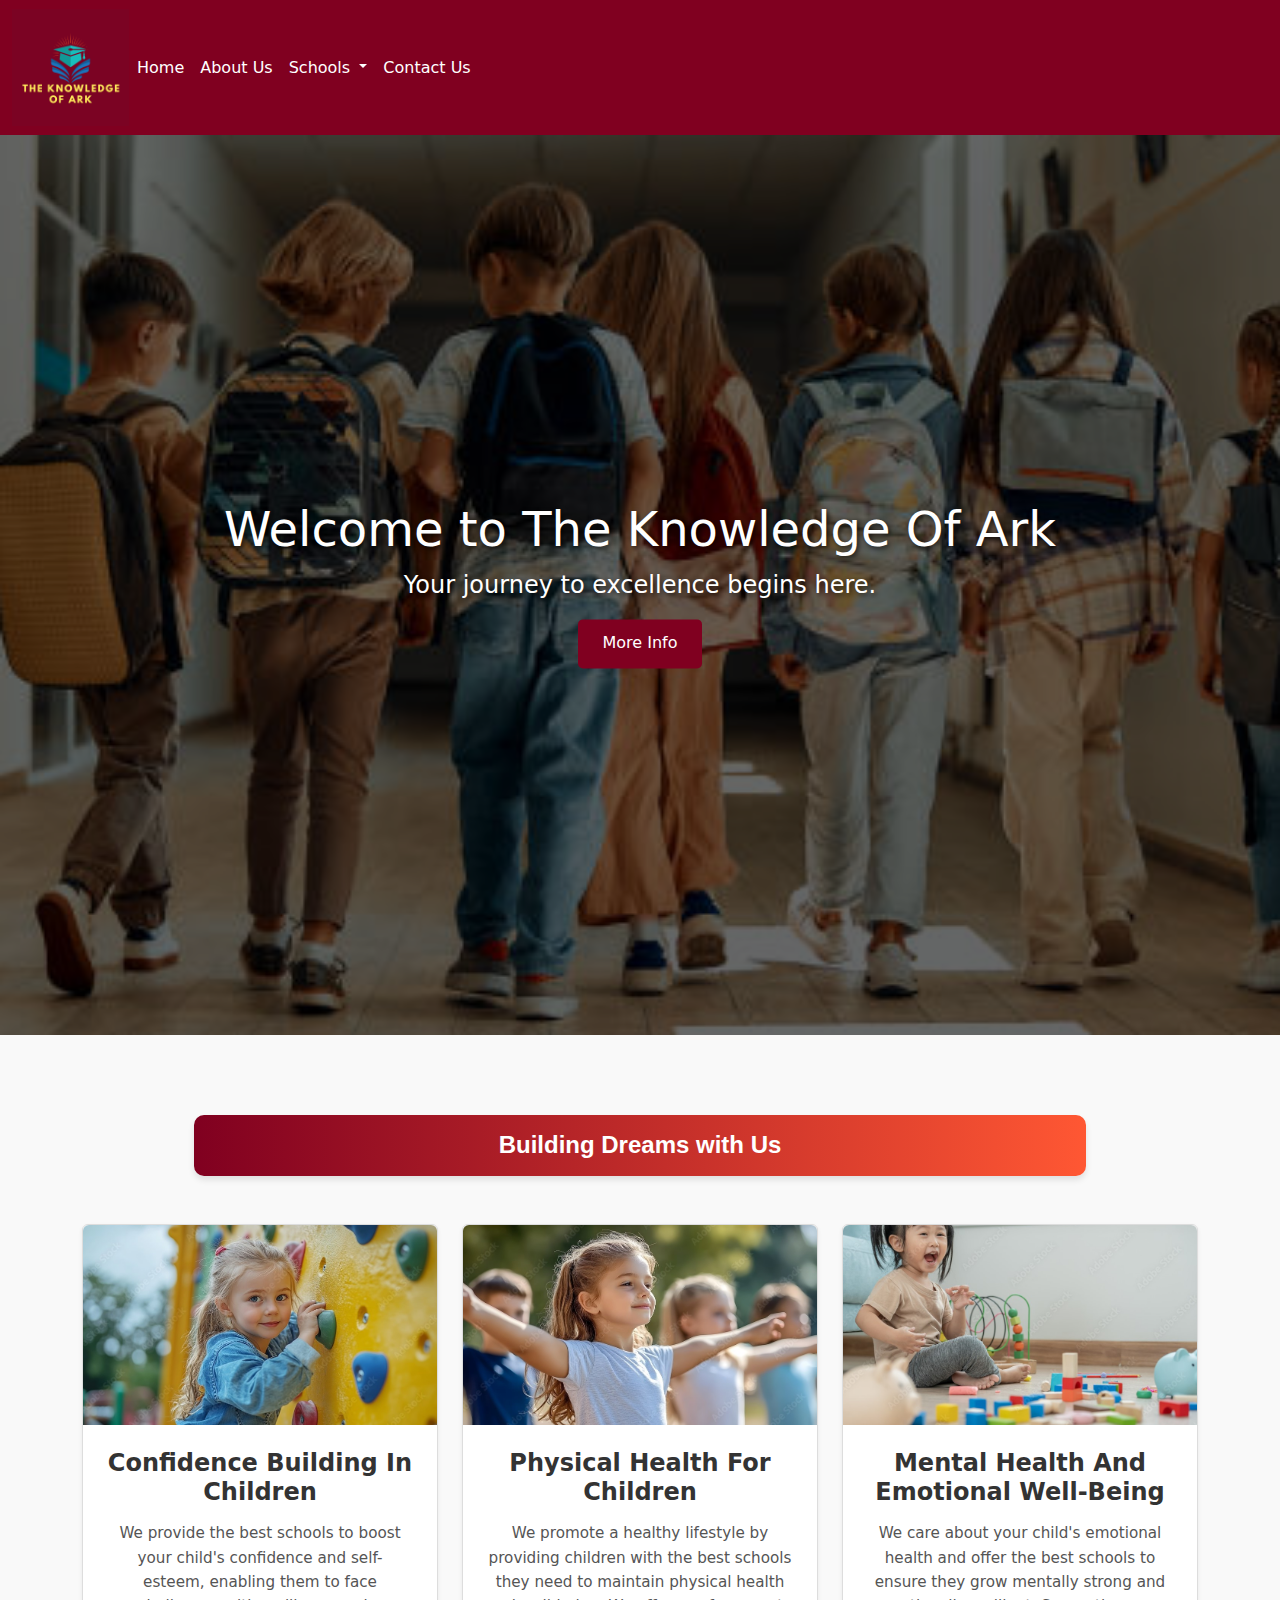
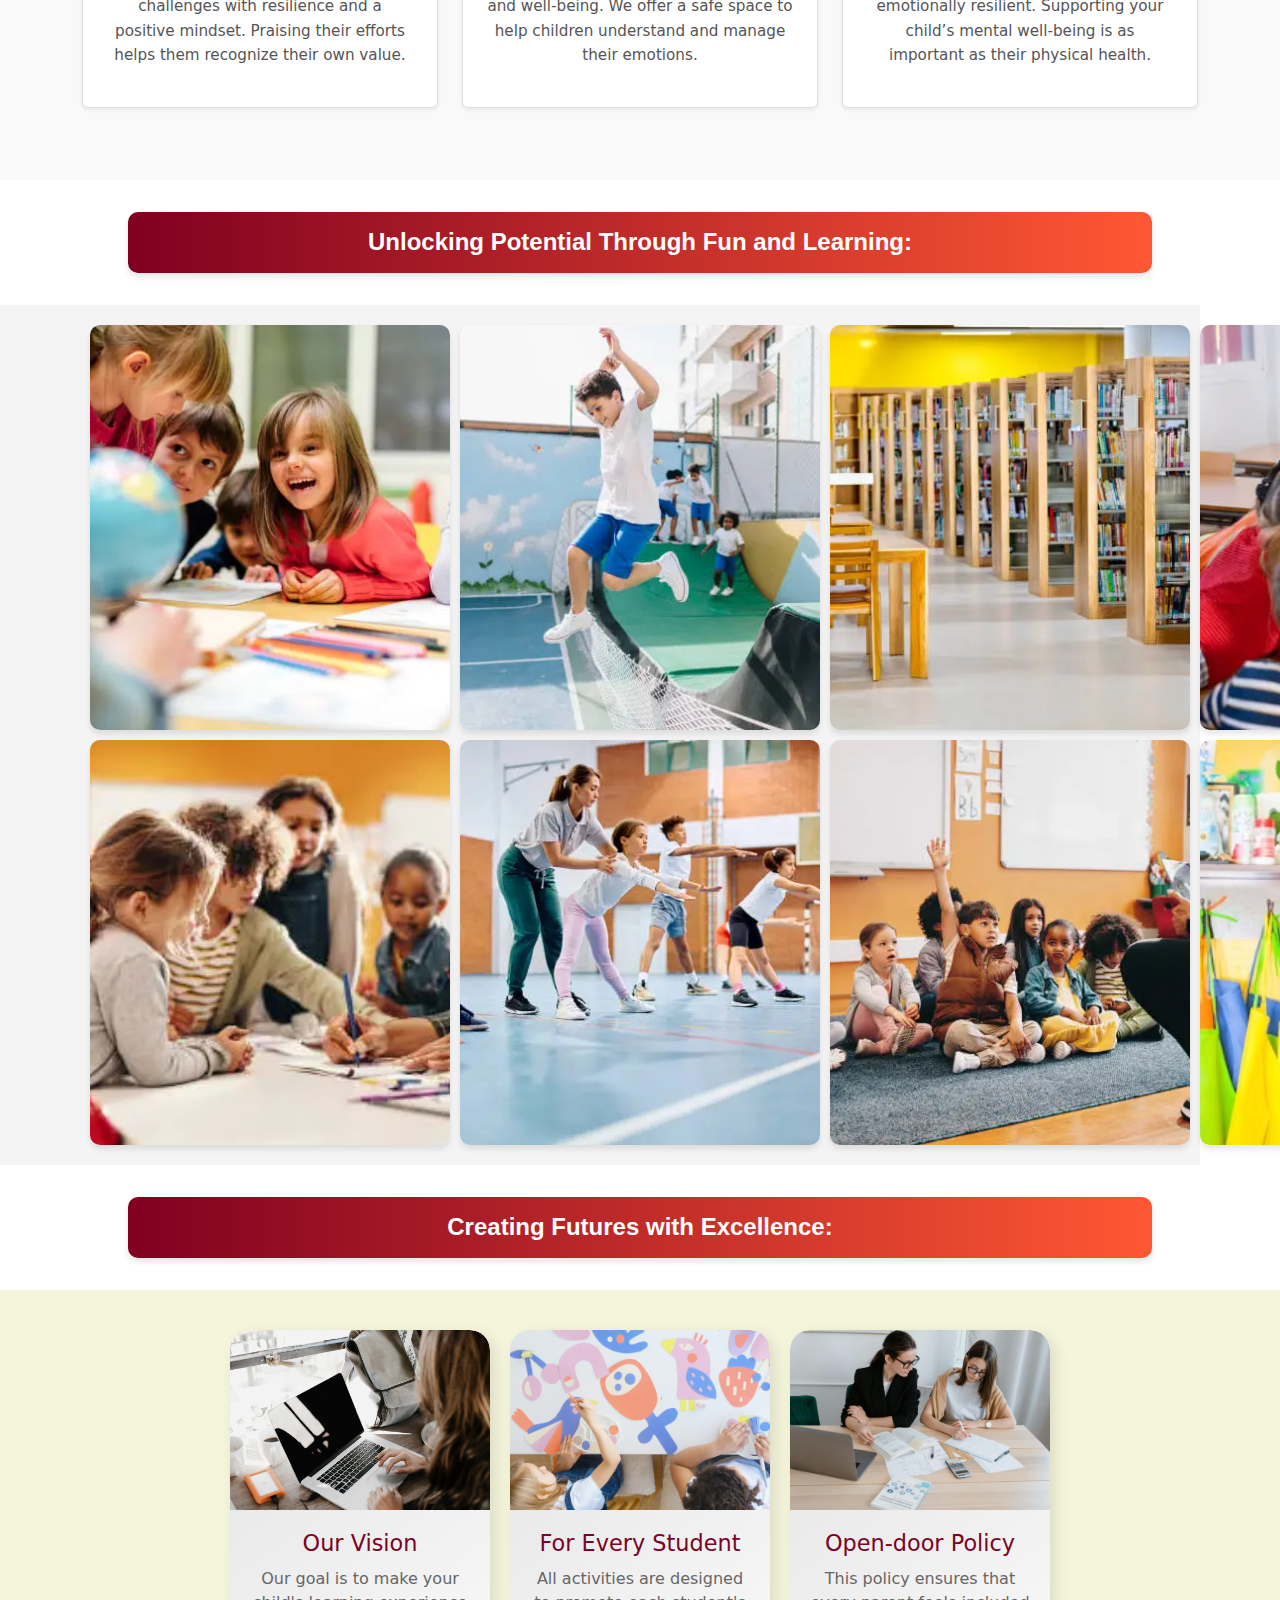
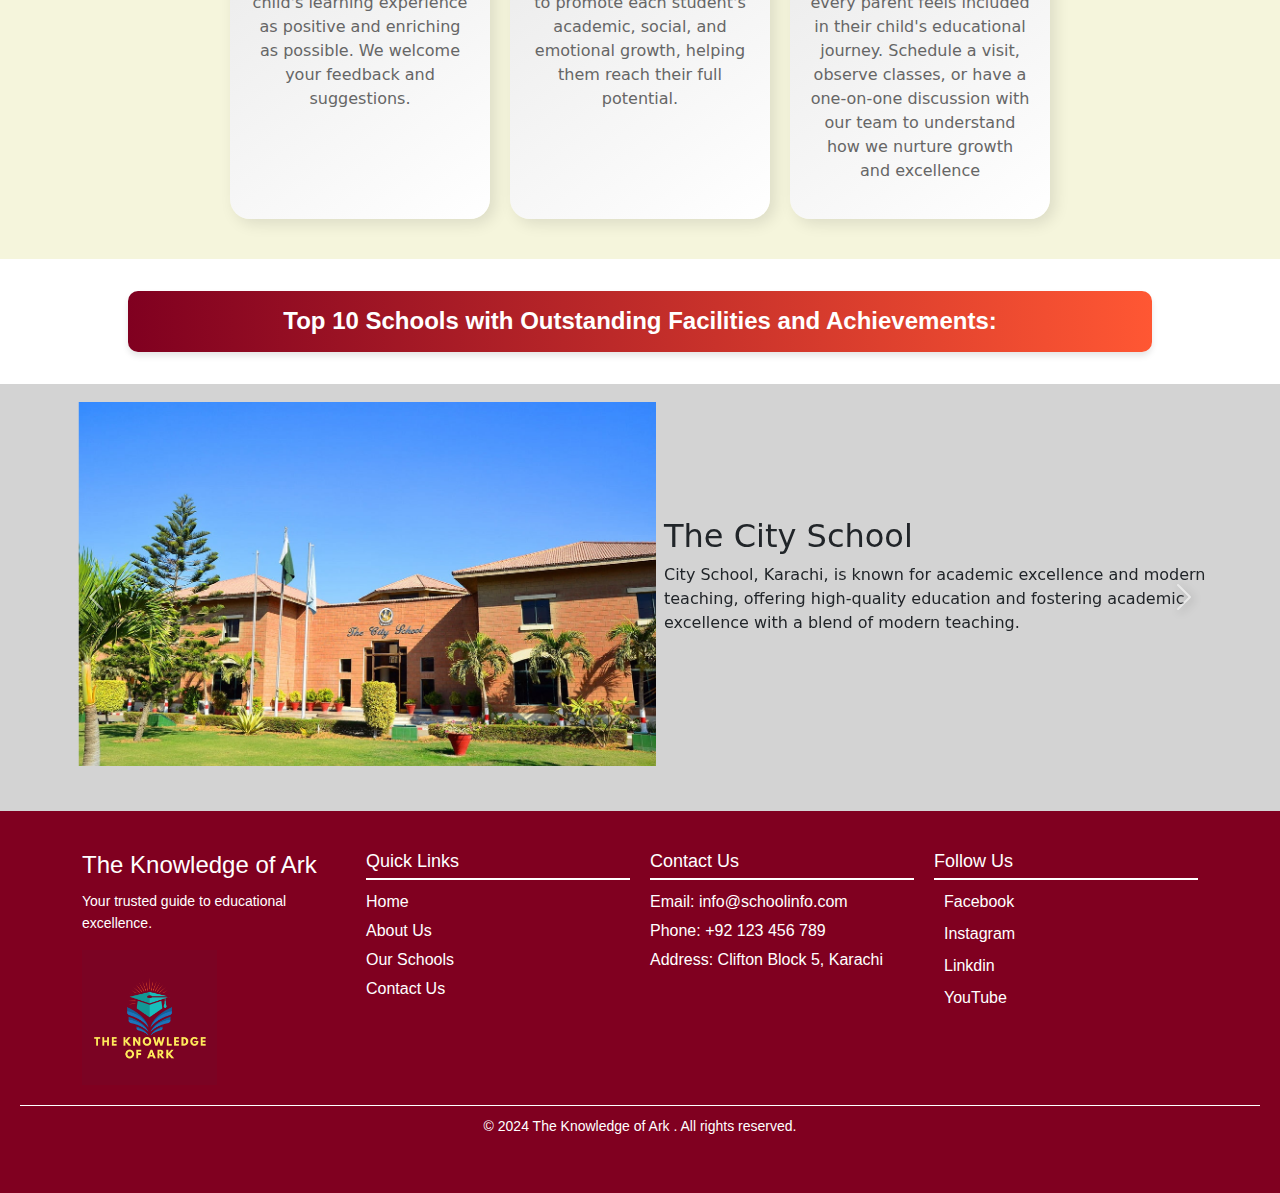
<file: index.html>
<!DOCTYPE html>
<html lang="en">

<head>
  <meta charset="UTF-8">
  <meta name="viewport" content="width=device-width, initial-scale=1.0">
  <title>School</title>
  <link href="https://cdn.jsdelivr.net/npm/bootstrap@5.3.3/dist/css/bootstrap.min.css" rel="stylesheet"
    integrity="sha384-QWTKZyjpPEjISv5WaRU9OFeRpok6YctnYmDr5pNlyT2bRjXh0JMhjY6hW+ALEwIH" crossorigin="anonymous">
  <link rel="stylesheet" href="./STYLING/navbar.css">
  <link rel="stylesheet" href=".//STYLING/HomePage.css">
  <link rel="stylesheet" href="./STYLING/footer.css">
</head>

<body>
  <nav class="navbar navbar-expand-lg bg-body-tertiary">
    <div class="container-fluid">
      <a href="../index.html"><img class="logo-of-knowledge" src="./IMAGES/logo.png" alt=""></a>
      <button class="navbar-toggler" type="button" data-bs-toggle="collapse" data-bs-target="#navbarSupportedContent"
        aria-controls="navbarSupportedContent" aria-expanded="false" aria-label="Toggle navigation">
        <span class="navbar-toggler-icon"></span>
      </button>
      <div class="collapse navbar-collapse" id="navbarSupportedContent">
        <ul class="navbar-nav me-auto mb-2 mb-lg-0">
          <li class="nav-item">
            <a class="nav-link active" aria-current="page" href="">Home</a>
          </li>
          <li class="nav-item">
            <a class="nav-link" href="../HTML/AboutUs.html">About Us</a>
          </li>
          </li>

          <li class="nav-item dropdown">
            <a class="nav-link dropdown-toggle" href="#" role="button" data-bs-toggle="dropdown" aria-expanded="false">
              Schools

            </a>
            <ul class="dropdown-menu">
              <li><a class="dropdown-item" href="../HTML/the_city_school.html">The City School</a></li>
              <li><a class="dropdown-item" href="../HTML/Beaconhouse.html">Beaconhouse School</a></li>
              <li><a class="dropdown-item" href="../HTML/smart.html">The Smart School</a></li>
              <li><a class="dropdown-item" href="../HTML/FalconHouse.html">Falcon House</a></li>
              <li><a class="dropdown-item" href="../HTML/The-Educators.html">The Educators</a></li>
              <li><a class="dropdown-item" href="../HTML/lyceumschool.html">The Lyceum</a></li>
              <li><a class="dropdown-item" href="../HTML/army.html">Army Public School</a></li>
              <li>
                <hr class="dropdown-divider">
              </li>
              <li><a class="dropdown-item" href="#"></a></li>
            </ul>
          </li>
          <li class="nav-item">
            <a class="nav-link" href="../HTML/contact.html">Contact Us</a>
          </li>
        </ul>
      </div>
    </div>
  </nav>
<!-- Homepage Section -->
<section id="homePage" class="home-page">
  <div class="overlay">
    <div class="content">
      <h1>Welcome to The Knowledge Of Ark</h1>
      <p>Your journey to excellence begins here.</p>
    <a href="../HTML/dicover top schools.html">  <button class="btn btn-primary">More Info</button></a>
    </div>
  </div>
</section>
<section class="schools-section py-5">
  <div class="container text-center">
    <h1 class="section-title mb-5">Building Dreams with Us</h1>
    <div class="row">
      <!-- School Card 1 -->
      <div class="col-lg-4 col-md-6 mb-4">
        <div class="school-card shadow-sm rounded">
          <img src="./IMAGES/confident-child.jpeg" alt="Confidence Building in Children" class="school-img rounded-top">
          <div class="school-card-body p-4">
            <h3 class="school-card-title">Confidence Building in Children</h3>
            <p class="school-card-text">
              We provide the best schools to boost your child's confidence and self-esteem, enabling them to face challenges with resilience and a positive mindset. Praising their efforts helps them recognize their own value.
            </p>
          </div>
        </div>
      </div>
      <!-- School Card 2 -->
      <div class="col-lg-4 col-md-6 mb-4">
        <div class="school-card shadow-sm rounded">
          <img src="./IMAGES/physical children.jpeg" alt="Physical Health for Children" class="school-img rounded-top">
          <div class="school-card-body p-4">
            <h3 class="school-card-title">Physical Health for Children</h3>
            <p class="school-card-text">
              We promote a healthy lifestyle by providing children with the best schools they need to maintain physical health and well-being. We offer a safe space to help children understand and manage their emotions.
            </p>
          </div>
        </div>
      </div>
      <!-- School Card 3 -->
      <div class="col-lg-4 col-md-6 mb-4">
        <div class="school-card shadow-sm rounded">
          <img src="./IMAGES/mental health of child.jpeg" alt="Mental Health and Emotional Well-being" class="school-img rounded-top">
          <div class="school-card-body p-4">
            <h3 class="school-card-title">Mental Health and Emotional Well-being</h3>
            <p class="school-card-text">
              We care about your child's emotional health and offer the best schools to ensure they grow mentally strong and emotionally resilient. Supporting your child’s mental well-being is as important as their physical health.
            </p>
          </div>
        </div>
      </div>
    </div>
  </div>
</section>
    <div>
      <section>
        <div>
          <h1 class="section-title">Unlocking Potential Through Fun and Learning:</h1>
        </div>
        <div class="gallery">
          <div class="gallery-item"><img src="./IMAGES/grid-gallery-img1.webp" alt="Image 2"></div>
          <div class="gallery-item"><img src="./IMAGES/grid-gallery-img2.webp" alt="Image 3"></div>
          <div class="gallery-item"><img src="./IMAGES/grid-gallery-img3.webp" alt="Image 4"></div>
          <div class="gallery-item"><img src="./IMAGES/grid-gallery-img4.webp" alt="Image 5"></div>
          <div class="gallery-item"><img src="./IMAGES/grid-gallery-img5.webp" alt="Image 6"></div>
          <div class="gallery-item"><img src="./IMAGES/grid-gallery-img6.webp" alt="Image 7"></div>
          <div class="gallery-item"><img src="./IMAGES/grid-gallery-img7.webp" alt="Image 8"></div>
          <div class="gallery-item"><img src="./IMAGES/grid-gallery-img8.webp" alt="Image 9"></div>
        </div>
      </section>
    </div>

    <section>
      <div>
        <h1 class="section-title">Creating Futures with Excellence:</h1>
      </div>

      <div style="background-color: beige;" class="unique-cards-content">
        <!-- Card 1 -->
        <div class="unique-card">
          <div class="image-container">
            <img src="./IMAGES/pexels-andrew-3178818.jpg" alt="Our Vision Image">
          </div>
          <div class="text-content">
            <h2>Our Vision</h2>
            <p>Our goal is to make your child's learning experience as positive and enriching as possible. We welcome
              your
              feedback and suggestions.</p>
          </div>
        </div>

        <!-- Card 2 -->
        <div class="unique-card">
          <div class="image-container">
            <img src="./IMAGES/pexels-artempodrez-6941450.jpg" alt="For Every Student Image">
          </div>
          <div class="text-content">
            <h2>For Every Student</h2>
            <p>All activities are designed to promote each student's academic, social, and emotional growth, helping
              them
              reach their full potential.</p>
          </div>
        </div>

        <!-- Card 3 -->
        <div class="unique-card">
          <div class="image-container">
            <img src="./IMAGES/pexels-mart-production-8472880.jpg" alt="Open-door Policy Image">
          </div>
          <div class="text-content">
            <h2>Open-door Policy</h2>
            <p>This policy ensures that every parent feels included in their child's educational journey. Schedule a
              visit, observe classes, or have a one-on-one discussion with our team to understand how we nurture growth
              and excellence</p>
          </div>
        </div>
      </div>

      <div>
        <h1 class="section-title">Top 10 Schools with Outstanding Facilities and Achievements:</h1>
      </div>

      <div id="imageInfoSlider" class="carousel slide" data-bs-ride="carousel">
        <div class="carousel-inner">
          <!-- Slide 1 -->
          <div class="carousel-item active">
            <div class="d-flex flex-column flex-md-row align-items-center transition-container">
              <div class="col-md-6">
                <img src="./IMAGES/The city school picture.jpg" class="img-fluid rounded transition-img"
                  alt="The City School building exterior">
              </div>
              <div class="col-md-6 p-4 transition-content">
                <h2>The City School</h2>
                <p>City School, Karachi, is known for academic excellence and modern teaching, offering high-quality
                  education and fostering academic excellence with a blend of modern teaching.</p>
              </div>
            </div>
          </div>
          <!-- Slide 2 -->
          <div class="carousel-item">
            <div class="d-flex flex-column flex-md-row align-items-center transition-container">
              <div class="col-md-6">
                <img src="./IMAGES/The karachi grammar school picture.jpg" class="img-fluid rounded transition-img"
                  alt="Karachi Grammar School building exterior">
              </div>
              <div class="col-md-6 p-4 transition-content">
                <h2>Karachi Grammar School</h2>
                <p>Karachi Grammar School is known for its academic excellence and nurturing environment, renowned for
                  its academic achievements.</p>
              </div>
            </div>
          </div>
          <div class="carousel-item">
            <div class="d-flex flex-column flex-md-row align-items-center transition-container">
              <div class="col-md-6">
                <img src="./IMAGES/Beacon house  school.jpg" class="img-fluid rounded transition-img"
                  alt="Beaconhouse exterior">
              </div>
              <div class="col-md-6 p-4 transition-content">
                <h2>Beaconhouse</h2>
                <p>Beaconhouse is one of the leading educational institutions, known for its commitment to academic
                  excellence, innovative teaching methods, and a strong focus on holistic development.</p>
              </div>
            </div>
          </div>
          <!-- slide 4 -->
          <div class="carousel-item">
            <div class="d-flex flex-column flex-md-row align-items-center transition-container">
              <div class="col-md-6">
                <img src="./IMAGES/Falconhouse Grammar School picture.jpg" class="img-fluid rounded transition-img"
                  alt="Falconhouse exterior">
              </div>
              <div class="col-md-6 p-4 transition-content">
                <h2>Falconhouse Grammar School</h2>
                <p>Falconhouse is a distinguished educational institution, known for its strong academic foundation,
                  dedicated teaching staff, and a focus on developing well-rounded individuals.</p>
              </div>
            </div>
          </div>
          <!-- slide 5 -->
          <div class="carousel-item">
            <div class="d-flex flex-column flex-md-row align-items-center transition-container">
              <div class="col-md-6">
                <img src="./IMAGES/Army-Public-School picture.jpg" class="img-fluid rounded transition-img"
                  alt="APS exterior">
              </div>
              <div class="col-md-6 p-4 transition-content">
                <h2>Army Public School</h2>
                <p>Army Public School is renowned for its disciplined environment, high academic standards, and
                  commitment to shaping future leaders with a strong sense of responsibility and values.</p>
              </div>
            </div>
          </div>
          <!-- slide 6 -->
          <div class="carousel-item">
            <div class="d-flex flex-column flex-md-row align-items-center transition-container">
              <div class="col-md-6">
                <img src="./IMAGES/happy palace picture2.jpeg" class="img-fluid rounded transition-img"
                  alt="happy palace school exterior">
              </div>
              <div class="col-md-6 p-4 transition-content">
                <h2>Happy Palace School</h2>
                <p>Happy Palace School is known for its nurturing environment, where students receive a well-rounded
                  education focused on personal growth, creativity, and academic excellence.</p>
              </div>
            </div>
          </div>
          <!-- slide 7 -->
          <div class="carousel-item">
            <div class="d-flex flex-column flex-md-row align-items-center transition-container">
              <div class="col-md-6">
                <img src="./IMAGES/the educator school picture2.jpg" class="img-fluid rounded transition-img"
                  alt="The educator exterior">
              </div>
              <div class="col-md-6 p-4 transition-content">
                <h2>The Educators</h2>
                <p>The Educators is a well-respected educational network known for its focus on quality education,
                  skilled teaching staff, and a commitment to fostering students' intellectual and personal development.
                </p>
              </div>
            </div>
          </div>
          <!-- slide 8 -->
          <div class="carousel-item">
            <div class="d-flex flex-column flex-md-row align-items-center transition-container">
              <div class="col-md-6">
                <img src="./IMAGES/Beacon house  school.jpg" class="img-fluid rounded transition-img"
                  alt="The smart exterior">
              </div>
              <div class="col-md-6 p-4 transition-content">
                <h2>The Smart School</h2>
                <p>The Smart School is known for its modern approach to education, integrating technology with
                  innovative teaching methods to prepare students for the challenges of the future.</p>
              </div>
            </div>
          </div>
          <!-- slide 9 -->
          <div class="carousel-item">
            <div class="d-flex flex-column flex-md-row align-items-center transition-container">
              <div class="col-md-6">
                <img src="./IMAGES/Beacon house  school.jpg" class="img-fluid rounded transition-img"
                  alt="Hamdard Public exterior">
              </div>
              <div class="col-md-6 p-4 transition-content">
                <h2>Hamdard Public School</h2>
                <p>Hamdard Public School is renowned for its strong academic foundation, disciplined environment, and
                  commitment to nurturing students into responsible and capable individuals.</p>
              </div>
            </div>
          </div>
          <!-- slide 10 -->
          <div class="carousel-item">
            <div class="d-flex flex-column flex-md-row align-items-center transition-container">
              <div class="col-md-6">
                <img src="./IMAGES/Beacon house  school.jpg" class="img-fluid rounded transition-img"
                  alt="Habib public exterior">
              </div>
              <div class="col-md-6 p-4 transition-content">
                <h2>Habib Public School</h2>
                <p>Habib Public School is known for its excellence in education, promoting intellectual growth,
                  discipline, and character development in a supportive learning environment.</p>
              </div>
            </div>
          </div>



        </div>
        <!-- Carousel controls -->
        <button class="carousel-control-prev" type="button" data-bs-target="#imageInfoSlider" data-bs-slide="prev">
          <span class="carousel-control-prev-icon" aria-hidden="true"></span>
          <span class="visually-hidden">Previous</span>
        </button>
        <button class="carousel-control-next" type="button" data-bs-target="#imageInfoSlider" data-bs-slide="next">
          <span class="carousel-control-next-icon" aria-hidden="true"></span>
          <span class="visually-hidden">Next</span>
        </button>
      </div>

     

          <footer class="school-footer">
            <div class="container">
              <!-- Logo Section -->
              <div class="footer-logo">
                <h3>The Knowledge of Ark</h3>
                <p>Your trusted guide to educational excellence.</p>
                <img style="width: 15vh; height: 15vh;" src="./IMAGES/logo.png" alt="">
              </div>
    
              <!-- Quick Links -->
              <div class="footer-links">
                <h4>Quick Links</h4>
                <ul>
                  <li><a href="./HTML/HomePage.html">Home</a></li>
                  <li><a href="./HTML/AboutUs.html">About Us</a></li>
                  <li><a href="./HTML/dicover top schools.html">Our Schools</a></li>
                  <li><a href="./HTML/contact.html">Contact Us</a></li>
                </ul>
              </div>
    
              <!-- Contact Section -->
              <div class="footer-contact">
                <h4>Contact Us</h4>
                <p>Email: info@schoolinfo.com</p>
                <p>Phone: +92 123 456 789</p>
                <p>Address: Clifton Block 5, Karachi</p>
              </div>
    
              <!-- Social Media Links -->
              <div class="footer-social">
                <h4>Follow Us</h4>
                <div class="social-icons">
                  <a href="https://www.facebook.com/" target="_blank"><i class="fab fa-facebook-f"></i> Facebook</a>
                  <a href="https://www.instagram.com/" target="_blank"><i class="fab fa-instagram"></i> Instagram</a>
                  <a href="https://pk.linkedin.com/" target="_blank"><i class="fab fa-twitter"></i> Linkdin</a>
                  <a href="https://www.youtube.com/" target="_blank"><i class="fab fa-youtube"></i> YouTube</a>
                </div>
              </div>
            </div>
    
            <!-- Bottom Footer -->
            <div class="footer-bottom">
              <p>© 2024 The Knowledge of Ark . All rights reserved.</p>
            </div>
          </footer>

      <script src="https://cdn.jsdelivr.net/npm/bootstrap@5.3.3/dist/js/bootstrap.bundle.min.js"
        integrity="sha384-YvpcrYf0tY3lHB60NNkmXc5s9fDVZLESaAA55NDzOxhy9GkcIdslK1eN7N6jIeHz"
        crossorigin="anonymous"></script>
</body>

</html>
</file>
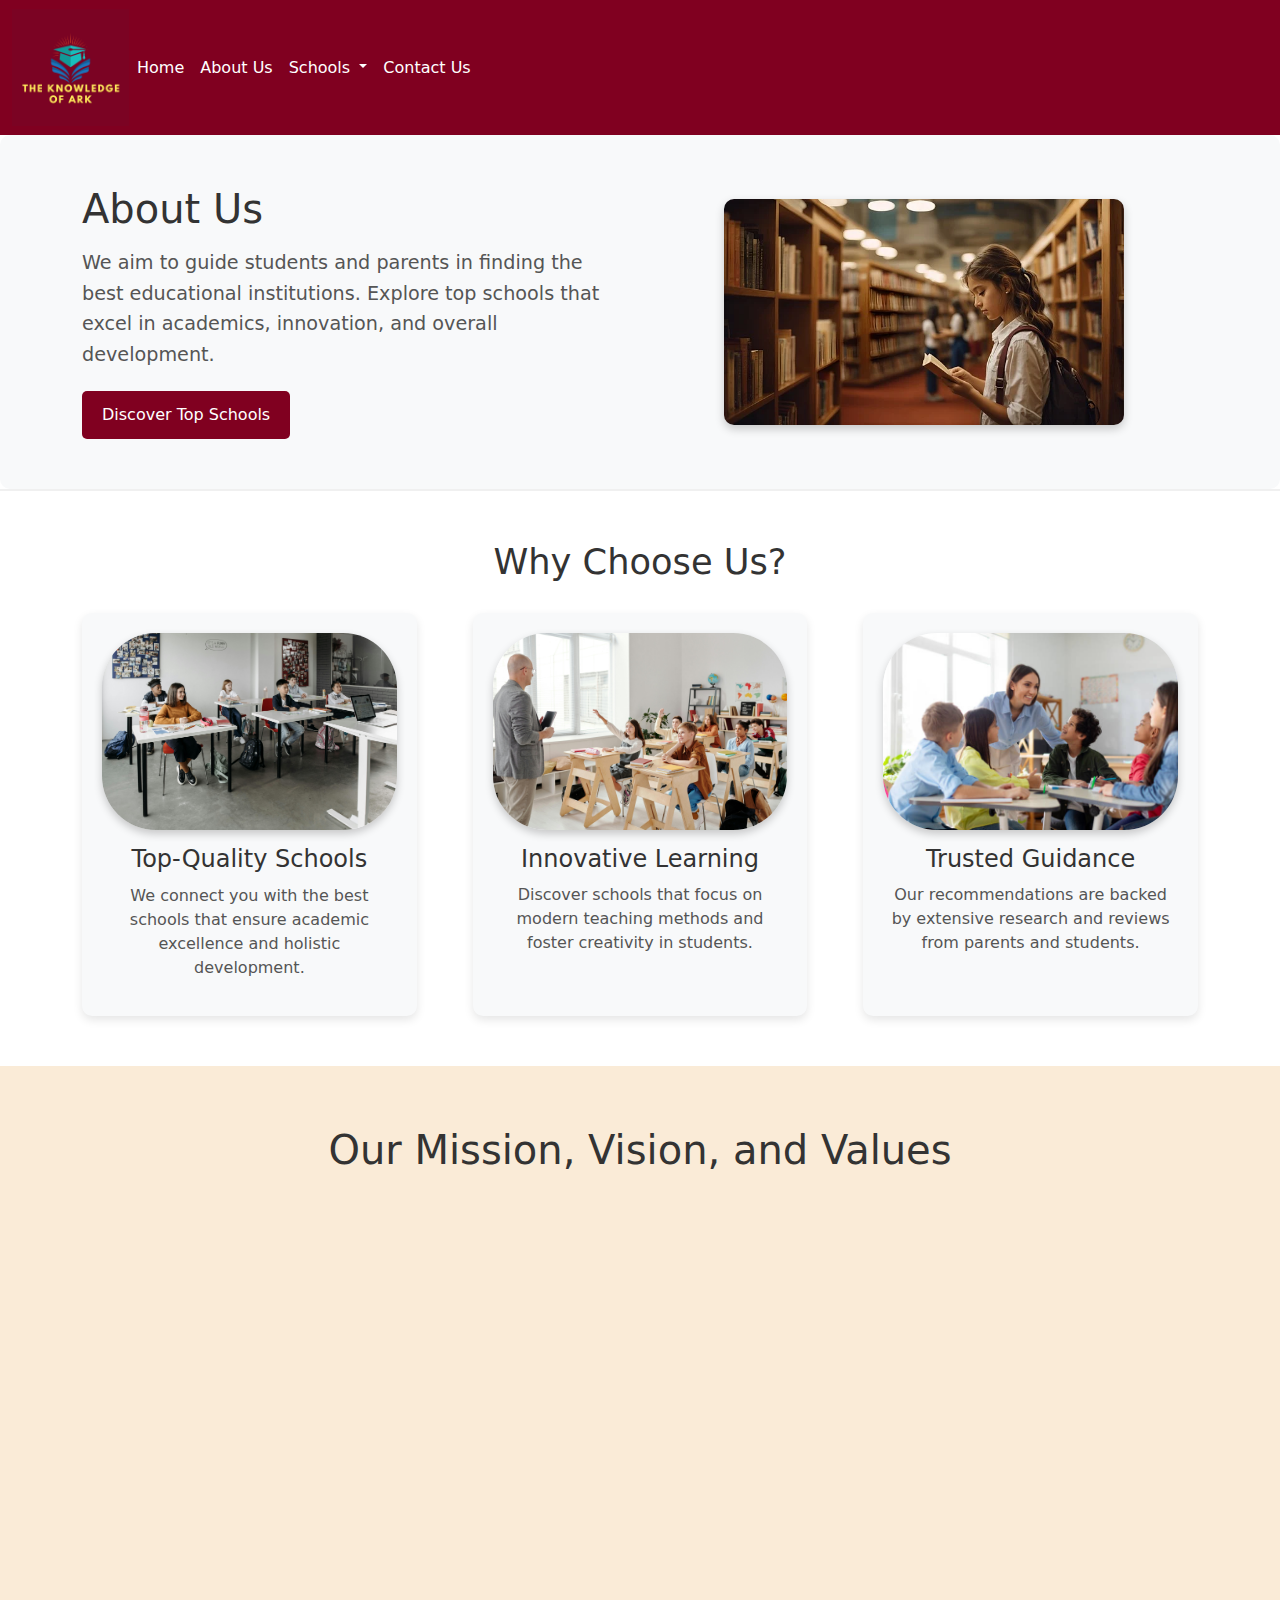
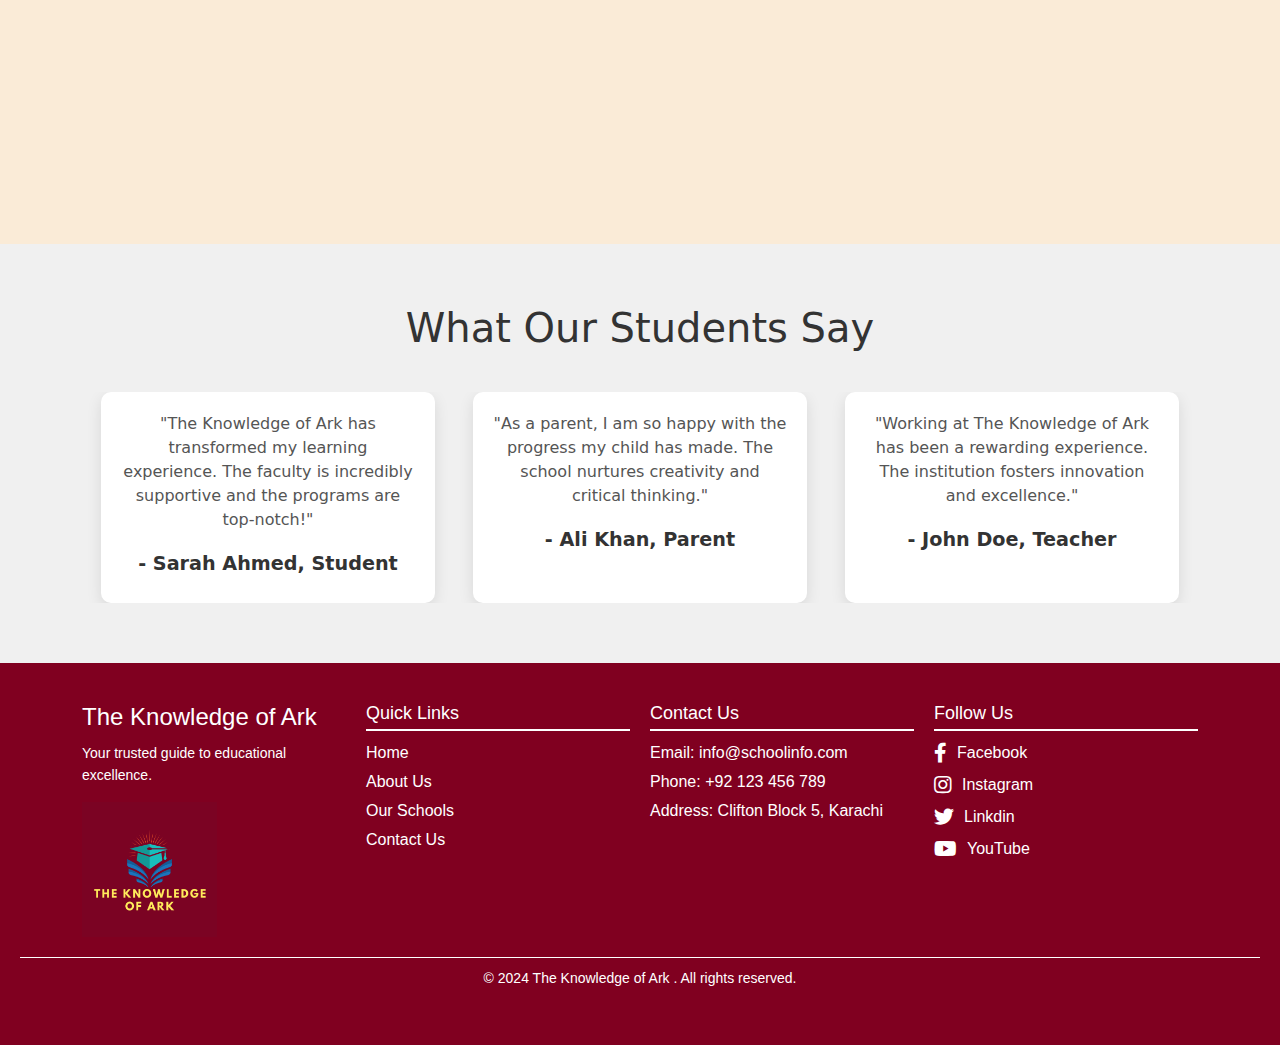
<file: HTML/AboutUs.html>
<!DOCTYPE html>
<html lang="en">
<head>
  <meta charset="UTF-8">
  <meta name="viewport" content="width=device-width, initial-scale=1.0">
  <title>About Us</title>
  <link href="https://cdn.jsdelivr.net/npm/bootstrap@5.3.3/dist/css/bootstrap.min.css" rel="stylesheet"
  integrity="sha384-QWTKZyjpPEjISv5WaRU9OFeRpok6YctnYmDr5pNlyT2bRjXh0JMhjY6hW+ALEwIH" crossorigin="anonymous">
  <link href="https://cdnjs.cloudflare.com/ajax/libs/font-awesome/5.15.4/css/all.min.css" rel="stylesheet">
<link rel="stylesheet" href="../STYLING/footer.css">
  <link rel="stylesheet" href="../STYLING/navbar.css">
  <link rel="stylesheet" href="../STYLING/AboutUs.css">
</head>
<body>
  <nav class="navbar navbar-expand-lg bg-body-tertiary">
    <div class="container-fluid">
      <a href="../index.html"><img class="logo-of-knowledge" src="../IMAGES/logo.png" alt=""></a>
      <button class="navbar-toggler" type="button" data-bs-toggle="collapse" data-bs-target="#navbarSupportedContent"
        aria-controls="navbarSupportedContent" aria-expanded="false" aria-label="Toggle navigation">
        <span class="navbar-toggler-icon"></span>
      </button>
      <div class="collapse navbar-collapse" id="navbarSupportedContent">
        <ul class="navbar-nav me-auto mb-2 mb-lg-0">
          <li class="nav-item">
            <a class="nav-link active" aria-current="page" href="../index.html">Home</a>
          </li>
          <li class="nav-item">
            <a class="nav-link" href="../HTML/AboutUs.html">About Us</a>
          </li>
          </li>

          <li class="nav-item dropdown">
            <a class="nav-link dropdown-toggle" href="#" role="button" data-bs-toggle="dropdown" aria-expanded="false">
              Schools

            </a>
            <ul class="dropdown-menu">
              <li><a class="dropdown-item" href="../HTML/the_city_school.html">The City School</a></li>
              <li><a class="dropdown-item" href="../HTML/Beaconhouse.html">Beaconhouse School</a></li>
              <li><a class="dropdown-item" href="../HTML/smart.html">The Smart School</a></li>
              <li><a class="dropdown-item" href="../HTML/FalconHouse.html">Falcon House</a></li>
              <li><a class="dropdown-item" href="../HTML/The-Educators.html">The Educators</a></li>
              <li><a class="dropdown-item" href="../HTML/lyceumschool.html">The Lyceum</a></li>
              <li><a class="dropdown-item" href="../HTML/army.html">Army Public School</a></li>
              <li>
                <hr class="dropdown-divider">
              </li>
              <li><a class="dropdown-item" href="#"></a></li>
            </ul>
          </li>
          <li class="nav-item">
            <a class="nav-link" href="../HTML/contact.html">Contact Us</a>
          </li>
        </ul>
      </div>
    </div>
  </nav>
  <section class="about-us">
    <div class="container">
      <div class="about-content">
        <!-- Left Section: Text -->
        <div class="about-text">
          <h1>About Us</h1>
          <p>
            We aim to guide students and parents in finding the best educational institutions.  
            Explore top schools that excel in academics, innovation, and overall development.
          </p>
          <a href="../HTML/dicover top schools.html" class="About-button">Discover Top Schools</a>
        </div>
  
        <!-- Right Section: Image -->
        <div class="about-image">
          <img src="../IMAGES/Aboutpic.jpg" alt="Top Schools Image">
        </div>
      </div>
    </div>
  </section>

  <section class="why-choose-us">
    <div class="container">
      <h2>Why Choose Us?</h2>
      <div class="choose-us-content">
        <!-- Reason 1 -->
        <div class="choose-us-item">
          <img src="../IMAGES/Aboutpic1.jpg" alt="Top Quality Schools">
          <h3>Top-Quality Schools</h3>
          <p>We connect you with the best schools that ensure academic excellence and holistic development.</p>
        </div>
  
        <!-- Reason 2 -->
        <div class="choose-us-item">
          <img src="../IMAGES/Aboutpic2.jpg" alt="Innovative Learning">
          <h3>Innovative Learning</h3>
          <p>Discover schools that focus on modern teaching methods and foster creativity in students.</p>
        </div>
  
        <!-- Reason 3 -->
        <div class="choose-us-item">
          <img src="../IMAGES/aboutpic3.jpg" alt="Trusted Guidance">
          <h3>Trusted Guidance</h3>
          <p>Our recommendations are backed by extensive research and reviews from parents and students.</p>
        </div>
      </div>
    </div>
  </section>
   

  <section class="mission-vision-values">
    <div class="container">
      <h2 class="section-title">Our Mission, Vision, and Values</h2>
  
      <!-- Mission Section -->
      <div class="mv-section">
        <div class="mv-text">
          <h3>Our Mission</h3>
          <p>We strive to provide a comprehensive and quality education that promotes creativity, critical thinking, and lifelong learning.</p>
        </div>
        <div class="mv-image">
          <img src="../IMAGES/about.our mssion.jpg" alt="Mission Image">
        </div>
      </div>
  
      <!-- Vision Section -->
      <div class="mv-section">
        <div class="mv-text">
          <h3>Our Vision</h3>
          <p>We envision to be a leader in the global education space, empowering students to excel and contribute to society.</p>
        </div>
        <div class="mv-image">
          <img src="../IMAGES/about.our vision.jpg" alt="Vision Image">
        </div>
      </div>
  
      <!-- Values Section -->
      <div class="mv-section">
        <div class="mv-text">
          <h3>Our Values</h3>
          <p>Our values include integrity, innovation, inclusivity, and excellence—ensuring we inspire the next generation of leaders.</p>
        </div>
        <div class="mv-image">
          <img src="../IMAGES/grid-gallery-img5.webp" alt="Values Image">
        </div>
      </div>
    </div>
  </section>
  <section class="testimonials">
    <div class="container">
      <h2 class="section-title">What Our Students Say</h2>
      <div class="testimonials-carousel">
        <div class="testimonial">
          <p>"The Knowledge of Ark has transformed my learning experience. The faculty is incredibly supportive and the programs are top-notch!"</p>
          <h4>- Sarah Ahmed, Student</h4>
        </div>
        <div class="testimonial">
          <p>"As a parent, I am so happy with the progress my child has made. The school nurtures creativity and critical thinking." </p>
          <h4>- Ali Khan, Parent</h4>
        </div>
        <div class="testimonial">
          <p>"Working at The Knowledge of Ark has been a rewarding experience. The institution fosters innovation and excellence."</p>
          <h4>- John Doe, Teacher</h4>
        </div>
      </div>
    </div>
  </section>
  
  <footer class="school-footer">
    <div class="container">
      <!-- Logo Section -->
      <div class="footer-logo">
        <h3>The Knowledge of Ark</h3>
        <p>Your trusted guide to educational excellence.</p>
        <img style="width: 15vh; height: 15vh;" src="../IMAGES/logo.png" alt="">
      </div>

      <!-- Quick Links -->
      <div class="footer-links">
        <h4>Quick Links</h4>
        <ul>
          <li><a href="#">Home</a></li>
          <li><a href="#">About Us</a></li>
          <li><a href="#">Our Schools</a></li>
          <li><a href="#">Contact Us</a></li>
        </ul>
      </div>

      <!-- Contact Section -->
      <div class="footer-contact">
        <h4>Contact Us</h4>
        <p>Email: info@schoolinfo.com</p>
        <p>Phone: +92 123 456 789</p>
        <p>Address: Clifton Block 5, Karachi</p>
      </div>

      <!-- Social Media Links -->
      <div class="footer-social">
        <h4>Follow Us</h4>
        <div class="social-icons">
          <a href="https://www.facebook.com/" target="_blank"><i class="fab fa-facebook-f"></i> Facebook</a>
          <a href="https://www.instagram.com/" target="_blank"><i class="fab fa-instagram"></i> Instagram</a>
          <a href="https://pk.linkedin.com/" target="_blank"><i class="fab fa-twitter"></i> Linkdin</a>
          <a href="https://www.youtube.com/" target="_blank"><i class="fab fa-youtube"></i> YouTube</a>
        </div>
      </div>
    </div>

    <!-- Bottom Footer -->
    <div class="footer-bottom">
      <p>© 2024 The Knowledge of Ark . All rights reserved.</p>
    </div>
  </footer> 

  <script src="https://cdn.jsdelivr.net/npm/bootstrap@5.3.3/dist/js/bootstrap.bundle.min.js"
  integrity="sha384-YvpcrYf0tY3lHB60NNkmXc5s9fDVZLESaAA55NDzOxhy9GkcIdslK1eN7N6jIeHz"
  crossorigin="anonymous"></script>
</body>
</html>
</file>
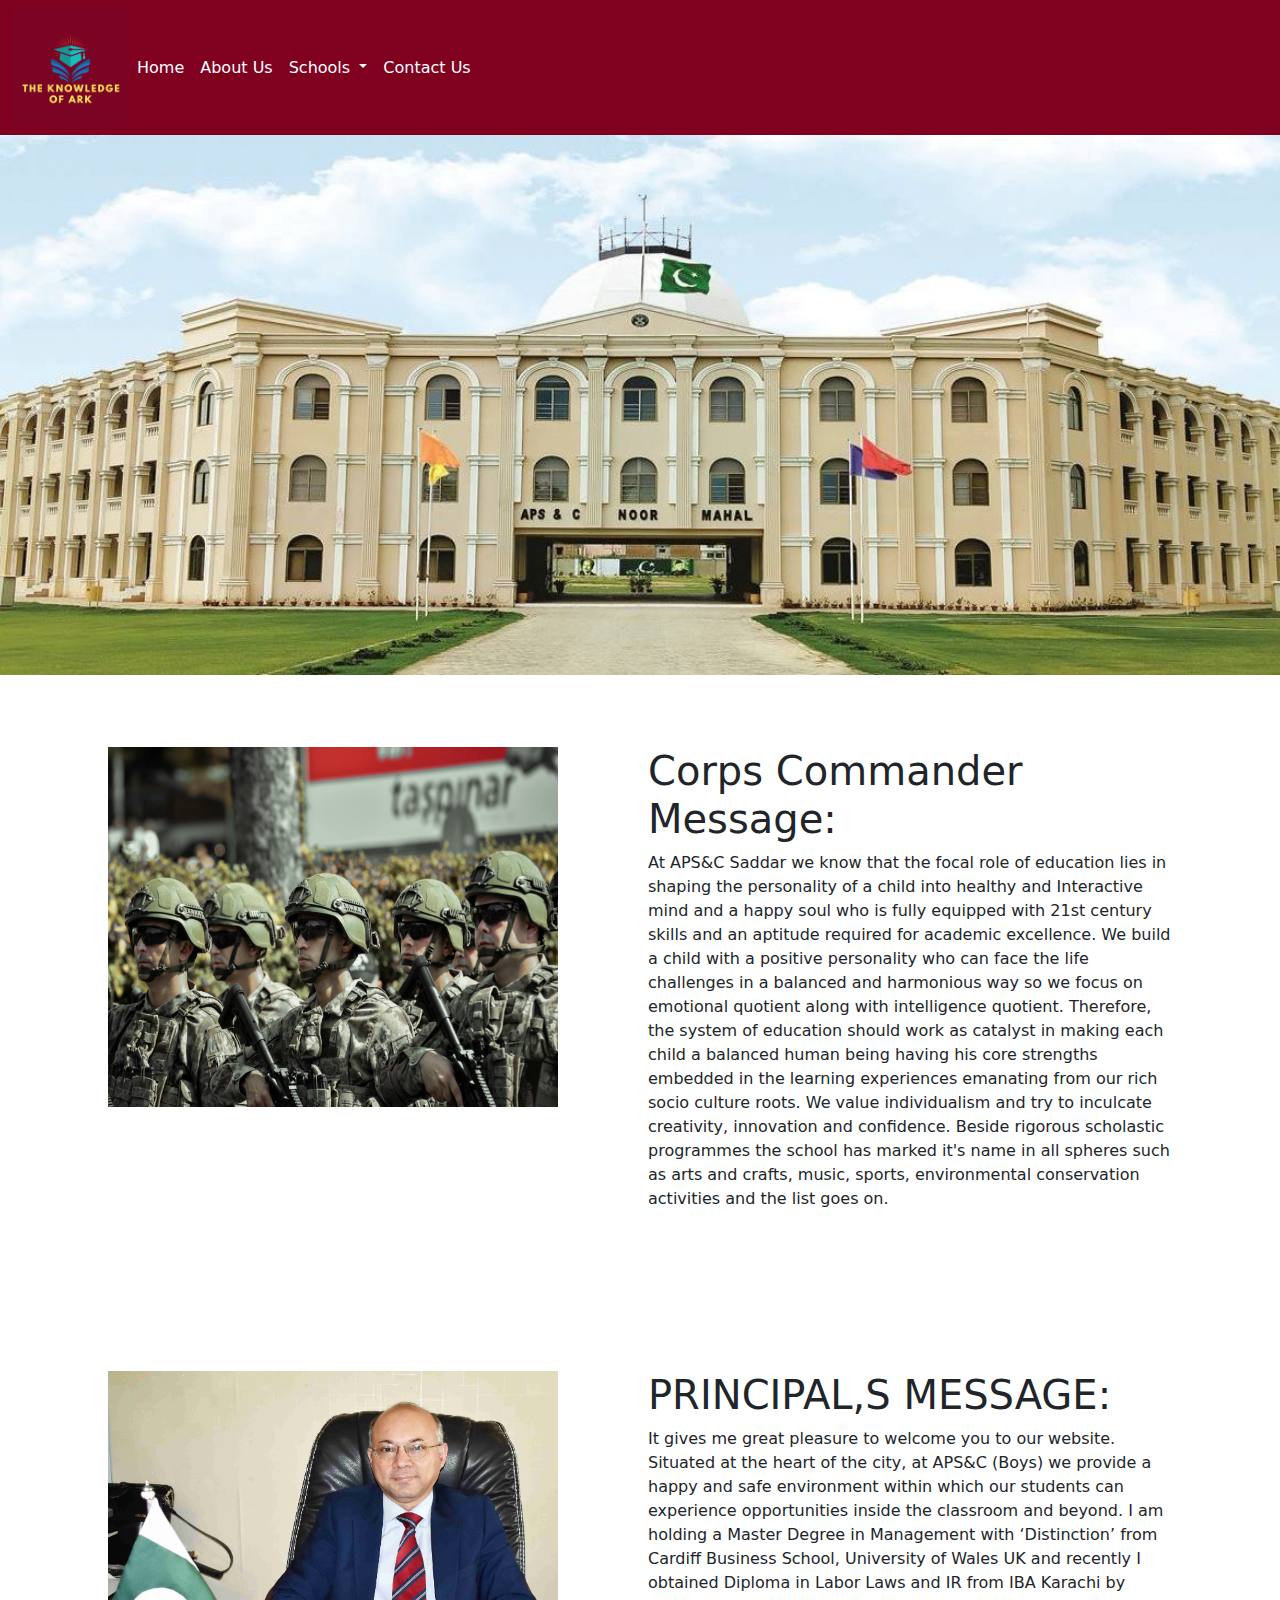
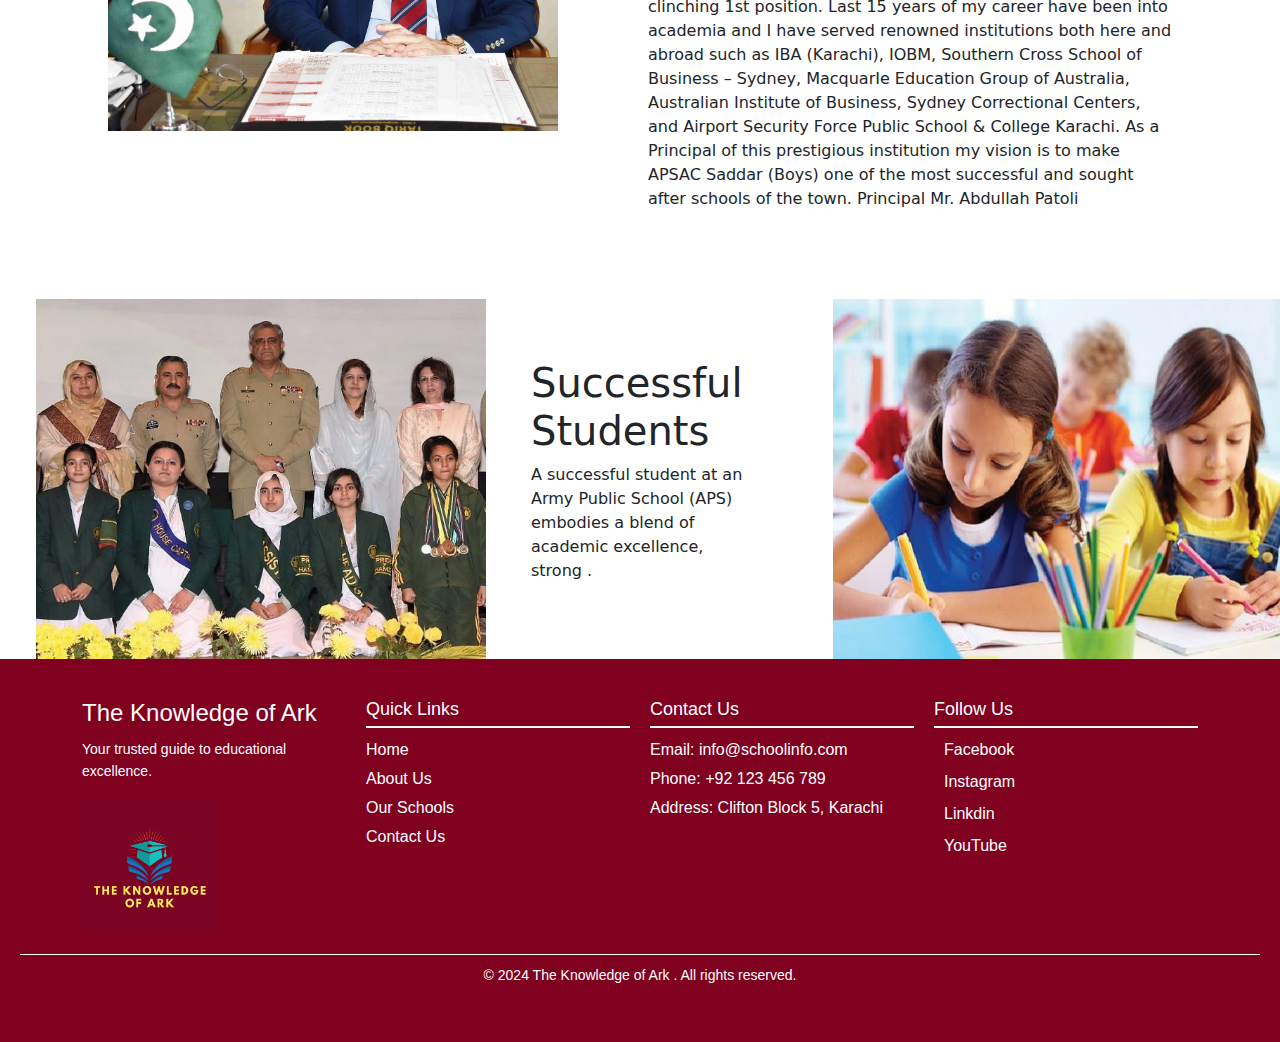
<file: HTML/army.html>
<!DOCTYPE html>
<html lang="en">

<head>
  <meta charset="UTF-8">
  <meta name="viewport" content="width=device-width, initial-scale=1.0">
  <title>Document</title>
  <link href="https://cdn.jsdelivr.net/npm/bootstrap@5.3.3/dist/css/bootstrap.min.css" rel="stylesheet"
    integrity="sha384-QWTKZyjpPEjISv5WaRU9OFeRpok6YctnYmDr5pNlyT2bRjXh0JMhjY6hW+ALEwIH" crossorigin="anonymous">
  <link rel="stylesheet" href="../STYLING/navbar.css">
  <link rel="stylesheet" href="../STYLING/aps.css">
  <link rel="stylesheet" href="../STYLING/footer.css">
  <link rel="stylesheet" href="../STYLING/responsive.css">
</head>

<body>
  <nav class="navbar navbar-expand-lg bg-body-tertiary">
    <div class="container-fluid">
      <a href="../index.html"><img class="logo-of-knowledge" src="../IMAGES/logo.png" alt=""></a>
      <button class="navbar-toggler" type="button" data-bs-toggle="collapse" data-bs-target="#navbarSupportedContent"
        aria-controls="navbarSupportedContent" aria-expanded="false" aria-label="Toggle navigation">
        <span class="navbar-toggler-icon"></span>
      </button>
      <div class="collapse navbar-collapse" id="navbarSupportedContent">
        <ul class="navbar-nav me-auto mb-2 mb-lg-0">
          <li class="nav-item">
            <a class="nav-link active" aria-current="page" href="../index.html">Home</a>
          </li>
          <li class="nav-item">
            <a class="nav-link" href="../HTML/AboutUs.html">About Us</a>
          </li>
          </li>

          <li class="nav-item dropdown">
            <a class="nav-link dropdown-toggle" href="#" role="button" data-bs-toggle="dropdown" aria-expanded="false">
              Schools

            </a>
            <ul class="dropdown-menu">
              <li><a class="dropdown-item" href="../HTML/the_city_school.html">The City School</a></li>
              <li><a class="dropdown-item" href="../HTML/Beaconhouse.html">Beaconhouse School</a></li>
              <li><a class="dropdown-item" href="../HTML/smart.html">The Smart School</a></li>
              <li><a class="dropdown-item" href="../HTML/FalconHouse.html">Falcon House</a></li>
              <li><a class="dropdown-item" href="../HTML/The-Educators.html">The Educators</a></li>
              <li><a class="dropdown-item" href="../HTML/lyceumschool.html">The Lyceum</a></li>
              <li><a class="dropdown-item" href="../HTML/army.html">Army Public School</a></li>
              <li>
                <hr class="dropdown-divider">
              </li>
              <li><a class="dropdown-item" href="#"></a></li>
            </ul>
          </li>
          <li class="nav-item">
            <a class="nav-link" href="../HTML/contact.html">Contact Us</a>
          </li>
        </ul>
      </div>
    </div>
  </nav>
  <section class="aps-home-banner"></section>

  <section class="aps-info">
    <div class="aps-info-pic">
      <img src="../IMAGES/pexels-orhan-boran-sahin-483147938-28288668.jpg" alt="">
    </div>
    <div>
      <h1>Corps Commander Message:</h1>
      <p>At APS&C Saddar we know that the focal role of education lies in shaping the personality of a child into
        healthy and Interactive mind and a happy soul who is fully equipped with 21st century skills and an aptitude
        required for academic excellence. We build a child with a positive personality who can face the life challenges
        in a balanced and harmonious way so we focus on emotional quotient along with intelligence quotient. Therefore,
        the system of education should work as catalyst in making each child a balanced human being having his core
        strengths embedded in the learning experiences emanating from our rich socio culture roots.
        We value individualism and try to inculcate creativity, innovation and confidence. Beside rigorous scholastic
        programmes the school has marked it's name in all spheres such as arts and crafts, music, sports, environmental
        conservation activities and the list goes on.
      </p>
   
    </div>
  </section>
  <section class="aps-info">
    <div class="aps-info-pic">
      <img src="../IMAGES/Principal aps.jpg" alt="">
    </div>
    <div>
      <h1>PRINCIPAL,S MESSAGE:</h1>
      <p>It gives me great pleasure to welcome you to our website. Situated at the heart of the city, at APS&C (Boys) we
        provide a happy and safe environment within which our students can experience opportunities inside the classroom
        and beyond.

        I am holding a Master Degree in Management with ‘Distinction’ from Cardiff Business School, University of Wales
        UK and recently I obtained Diploma in Labor Laws and IR from IBA Karachi by clinching 1st position. Last 15
        years of my career have been into academia and I have served renowned institutions both here and abroad such as
        IBA (Karachi), IOBM, Southern Cross School of Business – Sydney, MacquarIe Education Group of Australia,
        Australian Institute of Business, Sydney Correctional Centers, and Airport Security Force Public School &
        College Karachi.

        As a Principal of this prestigious institution my vision is to make APSAC Saddar (Boys) one of the most
        successful and sought after schools of the town.

        Principal
        Mr. Abdullah Patoli</p>
     
    </div>
  </section>
  <section class="aps-sub">
    <div class="aps-sub-info">
      <div class="aps-info-pic">
        <img src="../IMAGES/student.jpg" alt="">
      </div>
      <div class="sub-info-content">
        <h1>Successful Students</h1>
        <p>A successful student at an Army Public School (APS) embodies a blend of academic excellence, strong .</p>
      
      </div>
    </div>
    
    <div class="aps-sub-info">
      <div class="aps-info-pic">
        <img src="../IMAGES/child.jpg" alt="">
      </div>
      <div class="sub-info-content">
        <h1>High School</h1>
        <p>Karachi, the bustling metropolis of Pakistan, is home to some of the country's top educational institutions.</p>
       
      </div>
    </div>
  </section>


  <footer class="school-footer">
    <div class="container">
      <!-- Logo Section -->
      <div class="footer-logo">
        <h3>The Knowledge of Ark</h3>
        <p>Your trusted guide to educational excellence.</p>
        <img style="width: 15vh; height: 15vh;" src="../IMAGES/logo.png" alt="">
      </div>

      <!-- Quick Links -->
      <div class="footer-links">
        <h4>Quick Links</h4>
        <ul>
          <li><a href="#">Home</a></li>
          <li><a href="#">About Us</a></li>
          <li><a href="#">Our Schools</a></li>
          <li><a href="#">Contact Us</a></li>
        </ul>
      </div>

      <!-- Contact Section -->
      <div class="footer-contact">
        <h4>Contact Us</h4>
        <p>Email: info@schoolinfo.com</p>
        <p>Phone: +92 123 456 789</p>
        <p>Address: Clifton Block 5, Karachi</p>
      </div>

      <!-- Social Media Links -->
      <div class="footer-social">
        <h4>Follow Us</h4>
        <div class="social-icons">
          <a href="https://www.facebook.com/" target="_blank"><i class="fab fa-facebook-f"></i> Facebook</a>
          <a href="https://www.instagram.com/" target="_blank"><i class="fab fa-instagram"></i> Instagram</a>
          <a href="https://pk.linkedin.com/" target="_blank"><i class="fab fa-twitter"></i> Linkdin</a>
          <a href="https://www.youtube.com/" target="_blank"><i class="fab fa-youtube"></i> YouTube</a>
        </div>
      </div>
    </div>

    <!-- Bottom Footer -->
    <div class="footer-bottom">
      <p>© 2024 The Knowledge of Ark . All rights reserved.</p>
    </div>
  </footer>
  <script src="https://cdn.jsdelivr.net/npm/bootstrap@5.3.3/dist/js/bootstrap.bundle.min.js"
    integrity="sha384-YvpcrYf0tY3lHB60NNkmXc5s9fDVZLESaAA55NDzOxhy9GkcIdslK1eN7N6jIeHz"
    crossorigin="anonymous"></script>
</body>

</html>
</file>
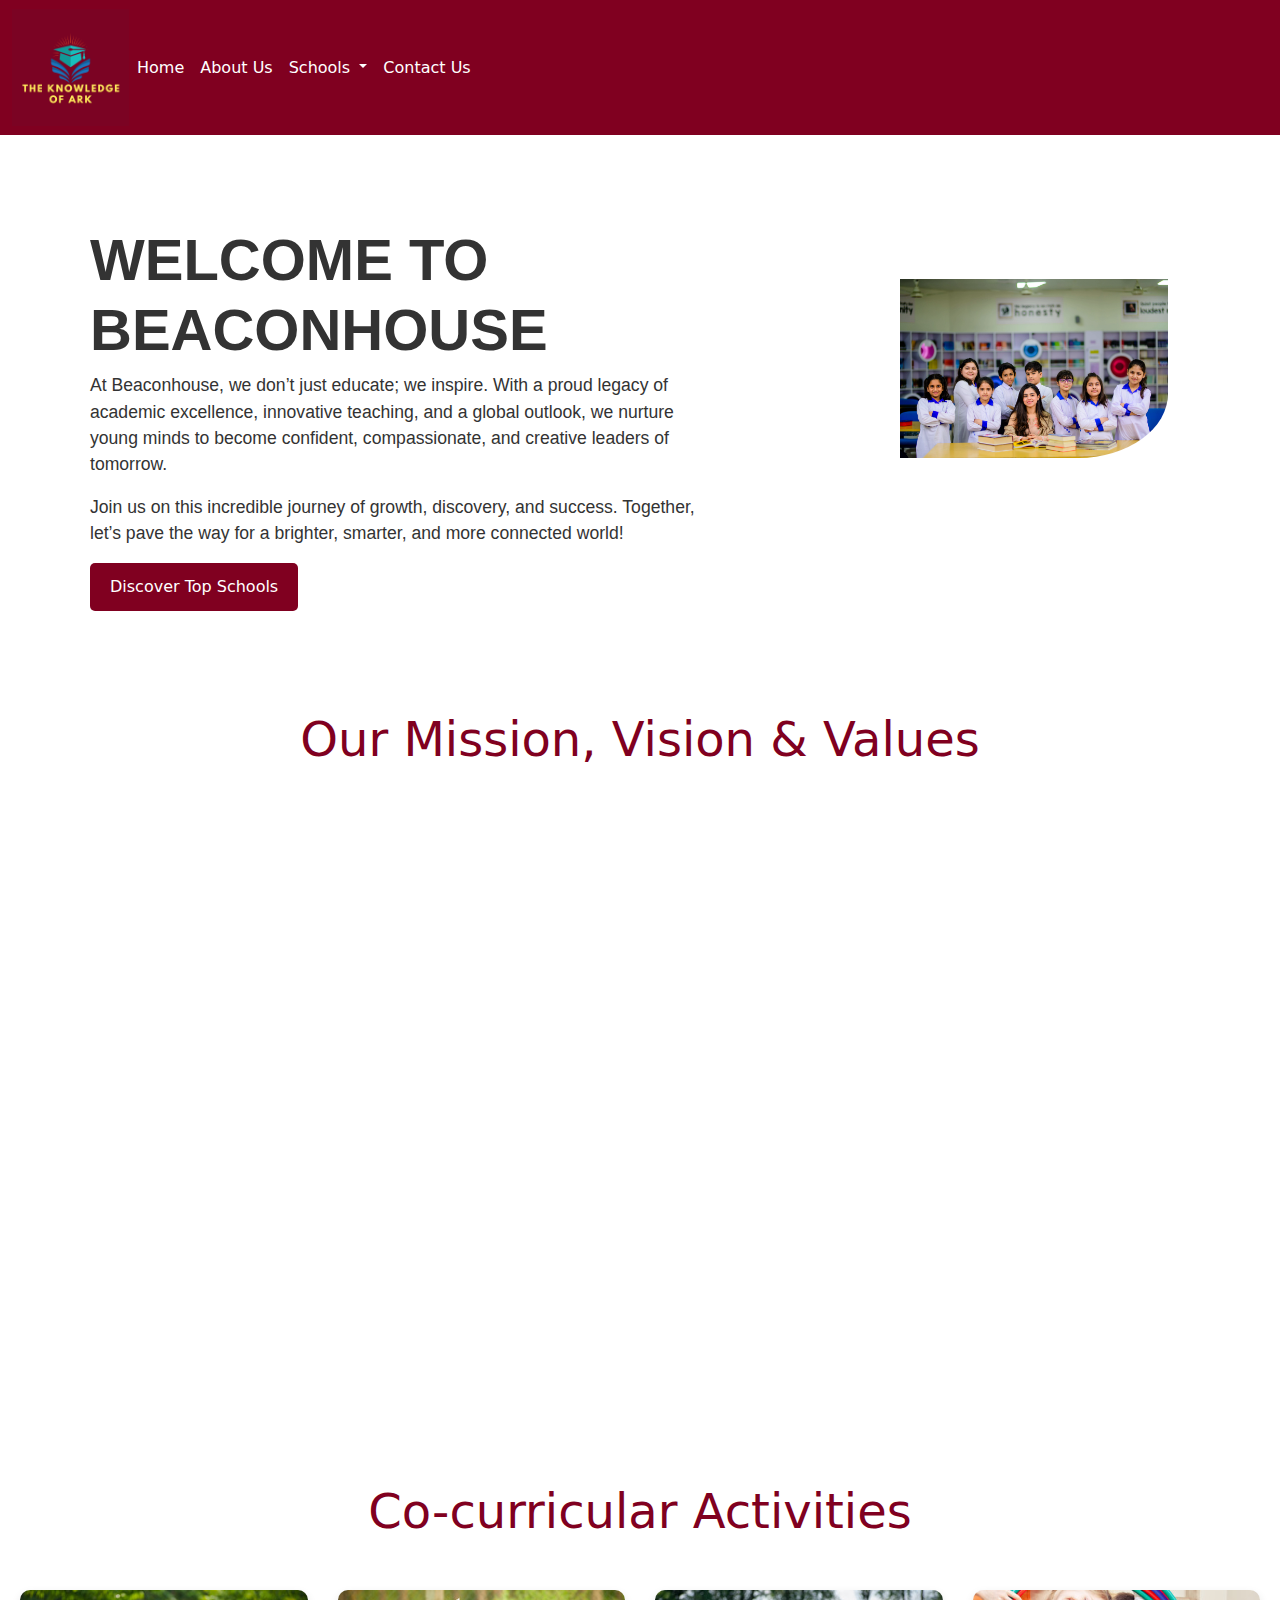
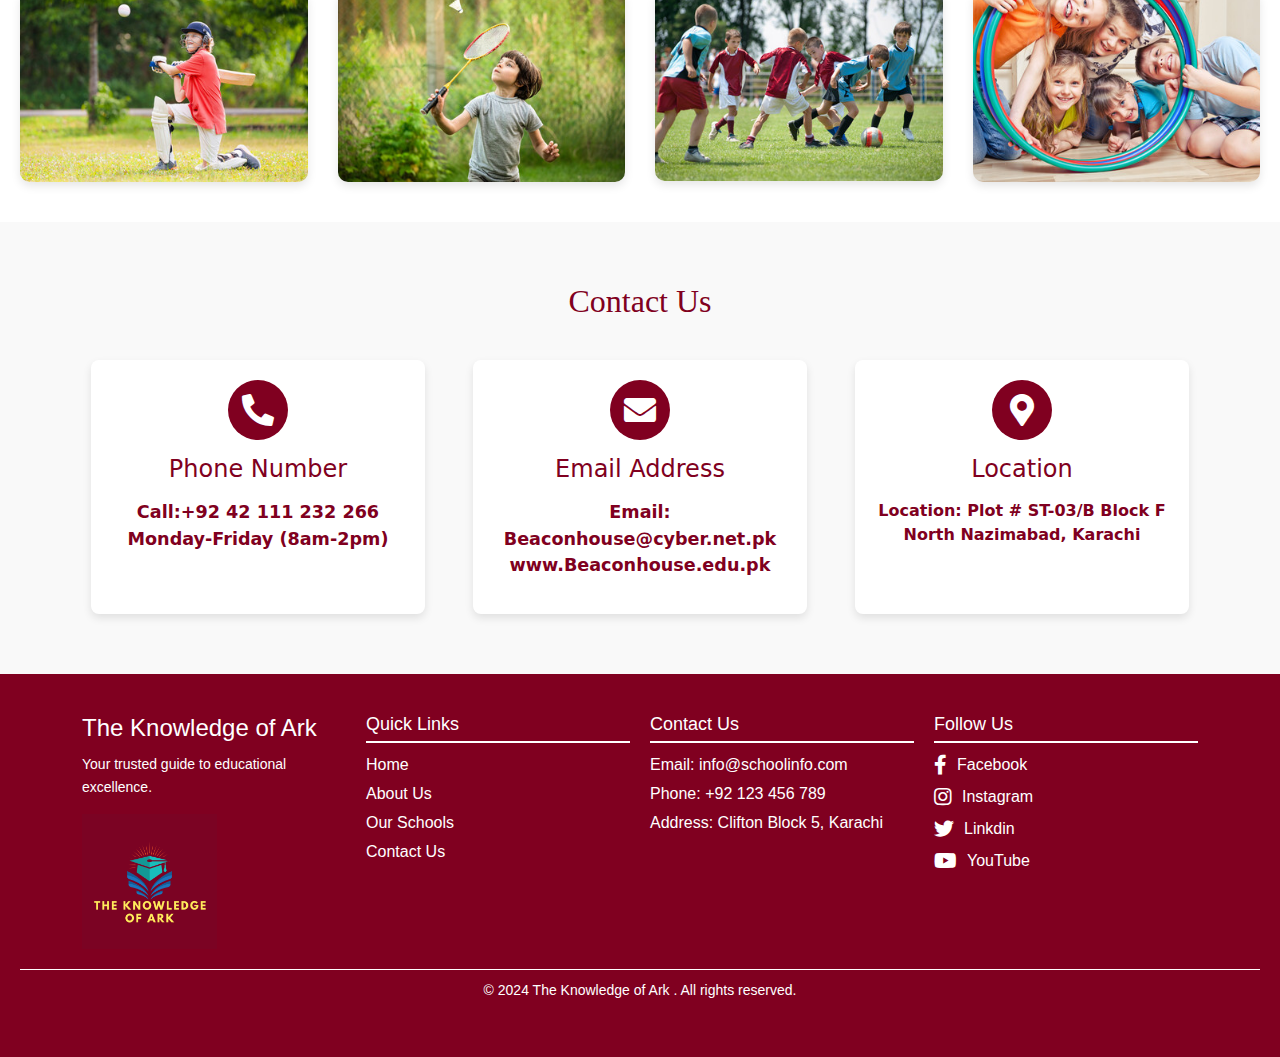
<file: HTML/Beaconhouse.html>
<!DOCTYPE html>
<html lang="en">

<head>
    <meta charset="UTF-8">
    <meta name="viewport" content="width=device-width, initial-scale=1.0">
    <title>Beacon-House</title>
    <link href="https://cdn.jsdelivr.net/npm/bootstrap@5.3.3/dist/css/bootstrap.min.css" rel="stylesheet"
        integrity="sha384-QWTKZyjpPEjISv5WaRU9OFeRpok6YctnYmDr5pNlyT2bRjXh0JMhjY6hW+ALEwIH" crossorigin="anonymous">
        <link rel="stylesheet" href="https://cdnjs.cloudflare.com/ajax/libs/font-awesome/5.15.4/css/all.min.css">
    <link rel="stylesheet" href="../STYLING/navbar.css">
    <link rel="stylesheet" href="../STYLING/footer.css">
    <link rel="stylesheet" href="../STYLING/beacon.css">
    <link rel="stylesheet" href="../STYLING/responsive.css">
</head>

<body>
  <nav class="navbar navbar-expand-lg bg-body-tertiary">
    <div class="container-fluid">
      <a href="../index.html"><img class="logo-of-knowledge" src="../IMAGES/logo.png" alt=""></a>
      <button class="navbar-toggler" type="button" data-bs-toggle="collapse" data-bs-target="#navbarSupportedContent"
        aria-controls="navbarSupportedContent" aria-expanded="false" aria-label="Toggle navigation">
        <span class="navbar-toggler-icon"></span>
      </button>
      <div class="collapse navbar-collapse" id="navbarSupportedContent">
        <ul class="navbar-nav me-auto mb-2 mb-lg-0">
          <li class="nav-item">
            <a class="nav-link active" aria-current="page" href="../index.html">Home</a>
          </li>
          <li class="nav-item">
            <a class="nav-link" href="../HTML/AboutUs.html">About Us</a>
          </li>
          </li>

          <li class="nav-item dropdown">
            <a class="nav-link dropdown-toggle" href="#" role="button" data-bs-toggle="dropdown" aria-expanded="false">
              Schools

            </a>
            <ul class="dropdown-menu">
              <li><a class="dropdown-item" href="../HTML/the_city_school.html">The City School</a></li>
              <li><a class="dropdown-item" href="../HTML/Beaconhouse.html">Beaconhouse School</a></li>
              <li><a class="dropdown-item" href="../HTML/smart.html">The Smart School</a></li>
              <li><a class="dropdown-item" href="../HTML/FalconHouse.html">Falcon House</a></li>
              <li><a class="dropdown-item" href="../HTML/The-Educators.html">The Educators</a></li>
              <li><a class="dropdown-item" href="../HTML/lyceumschool.html">The Lyceum</a></li>
              <li><a class="dropdown-item" href="../HTML/army.html">Army Public School</a></li>
              <li>
                <hr class="dropdown-divider">
              </li>
              <li><a class="dropdown-item" href="#"></a></li>
            </ul>
          </li>
          <li class="nav-item">
            <a class="nav-link" href="../HTML/contact.html">Contact Us</a>
          </li>
        </ul>
      </div>
    </div>
  </nav>
    <section class="header-section">
        <div class="left-side-header">
            <h1>Welcome to Beaconhouse </h1>
            <p>At Beaconhouse, we don’t just educate; we inspire. With a proud legacy of academic excellence, innovative
                teaching, and a global outlook, we nurture young minds to become confident, compassionate, and creative
                leaders of tomorrow.</p>
            <p>Join us on this incredible journey of growth, discovery, and success. Together, let’s pave the way for a
                brighter, smarter, and more connected world!</p>
            <a href="../HTML/dicover top schools.html" class="About-button">Discover Top Schools</a>
        </div>
        <div class="right-side-header">
            <img src="../IMAGES/beacon-home-picture.webp" alt="">
        </div>
    </section>
    <section class="mission-vision-values">
        <h2>Our Mission, Vision & Values</h2>
        <div class="cards-container">
            <!-- Mission Card -->
            <div class="card" style="animation-delay: 0s;">
                <img src="../IMAGES/Beacon-mission-pic.jpg" alt="Mission Image">
                <h3>Our Mission</h3>
                <p>Our mission is to provide an exceptional learning environment where students can grow intellectually,
                    emotionally, and socially. We are dedicated to fostering creativity, leadership, and academic
                    excellence.</p>
            </div>

            <!-- Vision Card -->
            <div class="card" style="animation-delay: 0.3s;">
                <img src="../IMAGES/Beacon-vision-pic.jpg" alt="Vision Image">
                <h3>Our Vision</h3>
                <p>Our vision is to be a world-class educational institution that equips students with the skills,
                    values,
                    and knowledge necessary to succeed in a rapidly evolving world.</p>
            </div>

            <!-- Values Card -->
            <div class="card" style="animation-delay: 0.6s;">
                <img src="../IMAGES/beacon-our-values-pic.jpg" alt="Values Image">
                <h3>Our Values</h3>
                <p>We are committed to integrity, respect, innovation, collaboration, and excellence. These values guide
                    us in shaping well-rounded individuals who are prepared to make a positive impact on society.</p>
            </div>
        </div>
    </section>

    <!-- Co-curricular Activities Section -->
    <section class="co-curricular-activities">
        <h2>Co-curricular Activities</h2>
        <div class="activity-images">
            <!-- Activity 1 -->
            <img src="../IMAGES/Co-curicular-cricket.jpg" alt="Activity 1">
            <!-- Activity 2 -->
            <img src="../IMAGES/Co-curicular-badminton.jpg" alt="Activity 2">
            <!-- Activity 3 -->
            <img src="../IMAGES/Co-curicular-football.jpg" alt="Activity 3">
            <!-- Activity 4 -->
            <img src="../IMAGES/Co-curicular-ring.jpg" alt="Activity 4">
    </section>
    <section class="contact-us">
        <div class="container">
            <h2 class="section-title">Contact Us</h2>
            <div class="contact-details">
                <div class="contact-item">
                    <div class="contact-icon">
                        <i class="fas fa-phone-alt"></i>
                    </div>
                    <h3>Phone Number</h3>
                    <p><a href="tel:+1234567890" class="contact-link">Call:+92 42 111 232 266
                            <br> Monday-Friday (8am-2pm)</a></p>
                </div>
                <div class="contact-item">
                    <div class="contact-icon">
                        <i class="fas fa-envelope"></i>
                    </div>
                    <h3>Email Address</h3>
                    <p><a href="mailto:info@example.com" class="contact-link">Email: Beaconhouse@cyber.net.pk
                            www.Beaconhouse.edu.pk</a></p>
                </div>
                <div class="contact-item">
                    <div class="contact-icon">
                        <i class="fas fa-map-marker-alt"></i>
                    </div>
                    <h3>Location</h3>
                    <a href="mailto:info@example.com" class="contact-link">Location: Plot # ST-03/B Block F
                        North Nazimabad, Karachi</a></p>
                </div>
            </div>
        </div>
    </section>


    <footer class="school-footer">
      <div class="container">
        <!-- Logo Section -->
        <div class="footer-logo">
          <h3>The Knowledge of Ark</h3>
          <p>Your trusted guide to educational excellence.</p>
          <img style="width: 15vh; height: 15vh;" src="../IMAGES/logo.png" alt="">
        </div>

        <!-- Quick Links -->
        <div class="footer-links">
          <h4>Quick Links</h4>
          <ul>
            <li><a href="#">Home</a></li>
            <li><a href="#">About Us</a></li>
            <li><a href="#">Our Schools</a></li>
            <li><a href="#">Contact Us</a></li>
          </ul>
        </div>

        <!-- Contact Section -->
        <div class="footer-contact">
          <h4>Contact Us</h4>
          <p>Email: info@schoolinfo.com</p>
          <p>Phone: +92 123 456 789</p>
          <p>Address: Clifton Block 5, Karachi</p>
        </div>

        <!-- Social Media Links -->
        <div class="footer-social">
          <h4>Follow Us</h4>
          <div class="social-icons">
            <a href="https://www.facebook.com/" target="_blank"><i class="fab fa-facebook-f"></i> Facebook</a>
            <a href="https://www.instagram.com/" target="_blank"><i class="fab fa-instagram"></i> Instagram</a>
            <a href="https://pk.linkedin.com/" target="_blank"><i class="fab fa-twitter"></i> Linkdin</a>
            <a href="https://www.youtube.com/" target="_blank"><i class="fab fa-youtube"></i> YouTube</a>
          </div>
        </div>
      </div>

      <!-- Bottom Footer -->
      <div class="footer-bottom">
        <p>© 2024 The Knowledge of Ark . All rights reserved.</p>
      </div>
    </footer>

    <script src="https://cdn.jsdelivr.net/npm/bootstrap@5.3.3/dist/js/bootstrap.bundle.min.js"
        integrity="sha384-YvpcrYf0tY3lHB60NNkmXc5s9fDVZLESaAA55NDzOxhy9GkcIdslK1eN7N6jIeHz"
        crossorigin="anonymous"></script>
</body>

</html>
</file>
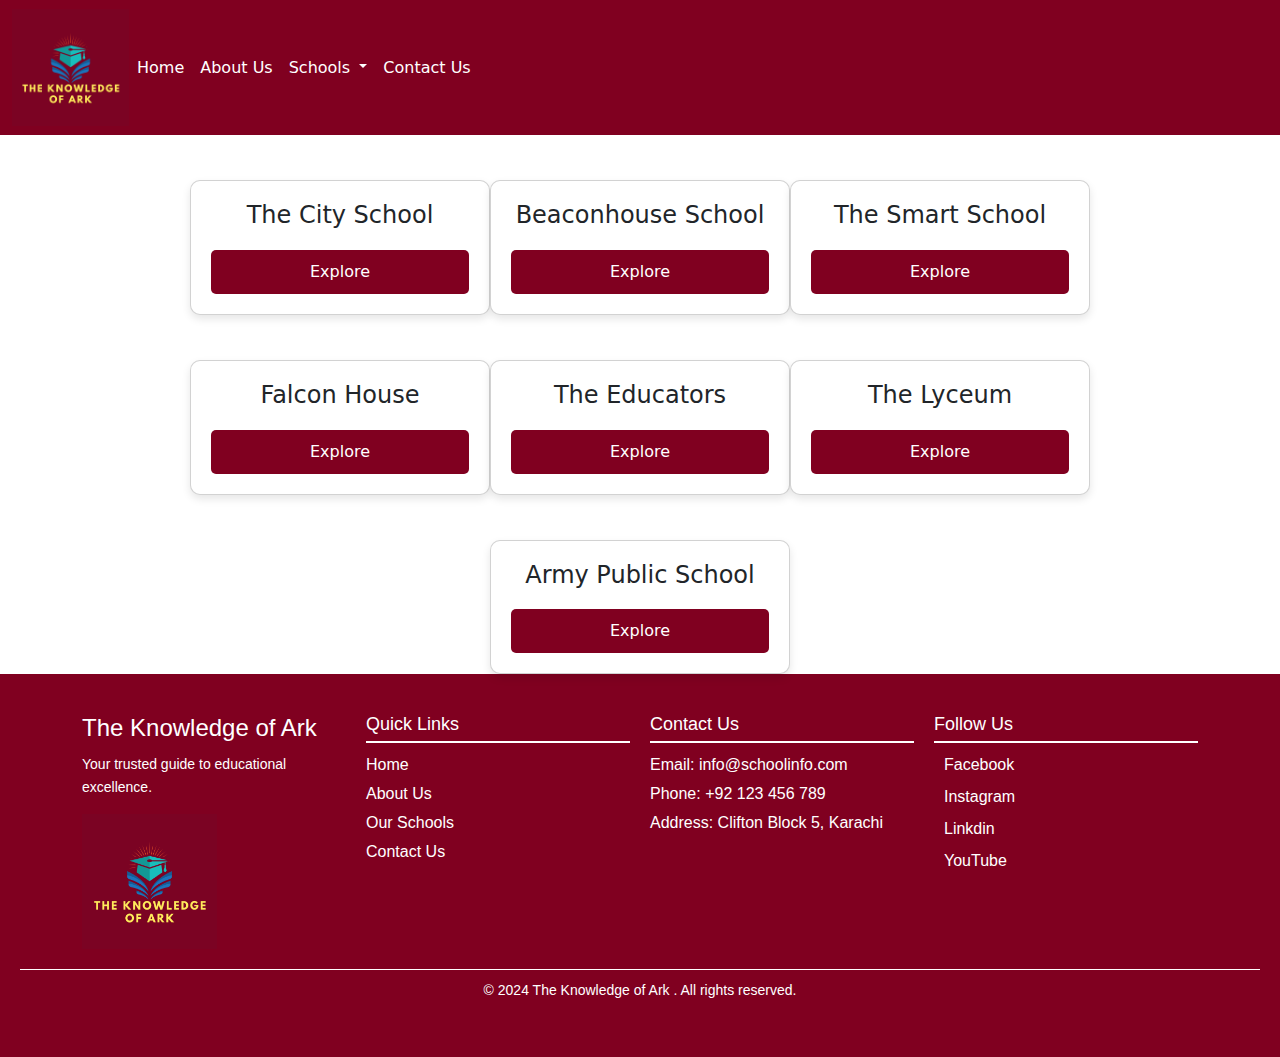
<file: HTML/dicover top schools.html>
<!DOCTYPE html>
<html lang="en">
<head>
  <meta charset="UTF-8">
  <meta name="viewport" content="width=device-width, initial-scale=1.0">
  <title>Document</title>
  <link href="https://cdn.jsdelivr.net/npm/bootstrap@5.3.3/dist/css/bootstrap.min.css" rel="stylesheet"
  integrity="sha384-QWTKZyjpPEjISv5WaRU9OFeRpok6YctnYmDr5pNlyT2bRjXh0JMhjY6hW+ALEwIH" crossorigin="anonymous">
  <link rel="stylesheet" href="../STYLING/navbar.css">
  <link rel="stylesheet" href="../STYLING/footer.css">
  <link rel="stylesheet" href="../STYLING/responsive.css">

  <style>
   

.card {
    background-color: #fff;
    border-radius: 10px;
    box-shadow: 0 4px 8px rgba(0, 0, 0, 0.1);
    padding: 20px;
    width: 300px;
    text-align: center;
}

.card-heading {
    font-size: 24px;
    margin-bottom: 20px;
}

.card-button {
    display: inline-block;
    background-color:#800020;
    color: white;
    padding: 10px 20px;
    text-decoration: none;
    border-radius: 5px;
    font-size: 16px;
    transition: background-color 0.3s;
}

.card-button:hover {
    background-color: #af0d36;
}

  </style>
</head>
<body>
  <nav class="navbar navbar-expand-lg bg-body-tertiary">
    <div class="container-fluid">
      <a href="../index.html"><img class="logo-of-knowledge" src="../IMAGES/logo.png" alt=""></a>
      <button class="navbar-toggler" type="button" data-bs-toggle="collapse" data-bs-target="#navbarSupportedContent"
        aria-controls="navbarSupportedContent" aria-expanded="false" aria-label="Toggle navigation">
        <span class="navbar-toggler-icon"></span>
      </button>
      <div class="collapse navbar-collapse" id="navbarSupportedContent">
        <ul class="navbar-nav me-auto mb-2 mb-lg-0">
          <li class="nav-item">
            <a class="nav-link active" aria-current="page" href="../index.html">Home</a>
          </li>
          <li class="nav-item">
            <a class="nav-link" href="../HTML/AboutUs.html">About Us</a>
          </li>
          </li>

          <li class="nav-item dropdown">
            <a class="nav-link dropdown-toggle" href="#" role="button" data-bs-toggle="dropdown" aria-expanded="false">
              Schools

            </a>
            <ul class="dropdown-menu">
              <li><a class="dropdown-item" href="../HTML/the_city_school.html">The City School</a></li>
              <li><a class="dropdown-item" href="../HTML/Beaconhouse.html">Beaconhouse School</a></li>
              <li><a class="dropdown-item" href="../HTML/smart.html">The Smart School</a></li>
              <li><a class="dropdown-item" href="../HTML/FalconHouse.html">Falcon House</a></li>
              <li><a class="dropdown-item" href="../HTML/The-Educators.html">The Educators</a></li>
              <li><a class="dropdown-item" href="../HTML/lyceumschool.html">The Lyceum</a></li>
              <li><a class="dropdown-item" href="../HTML/army.html">Army Public School</a></li>
              <li>
                <hr class="dropdown-divider">
              </li>
              <li><a class="dropdown-item" href="#"></a></li>
            </ul>
          </li>
          <li class="nav-item">
            <a class="nav-link" href="../HTML/contact.html">Contact Us</a>
          </li>
        </ul>
      </div>
    </div>
  </nav>


  <section class="discover-sections">
    <div style="display: flex; align-items: center; justify-content: center; padding-top: 5vh;flex-wrap:wrap">
      <div class="card">
      <h2 class="card-heading">The City School</h2>
      <a href="../HTML/the_city_school.html" class="card-button">Explore</a>
      </div>
      <div class="card">
    <h2 class="card-heading">Beaconhouse School</h2>
    <a href="../HTML/Beaconhouse.html" class="card-button">Explore</a>

      </div>
      <div class="card">
      <h2 class="card-heading">The Smart School</h2>
      <a href="../HTML/smart.html" class="card-button">Explore</a>

      </div>
    </div>
  </section>
  <section class="discover-sections">
    <div style="display: flex; align-items: center; justify-content: center; padding-top: 5vh; flex-wrap:wrap">
    <div class="card">
      <h2 class="card-heading">Falcon House</h2>
      <a href="../HTML/FalconHouse.html" class="card-button">Explore</a>

  </div>
  <div class="card">
    <h2 class="card-heading">The Educators</h2>
    <a href="../HTML/The-Educators.html" class="card-button">Explore</a>

</div>
<div class="card">
  <h2 class="card-heading">The Lyceum</h2>
  <a href="../HTML/lyceumschool.html" class="card-button">Explore</a>

</div>
</div>
<div style="display: flex; align-items: center; justify-content: center; padding-top: 5vh;">
  <div class="card">
    <h2 class="card-heading">Army Public School</h2>
    <a href="../HTML/army.html" class="card-button">Explore</a>
  
  </div>
</div>
  </section>


  <footer class="school-footer">
    <div class="container">
      <!-- Logo Section -->
      <div class="footer-logo">
        <h3>The Knowledge of Ark</h3>
        <p>Your trusted guide to educational excellence.</p>
        <img style="width: 15vh; height: 15vh;" src="../IMAGES/logo.png" alt="">
      </div>

      <!-- Quick Links -->
      <div class="footer-links">
        <h4>Quick Links</h4>
        <ul>
          <li><a href="../HTML/HomePage.html">Home</a></li>
          <li><a href="../HTML/AboutUs.html">About Us</a></li>
          <li><a href="../HTML/dicover top schools.html">Our Schools</a></li>
          <li><a href="../HTML/contact.html">Contact Us</a></li>
        </ul>
      </div>

      <!-- Contact Section -->
      <div class="footer-contact">
        <h4>Contact Us</h4>
        <p>Email: info@schoolinfo.com</p>
        <p>Phone: +92 123 456 789</p>
        <p>Address: Clifton Block 5, Karachi</p>
      </div>

      <!-- Social Media Links -->
      <div class="footer-social">
        <h4>Follow Us</h4>
        <div class="social-icons">
          <a href="https://www.facebook.com/" target="_blank"><i class="fab fa-facebook-f"></i> Facebook</a>
          <a href="https://www.instagram.com/" target="_blank"><i class="fab fa-instagram"></i> Instagram</a>
          <a href="https://pk.linkedin.com/" target="_blank"><i class="fab fa-twitter"></i> Linkdin</a>
          <a href="https://www.youtube.com/" target="_blank"><i class="fab fa-youtube"></i> YouTube</a>
        </div>
      </div>
    </div>

    <!-- Bottom Footer -->
    <div class="footer-bottom">
      <p>© 2024 The Knowledge of Ark . All rights reserved.</p>
    </div>
  </footer>

 

  <script src="https://cdn.jsdelivr.net/npm/bootstrap@5.3.3/dist/js/bootstrap.bundle.min.js"
  integrity="sha384-YvpcrYf0tY3lHB60NNkmXc5s9fDVZLESaAA55NDzOxhy9GkcIdslK1eN7N6jIeHz"
  crossorigin="anonymous"></script>
</body>
</html>
</file>
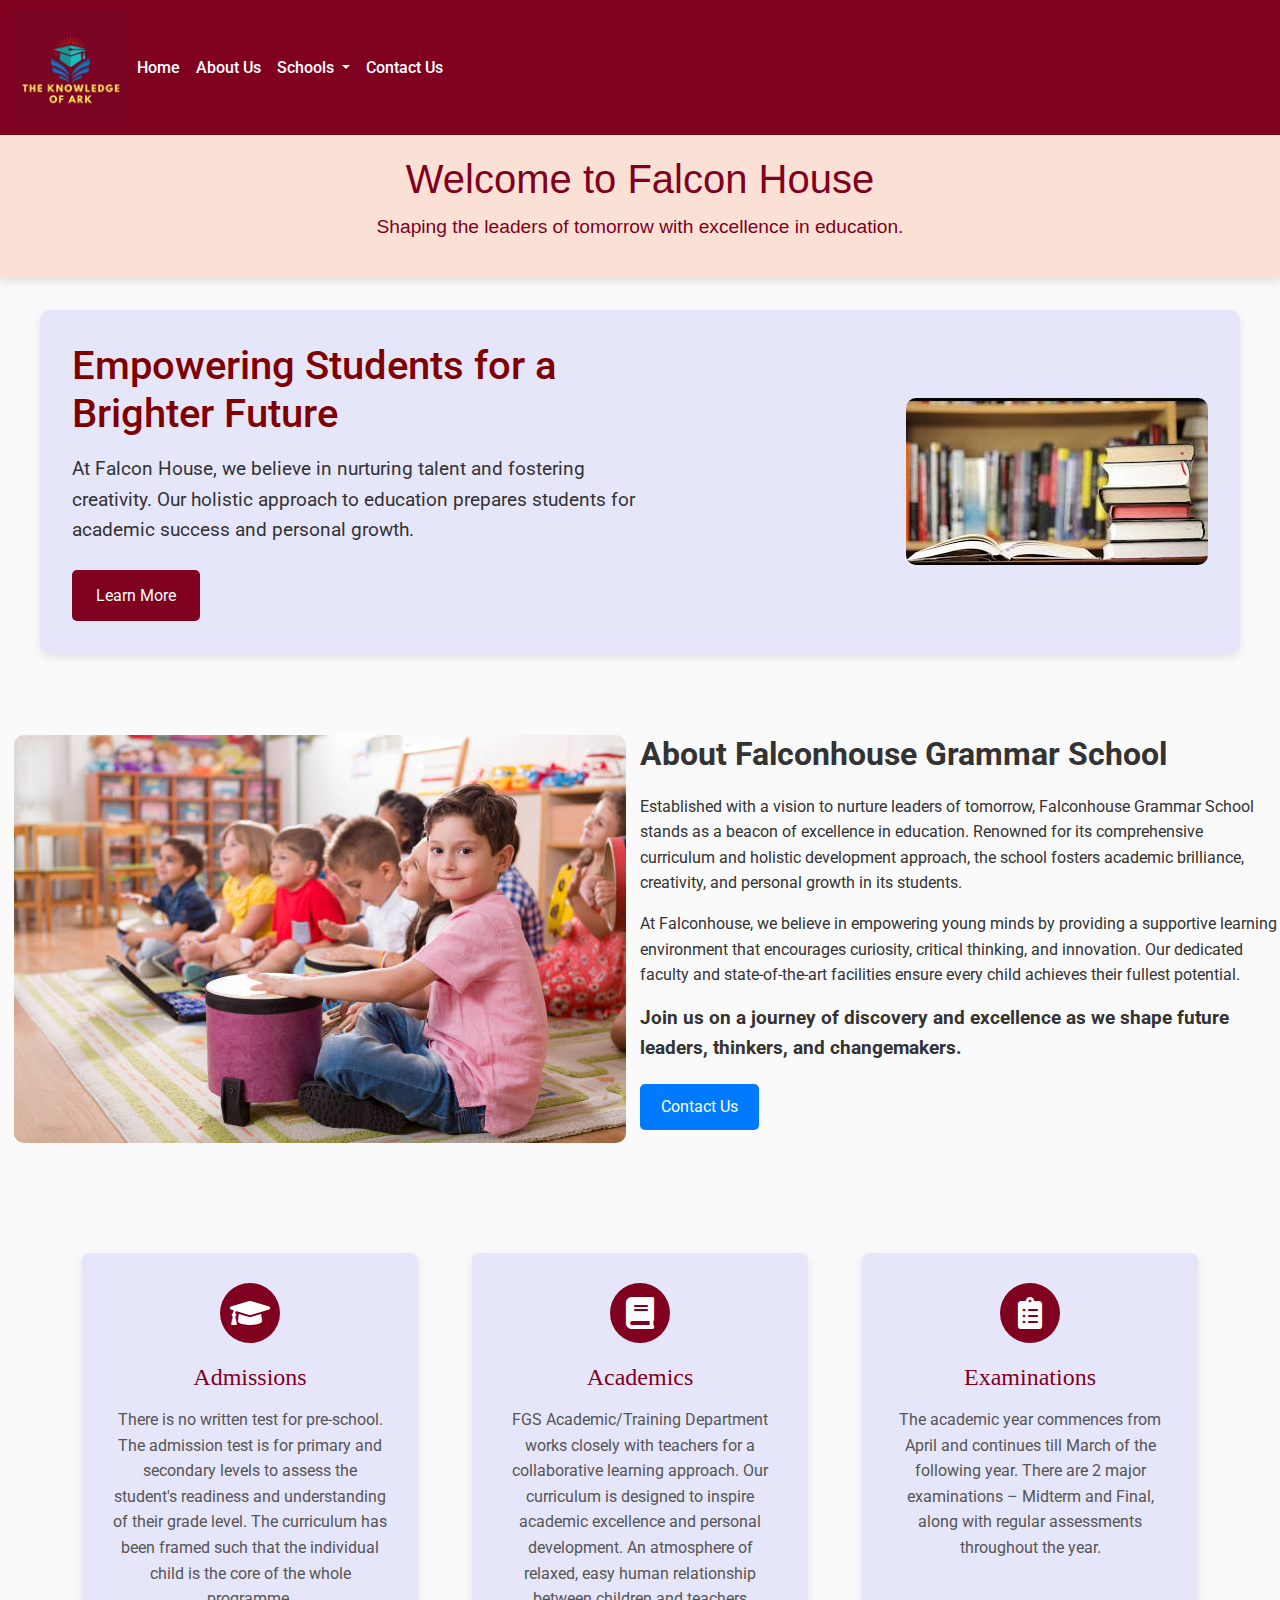
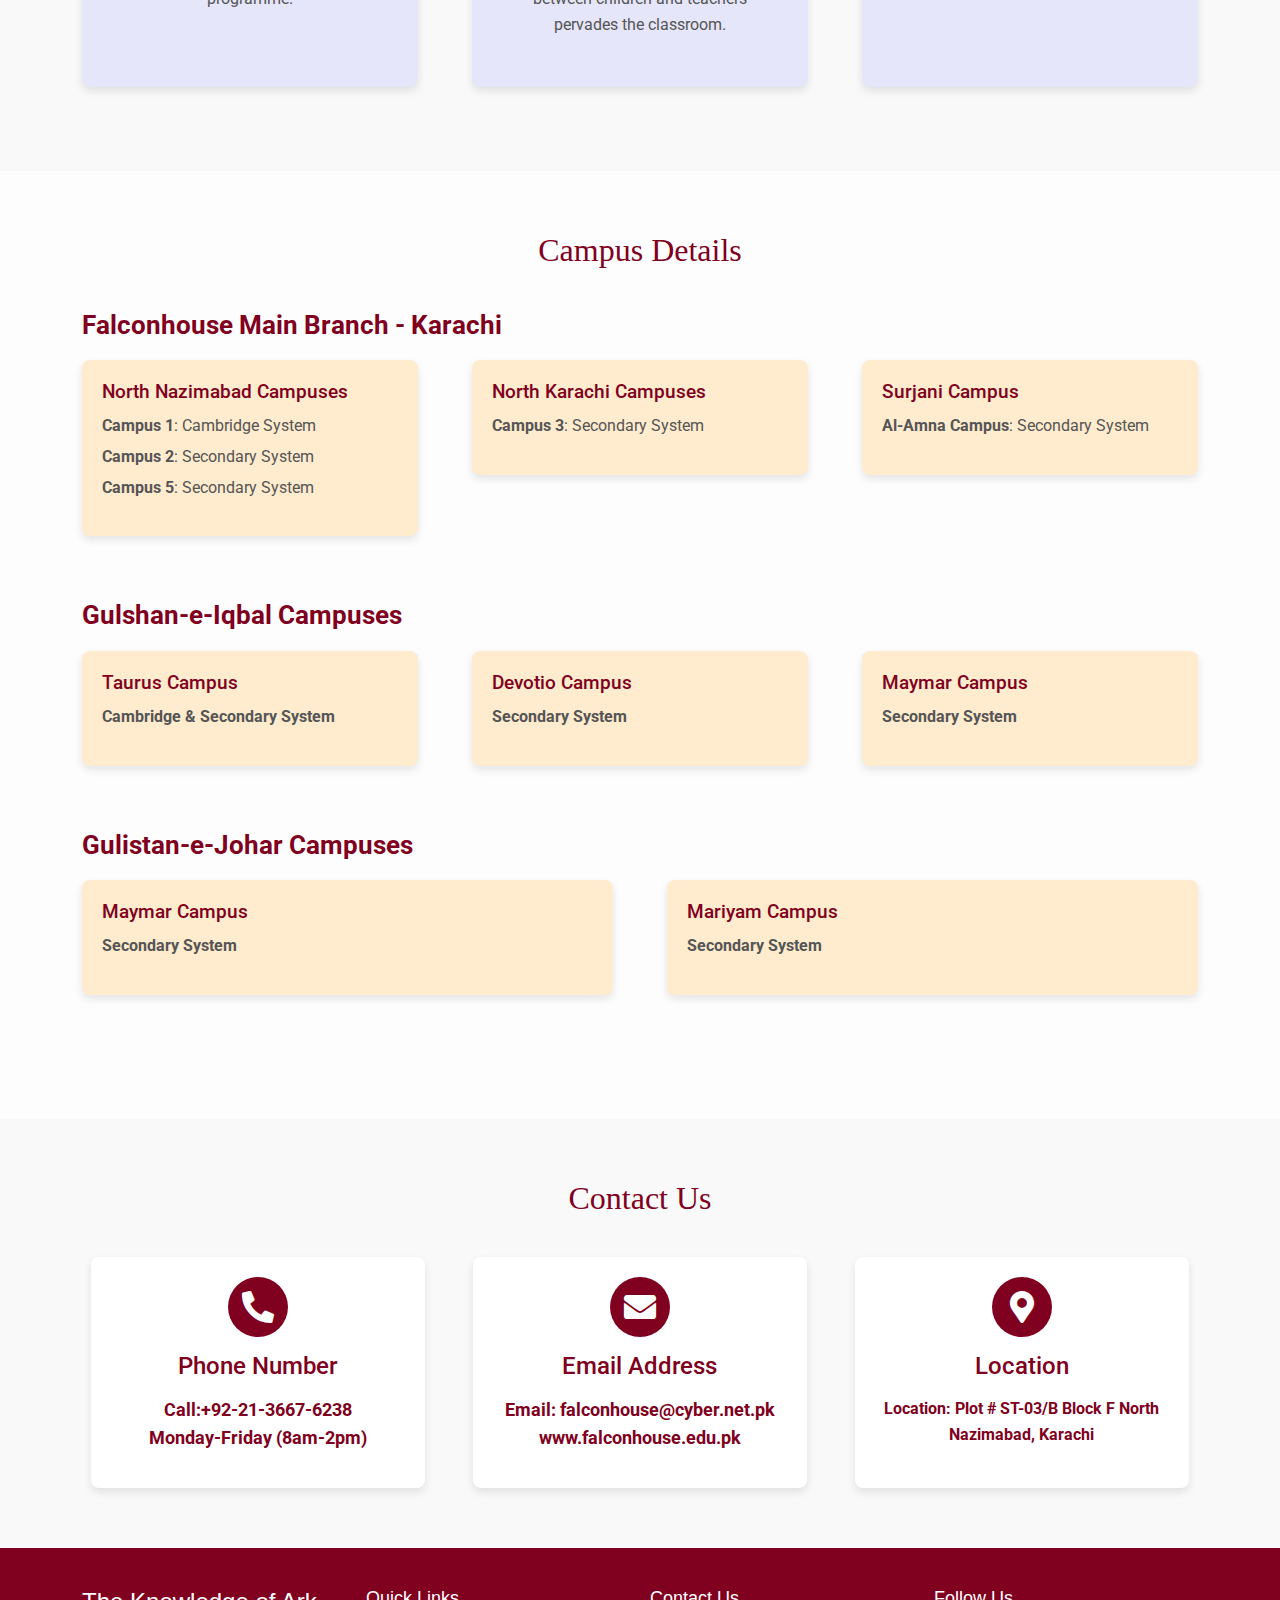
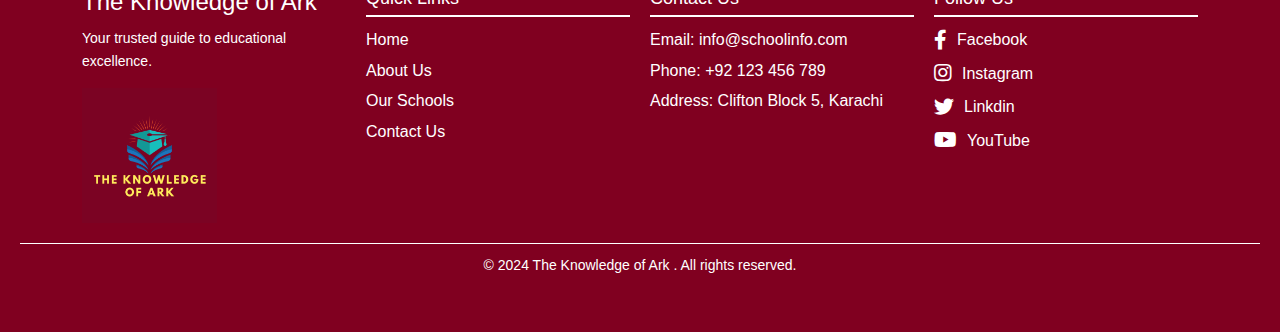
<file: HTML/FalconHouse.html>
<!DOCTYPE html>
<html lang="en">

<head>
    <meta charset="UTF-8">
    <meta name="viewport" content="width=device-width, initial-scale=1.0">
    <title>Falcon House School</title>
    <link href="https://fonts.googleapis.com/css2?family=Roboto:wght@400;700&display=swap" rel="stylesheet">
    <link href="https://cdn.jsdelivr.net/npm/bootstrap@5.3.3/dist/css/bootstrap.min.css" rel="stylesheet"
     integrity="sha384-QWTKZyjpPEjISv5WaRU9OFeRpok6YctnYmDr5pNlyT2bRjXh0JMhjY6hW+ALEwIH" crossorigin="anonymous">
     <link rel="stylesheet" href="https://cdnjs.cloudflare.com/ajax/libs/font-awesome/5.15.4/css/all.min.css">
    <link rel="stylesheet" href="../STYLING/footer.css">
    <link rel="stylesheet" href="../STYLING/navbar.css">
    <link rel="stylesheet" href="../STYLING/falcon.css">
    <link rel="stylesheet" href="../STYLING/responsive.css">
    <head>
     
  
</head>
<body>
  <nav class="navbar navbar-expand-lg bg-body-tertiary">
    <div class="container-fluid">
      <a href="../index.html"><img class="logo-of-knowledge" src="../IMAGES/logo.png" alt=""></a>
      <button class="navbar-toggler" type="button" data-bs-toggle="collapse" data-bs-target="#navbarSupportedContent"
        aria-controls="navbarSupportedContent" aria-expanded="false" aria-label="Toggle navigation">
        <span class="navbar-toggler-icon"></span>
      </button>
      <div class="collapse navbar-collapse" id="navbarSupportedContent">
        <ul class="navbar-nav me-auto mb-2 mb-lg-0">
          <li class="nav-item">
            <a class="nav-link active" aria-current="page" href="../index.html">Home</a>
          </li>
          <li class="nav-item">
            <a class="nav-link" href="../HTML/AboutUs.html">About Us</a>
          </li>
          </li>

          <li class="nav-item dropdown">
            <a class="nav-link dropdown-toggle" href="#" role="button" data-bs-toggle="dropdown" aria-expanded="false">
              Schools

            </a>
            <ul class="dropdown-menu">
              <li><a class="dropdown-item" href="../HTML/the_city_school.html">The City School</a></li>
              <li><a class="dropdown-item" href="../HTML/Beaconhouse.html">Beaconhouse School</a></li>
              <li><a class="dropdown-item" href="../HTML/smart.html">The Smart School</a></li>
              <li><a class="dropdown-item" href="../HTML/FalconHouse.html">Falcon House</a></li>
              <li><a class="dropdown-item" href="../HTML/The-Educators.html">The Educators</a></li>
              <li><a class="dropdown-item" href="../HTML/lyceumschool.html">The Lyceum</a></li>
              <li><a class="dropdown-item" href="../HTML/army.html">Army Public School</a></li>
              <li>
                <hr class="dropdown-divider">
              </li>
              <li><a class="dropdown-item" href="#"></a></li>
            </ul>
          </li>
          <li class="nav-item">
            <a class="nav-link" href="../HTML/contact.html">Contact Us</a>
          </li>
        </ul>
      </div>
    </div>
  </nav>
     <!-- Header -->
    <header class="header">
        <h1>Welcome to Falcon House</h1>
        <p>Shaping the leaders of tomorrow with excellence in education.</p>
    </header>



    <!-- Hero Section -->
    <section class="hero">
        <div class="content">
            <h2>Empowering Students for a Brighter Future</h2>
            <p>
                At Falcon House, we believe in nurturing talent and fostering creativity.
                Our holistic approach to education prepares students for academic
                success and personal growth.
            </p>
            <button>Learn More</button>
        </div>
        <img src="../IMAGES/falcon-home-img.jpg" alt="Falcon House School">
    </section>
    <section style="display: flex;" class="about-section falcon-about-section">
     
          <!-- Image Section -->
          <div class="col-lg-6 col-md-6 col-12">
            <img src="../IMAGES/falcon-about-img.jpg" alt="Falconhouse Grammar School" class="about-img img-fluid">
          </div>
          <!-- Text Section -->
          <div class="col-lg-6 col-md-6 col-12">
            <h2 class="about-title">About Falconhouse Grammar School</h2>
            <p class="about-description">
              Established with a vision to nurture leaders of tomorrow, Falconhouse Grammar School stands as a beacon of 
              excellence in education. Renowned for its comprehensive curriculum and holistic development approach, the school 
              fosters academic brilliance, creativity, and personal growth in its students.
            </p>
            <p class="about-description">
              At Falconhouse, we believe in empowering young minds by providing a supportive learning environment that encourages 
              curiosity, critical thinking, and innovation. Our dedicated faculty and state-of-the-art facilities ensure every 
              child achieves their fullest potential.
            </p>
            <p class="about-highlight">
              Join us on a journey of discovery and excellence as we shape future leaders, thinkers, and changemakers.
            </p>
            <a href="../HTML/contact.html" class="btn about-btn">Contact Us</a>
          </div>
       
    </section>
    
    

    <section class="info-section">
      <div class="container">
          <div class="row">
              <!-- Admissions Section -->
              <div class="col-md-4 mb-4">
                  <div class="info-card">
                      <div class="info-icon">
                          <i class="fas fa-graduation-cap"></i>
                      </div>
                      <h3 class="info-title">Admissions</h3>
                      <p class="info-text">There is no written test for pre-school. The admission test is for primary and secondary levels to assess the student's readiness and understanding of their grade level. The curriculum has been framed such that the individual child is the core of the whole programme.</p>
                    
                  </div>
              </div>
  
              <!-- Academics Section -->
              <div class="col-md-4 mb-4">
                  <div class="info-card">
                      <div class="info-icon">
                          <i class="fas fa-book"></i>
                      </div>
                      <h3 class="info-title">Academics</h3>
                      <p class="info-text">FGS Academic/Training Department works closely with teachers for a collaborative learning approach. Our curriculum is designed to inspire academic excellence and personal development. An atmosphere of relaxed, easy human relationship between children and teachers pervades the classroom.</p>
                     
                  </div>
              </div>
  
              <!-- Examinations Section -->
              <div class="col-md-4 mb-4">
                  <div class="info-card">
                      <div class="info-icon">
                          <i class="fas fa-clipboard-list"></i>
                      </div>
                      <h3 class="info-title">Examinations</h3>
                      <p class="info-text">The academic year commences from April and continues till March of the following year. There are 2 major examinations – Midterm and Final, along with regular assessments throughout the year.</p>
                   
                  </div>
              </div>
          </div>
      </div>
  </section>
    <section class="campus-details">
      <div class="container">
        <h2 class="section-title">Campus Details</h2>
        
        <div class="campus-category">
          <h3 class="category-title">Falconhouse Main Branch - Karachi</h3>
          <div class="row">
            <!-- North Nazimabad Campuses -->
            <div class="col-md-4 mb-4">
              <div class="campus-card">
                <h4 class="campus-title">North Nazimabad Campuses</h4>
                <ul class="campus-list">
                  <li><strong>Campus 1</strong>: Cambridge System</li>
                  <li><strong>Campus 2</strong>: Secondary System</li>
                  <li><strong>Campus 5</strong>: Secondary System</li>
                </ul>
              </div>
            </div>
    
            <!-- North Karachi Campuses -->
            <div class="col-md-4 mb-4">
              <div class="campus-card">
                <h4 class="campus-title">North Karachi Campuses</h4>
                <ul class="campus-list">
                  <li><strong>Campus 3</strong>: Secondary System</li>
                </ul>
              </div>
            </div>
    
            <!-- Surjani Campus -->
            <div class="col-md-4 mb-4">
              <div class="campus-card">
                <h4 class="campus-title">Surjani Campus</h4>
                <ul class="campus-list">
                  <li><strong>Al-Amna Campus</strong>: Secondary System</li>
                </ul>
              </div>
            </div>
          </div>
        </div>
    
        <div class="campus-category">
          <h3 class="category-title">Gulshan-e-Iqbal Campuses</h3>
          <div class="row">
            <!-- Taurus Campus -->
            <div class="col-md-4 mb-4">
              <div class="campus-card">
                <h4 class="campus-title">Taurus Campus</h4>
                <ul class="campus-list">
                  <li><strong>Cambridge & Secondary System</strong></li>
                </ul>
              </div>
            </div>
    
            <!-- Devotio Campus -->
            <div class="col-md-4 mb-4">
              <div class="campus-card">
                <h4 class="campus-title">Devotio Campus</h4>
                <ul class="campus-list">
                  <li><strong>Secondary System</strong></li>
                </ul>
              </div>
            </div>
    
            <!-- Maymar Campus -->
            <div class="col-md-4 mb-4">
              <div class="campus-card">
                <h4 class="campus-title">Maymar Campus</h4>
                <ul class="campus-list">
                  <li><strong>Secondary System</strong></li>
                </ul>
              </div>
            </div>
          </div>
        </div>
    
        <div class="campus-category">
          <h3 class="category-title">Gulistan-e-Johar Campuses</h3>
          <div class="row">
            <!-- Maymar Campus -->
            <div class="col-md-4 mb-4">
              <div class="campus-card">
                <h4 class="campus-title">Maymar Campus</h4>
                <ul class="campus-list">
                  <li><strong>Secondary System</strong></li>
                </ul>
              </div>
            </div>
    
            <!-- Mariyam Campus -->
            <div class="col-md-4 mb-4">
              <div class="campus-card">
                <h4 class="campus-title">Mariyam Campus</h4>
                <ul class="campus-list">
                  <li><strong>Secondary System</strong></li>
                </ul>
              </div>
            </div>
          </div>
        </div>
      </div>
    </section>
    <section class="contact-us">
      <div class="container">
          <h2 class="section-title">Contact Us</h2>
          <div class="contact-details">
              <div class="contact-item">
                  <div class="contact-icon">
                      <i class="fas fa-phone-alt"></i>
                  </div>
                  <h3>Phone Number</h3>
                  <p><a href="tel:+1234567890" class="contact-link">Call:+92-21-3667-6238
                <br>    Monday-Friday (8am-2pm)</a></p>
              </div>
              <div class="contact-item">
                  <div class="contact-icon">
                      <i class="fas fa-envelope"></i>
                  </div>
                  <h3>Email Address</h3>
                  <p><a href="mailto:info@example.com" class="contact-link">Email: falconhouse@cyber.net.pk
                    www.falconhouse.edu.pk</a></p>
              </div>
              <div class="contact-item">
                  <div class="contact-icon">
                      <i class="fas fa-map-marker-alt"></i>
                  </div>
                  <h3>Location</h3>
                  <a href="mailto:info@example.com" class="contact-link">Location: Plot # ST-03/B Block F
                    North Nazimabad, Karachi</a></p>
              </div>
          </div>
      </div>
  </section>
  <footer class="school-footer">
    <div class="container">
      <!-- Logo Section -->
      <div class="footer-logo">
        <h3>The Knowledge of Ark</h3>
        <p>Your trusted guide to educational excellence.</p>
        <img style="width: 15vh; height: 15vh;" src="../IMAGES/logo.png" alt="">
      </div>

      <!-- Quick Links -->
      <div class="footer-links">
        <h4>Quick Links</h4>
        <ul>
          <li><a href="../HTML/HomePage.html">Home</a></li>
          <li><a href="../HTML/AboutUs.html">About Us</a></li>
          <li><a href="../HTML/dicover top schools.html">Our Schools</a></li>
          <li><a href="../HTML/contact.html">Contact Us</a></li>
        </ul>
      </div>

      <!-- Contact Section -->
      <div class="footer-contact">
        <h4>Contact Us</h4>
        <p>Email: info@schoolinfo.com</p>
        <p>Phone: +92 123 456 789</p>
        <p>Address: Clifton Block 5, Karachi</p>
      </div>

      <!-- Social Media Links -->
      <div class="footer-social">
        <h4>Follow Us</h4>
        <div class="social-icons">
          <a href="https://www.facebook.com/" target="_blank"><i class="fab fa-facebook-f"></i> Facebook</a>
          <a href="https://www.instagram.com/" target="_blank"><i class="fab fa-instagram"></i> Instagram</a>
          <a href="https://pk.linkedin.com/" target="_blank"><i class="fab fa-twitter"></i> Linkdin</a>
          <a href="https://www.youtube.com/" target="_blank"><i class="fab fa-youtube"></i> YouTube</a>
        </div>
      </div>
    </div>

    <!-- Bottom Footer -->
    <div class="footer-bottom">
      <p>© 2024 The Knowledge of Ark . All rights reserved.</p>
    </div>
  </footer>
  
  
  
    

    <script src="https://cdn.jsdelivr.net/npm/bootstrap@5.3.3/dist/js/bootstrap.bundle.min.js"
    integrity="sha384-YvpcrYf0tY3lHB60NNkmXc5s9fDVZLESaAA55NDzOxhy9GkcIdslK1eN7N6jIeHz"
    crossorigin="anonymous"></script>
</body>

</html>
</file>
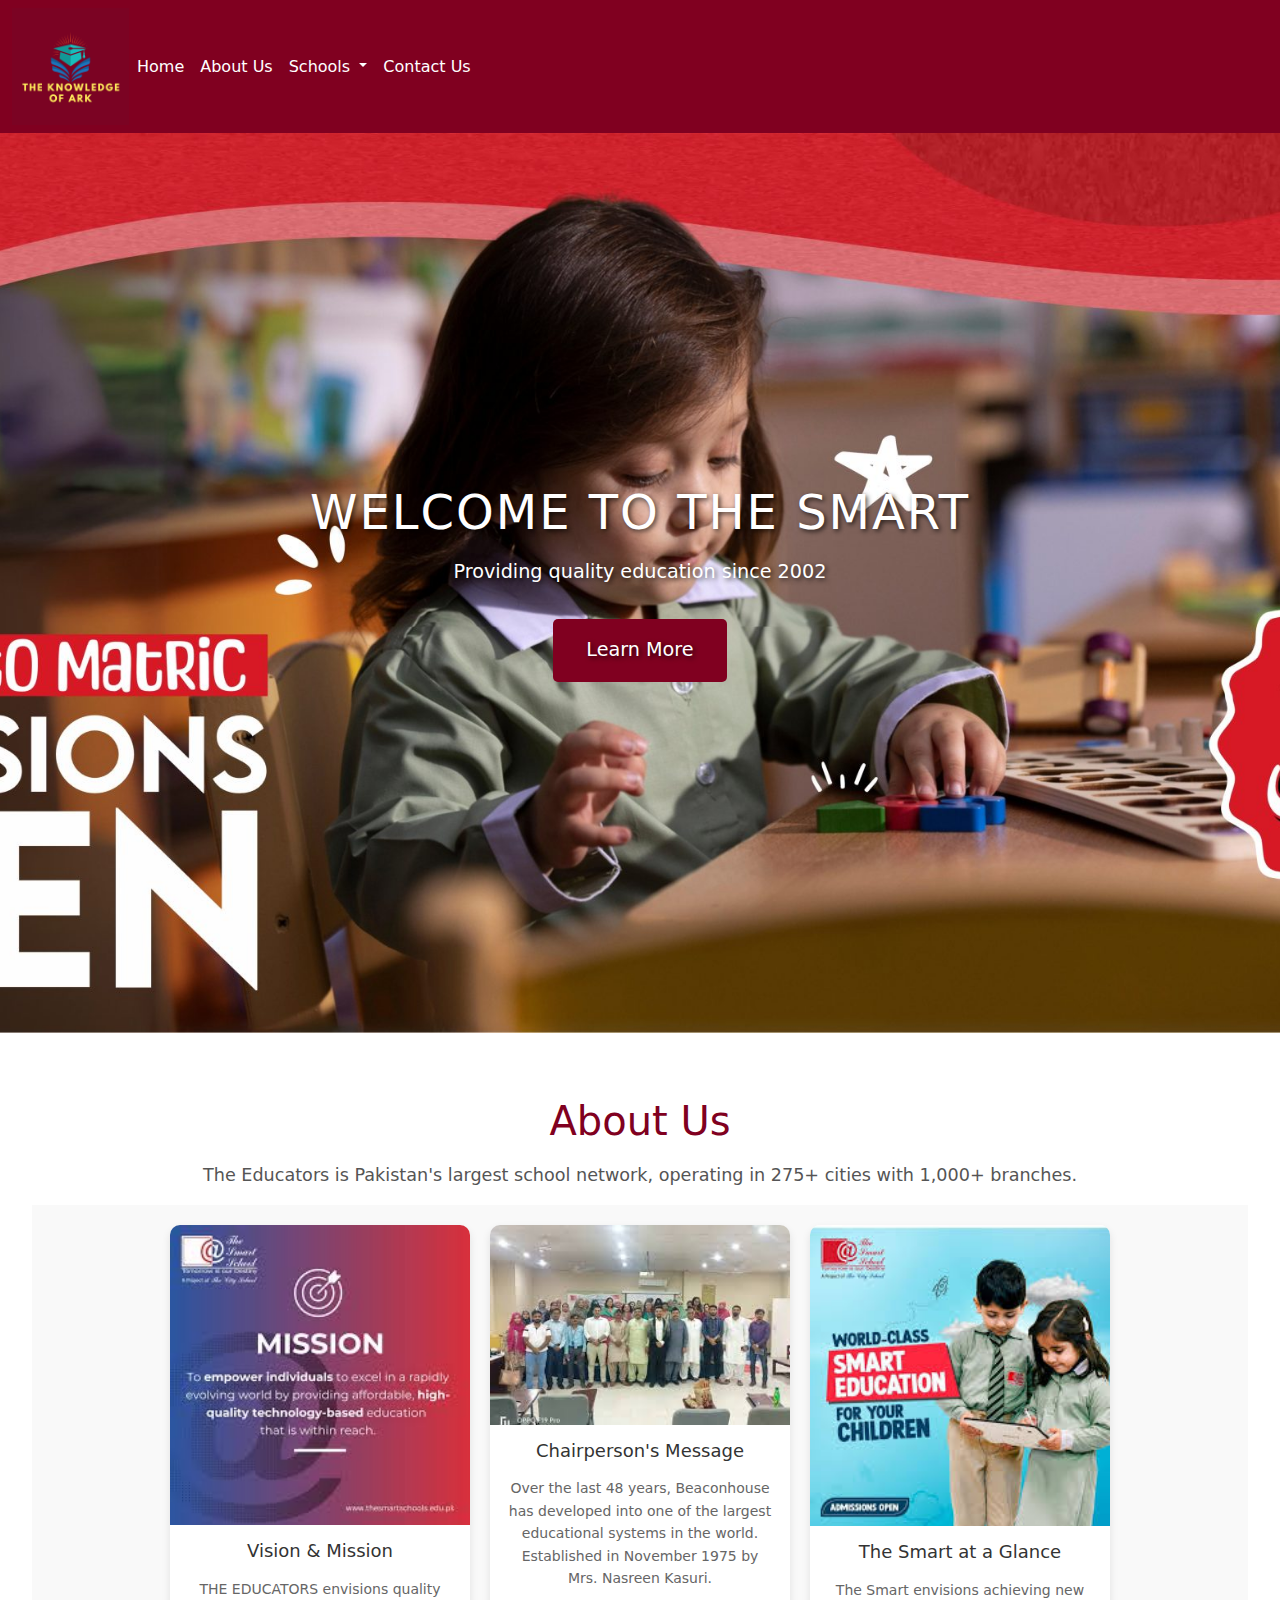
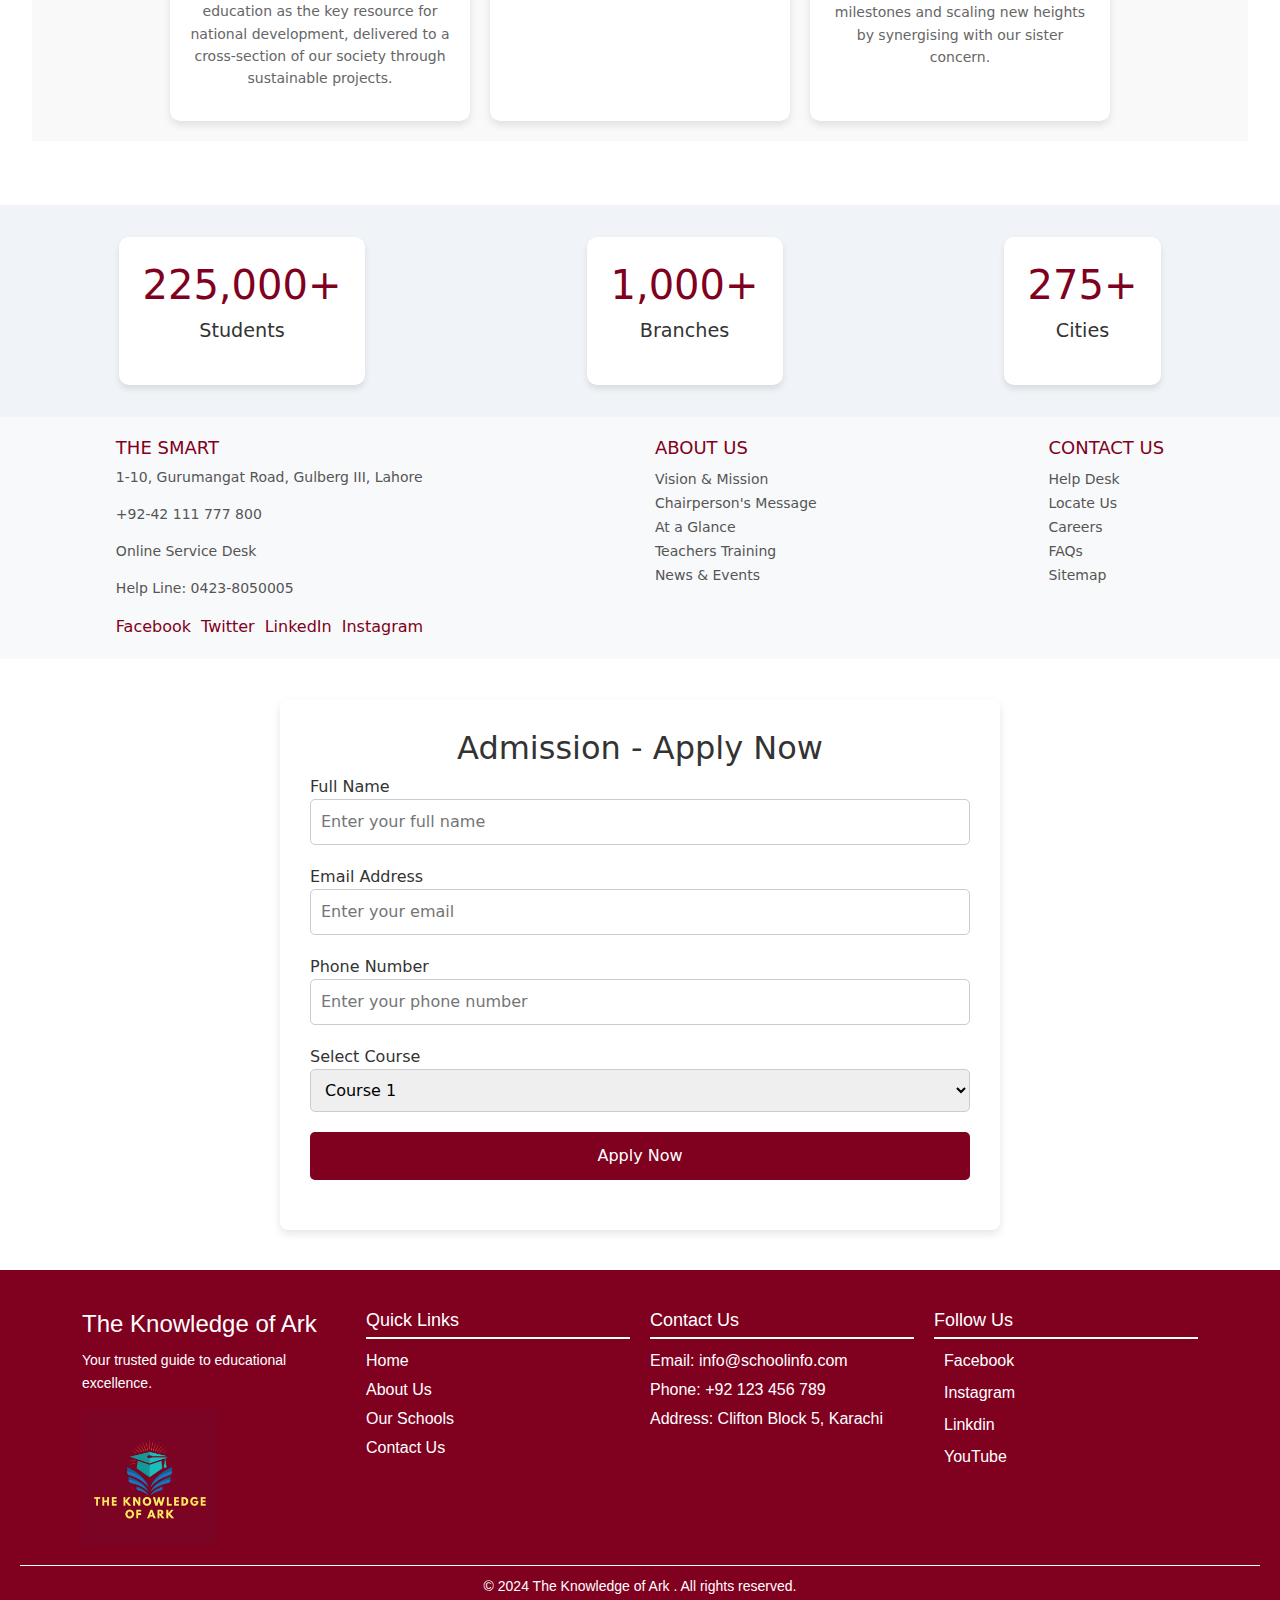
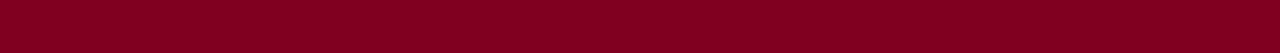
<file: HTML/smart.html>
<!DOCTYPE html>
<html lang="en">
<head>
    <meta charset="UTF-8">
    <meta name="viewport" content="width=device-width, initial-scale=1.0">
    <title>The Smart School</title>
    <link rel="stylesheet" href="../STYLING/navbar.css">
    <link rel="stylesheet" href="../STYLING/The-smrt.css">
    <link rel="stylesheet" href="../STYLING/footer.css">
    <link href="https://cdn.jsdelivr.net/npm/bootstrap@5.3.3/dist/css/bootstrap.min.css" rel="stylesheet"
    integrity="sha384-QWTKZyjpPEjISv5WaRU9OFeRpok6YctnYmDr5pNlyT2bRjXh0JMhjY6hW+ALEwIH" crossorigin="anonymous">
</head>
<body>
  <nav class="navbar navbar-expand-lg">
    <div class="container-fluid">
      <a href="../index.html"><img class="logo-of-knowledge" src="../IMAGES/logo.png" alt=""></a>
      <button class="navbar-toggler" type="button" data-bs-toggle="collapse" data-bs-target="#navbarSupportedContent"
        aria-controls="navbarSupportedContent" aria-expanded="false" aria-label="Toggle navigation">
        <span class="navbar-toggler-icon"></span>
      </button>
      <div class="collapse navbar-collapse" id="navbarSupportedContent">
        <ul class="navbar-nav me-auto mb-2 mb-lg-0">
          <li class="nav-item">
            <a class="nav-link active" aria-current="page" href="../index.html">Home</a>
          </li>
          <li class="nav-item">
            <a class="nav-link" href="../HTML/AboutUs.html">About Us</a>
          </li>
          </li>

          <li class="nav-item dropdown">
            <a class="nav-link dropdown-toggle" href="#" role="button" data-bs-toggle="dropdown" aria-expanded="false">
              Schools

            </a>
            <ul class="dropdown-menu">
              <li><a class="dropdown-item" href="../HTML/the_city_school.html">The City School</a></li>
              <li><a class="dropdown-item" href="../HTML/Beaconhouse.html">Beaconhouse School</a></li>
              <li><a class="dropdown-item" href="../HTML/smart.html">The Smart School</a></li>
              <li><a class="dropdown-item" href="../HTML/FalconHouse.html">Falcon House</a></li>
              <li><a class="dropdown-item" href="../HTML/The-Educators.html">The Educators</a></li>
              <li><a class="dropdown-item" href="../HTML/lyceumschool.html">The Lyceum</a></li>
              <li><a class="dropdown-item" href="../HTML/army.html">Army Public School</a></li>
              <li>
                <hr class="dropdown-divider">
              </li>
              <li><a class="dropdown-item" href="#"></a></li>
            </ul>
          </li>
          <li class="nav-item">
            <a class="nav-link" href="../HTML/contact.html">Contact Us</a>
          </li>
        </ul>
      </div>
    </div>
  </nav>
    <section id="hero">
        <div class="hero-content">
            <h1>Welcome to The Smart </h1>
            <p>Providing quality education since 2002</p>
            <a href="#about" class="btn">Learn More</a>
        </div>
    </section>

    <section id="about">
        <h2>About Us</h2>
        <p>The Educators is Pakistan's largest school network, operating in 275+ cities with 1,000+ branches.</p>
        <div style="display: flex; justify-content: center; gap: 20px; flex-wrap: wrap; padding: 20px; background-color: #f9f9f9;">
            <!-- Card 1 -->
            <div style="background: white; border-radius: 10px; box-shadow: 0 4px 8px rgba(0, 0, 0, 0.1); width: 300px; text-align: center; overflow: hidden;">
              <img src="../IMAGES/./vission smrt.jfif" alt="Vision and Mission" style="width: 100%; height: auto;">
              <div style="padding: 15px;">
                <h2 style="font-size: 18px; color: #333;">Vision & Mission</h2>
                <p style="font-size: 14px; color: #666;">THE EDUCATORS envisions quality education as the key resource for national development, delivered to a cross-section of our society through sustainable projects.</p>
              </div>
            </div>
          
            <!-- Card 2 -->
            <div style="background: white; border-radius: 10px; box-shadow: 0 4px 8px rgba(0, 0, 0, 0.1); width: 300px; text-align: center; overflow: hidden;">
              <img src="../IMAGES/./chair person smrt.jfif" alt="Chairperson's Message" style="width: 100%; height: auto;">
              <div style="padding: 15px;">
                <h2 style="font-size: 18px; color: #333;">Chairperson's Message</h2>
                <p style="font-size: 14px; color: #666;">Over the last 48 years, Beaconhouse has developed into one of the largest educational systems in the world. Established in November 1975 by Mrs. Nasreen Kasuri.</p>
              </div>
            </div>
          
            <!-- Card 3 -->
            <div style="background: white; border-radius: 10px; box-shadow: 0 4px 8px rgba(0, 0, 0, 0.1); width: 300px; text-align: center; overflow: hidden;">
              <img src="../IMAGES/./glance smrt.jfif" alt="The Educators at a Glance" style="width: 100%; height: auto;">
              <div style="padding: 15px;">
                <h2 style="font-size: 18px; color: #333;">The Smart at a Glance</h2>
                <p style="font-size: 14px; color: #666;">The Smart envisions achieving new milestones and scaling new heights by synergising with our sister concern.</p>
              </div>
            </div>
          </div>
          
    </section>
    

    <section id="stats">
        <div class="stat-card">
            <h3>225,000+</h3>
            <p>Students</p>
        </div>
        <div class="stat-card">
            <h3>1,000+</h3>
            <p>Branches</p>
        </div>
        <div class="stat-card">
            <h3>275+</h3>
            <p>Cities</p>
        </div>
    </section>
    <div style="display: flex; justify-content: space-around; background-color: #f8f9fa; padding: 20px 0;">
      <!-- Column 1 -->
      <div>
        <h3 style="font-size: 18px; color: #800020;">THE SMART</h3>
        <p style="font-size: 14px; color: #555;">1-10, Gurumangat Road, Gulberg III, Lahore</p>
        <p style="font-size: 14px; color: #555;">+92-42 111 777 800</p>
        <p style="font-size: 14px; color: #555;">Online Service Desk</p>
        <p style="font-size: 14px; color: #555;">Help Line: 0423-8050005</p>
        <div style="display: flex; gap: 10px;">
          <a href="#" style="text-decoration: none; color: #800020;">Facebook</a>
          <a href="#" style="text-decoration: none; color: #800020;">Twitter</a>
          <a href="#" style="text-decoration: none; color: #800020;">LinkedIn</a>
          <a href="#" style="text-decoration: none; color: #800020;">Instagram</a>
        </div>
      </div>
    
      <!-- Column 2 -->
      <div>
        <h3 style="font-size: 18px;  color: #800020;">ABOUT US</h3>
        <ul style="list-style-type: none; padding: 0;">
          <li><a href="#" style="font-size: 14px; color: #555; text-decoration: none;">Vision & Mission</a></li>
          <li><a href="#" style="font-size: 14px; color: #555; text-decoration: none;">Chairperson's Message</a></li>
          <li><a href="#" style="font-size: 14px; color: #555; text-decoration: none;">At a Glance</a></li>
          <li><a href="#" style="font-size: 14px; color: #555; text-decoration: none;">Teachers Training</a></li>
          <li><a href="#" style="font-size: 14px; color: #555; text-decoration: none;">News & Events</a></li>
        </ul>
      </div>
    
      <!-- Column 3 -->
      <div>
        <h3 style="font-size: 18px;  color: #800020;">CONTACT US</h3>
        <ul style="list-style-type: none; padding: 0;">
          <li><a href="#" style="font-size: 14px; color: #555; text-decoration: none;">Help Desk</a></li>
          <li><a href="#" style="font-size: 14px; color: #555; text-decoration: none;">Locate Us</a></li>
          <li><a href="#" style="font-size: 14px; color: #555; text-decoration: none;">Careers</a></li>
          <li><a href="#" style="font-size: 14px; color: #555; text-decoration: none;">FAQs</a></li>
          <li><a href="#" style="font-size: 14px; color: #555; text-decoration: none;">Sitemap</a></li>
        </ul>
      </div>
    </div>
   
  </div>

  <div style="padding: 40px; display: flex; justify-content: center;">
      <div style="background-color: white; padding: 30px; border-radius: 8px; box-shadow: 0 4px 8px rgba(0, 0, 0, 0.1); width: 60%;">
          <h2 style="text-align: center; color: #333;">Admission - Apply Now</h2>
          <form action="#" method="POST">
              <div style="margin-bottom: 20px;">
                  <label for="name" style="font-size: 16px; color: #333; display: block;">Full Name</label>
                  <input type="text" id="name" name="name" required placeholder="Enter your full name" 
                         style="width: 100%; padding: 10px; border-radius: 5px; border: 1px solid #ccc;">
              </div>
              
              <div style="margin-bottom: 20px;">
                  <label for="email" style="font-size: 16px; color: #333; display: block;">Email Address</label>
                  <input type="email" id="email" name="email" required placeholder="Enter your email" 
                         style="width: 100%; padding: 10px; border-radius: 5px; border: 1px solid #ccc;">
              </div>
              
              <div style="margin-bottom: 20px;">
                  <label for="phone" style="font-size: 16px; color: #333; display: block;">Phone Number</label>
                  <input type="tel" id="phone" name="phone" required placeholder="Enter your phone number" 
                         style="width: 100%; padding: 10px; border-radius: 5px; border: 1px solid #ccc;">
              </div>
              
              <div style="margin-bottom: 20px;">
                  <label for="course" style="font-size: 16px; color: #333; display: block;">Select Course</label>
                  <select id="course" name="course" required 
                          style="width: 100%; padding: 10px; border-radius: 5px; border: 1px solid #ccc;">
                      <option value="course1">Course 1</option>
                      <option value="course2">Course 2</option>
                      <option value="course3">Course 3</option>
                  </select>
              </div>
              
              <div style="margin-bottom: 20px;">
                  <button type="submit" 
                          style="width: 100%; background-color: #800020; color: white; padding: 12px; border-radius: 5px; border: none; font-size: 16px;">
                      Apply Now
                  </button>
              </div>
          </form>
      </div>
  </div>
  

  <footer class="school-footer">
    <div class="container">
      <!-- Logo Section -->
      <div class="footer-logo">
        <h3>The Knowledge of Ark</h3>
        <p>Your trusted guide to educational excellence.</p>
        <img style="width: 15vh; height: 15vh;" src="../IMAGES/logo.png" alt="">
      </div>

      <!-- Quick Links -->
      <div class="footer-links">
        <h4>Quick Links</h4>
        <ul>
          <li><a href="../HTML/HomePage.html">Home</a></li>
          <li><a href="../HTML/AboutUs.html">About Us</a></li>
          <li><a href="../HTML/dicover top schools.html">Our Schools</a></li>
          <li><a href="../HTML/contact.html">Contact Us</a></li>
        </ul>
      </div>

      <!-- Contact Section -->
      <div class="footer-contact">
        <h4>Contact Us</h4>
        <p>Email: info@schoolinfo.com</p>
        <p>Phone: +92 123 456 789</p>
        <p>Address: Clifton Block 5, Karachi</p>
      </div>

      <!-- Social Media Links -->
      <div class="footer-social">
        <h4>Follow Us</h4>
        <div class="social-icons">
          <a href="https://www.facebook.com/" target="_blank"><i class="fab fa-facebook-f"></i> Facebook</a>
          <a href="https://www.instagram.com/" target="_blank"><i class="fab fa-instagram"></i> Instagram</a>
          <a href="https://pk.linkedin.com/" target="_blank"><i class="fab fa-twitter"></i> Linkdin</a>
          <a href="https://www.youtube.com/" target="_blank"><i class="fab fa-youtube"></i> YouTube</a>
        </div>
      </div>
    </div>

    <!-- Bottom Footer -->
    <div class="footer-bottom">
      <p>© 2024 The Knowledge of Ark . All rights reserved.</p>
    </div>
  </footer>
      <script src="https://cdn.jsdelivr.net/npm/bootstrap@5.3.3/dist/js/bootstrap.bundle.min.js"
      integrity="sha384-YvpcrYf0tY3lHB60NNkmXc5s9fDVZLESaAA55NDzOxhy9GkcIdslK1eN7N6jIeHz"
      crossorigin="anonymous"></script>
</body>
</html>
</file>
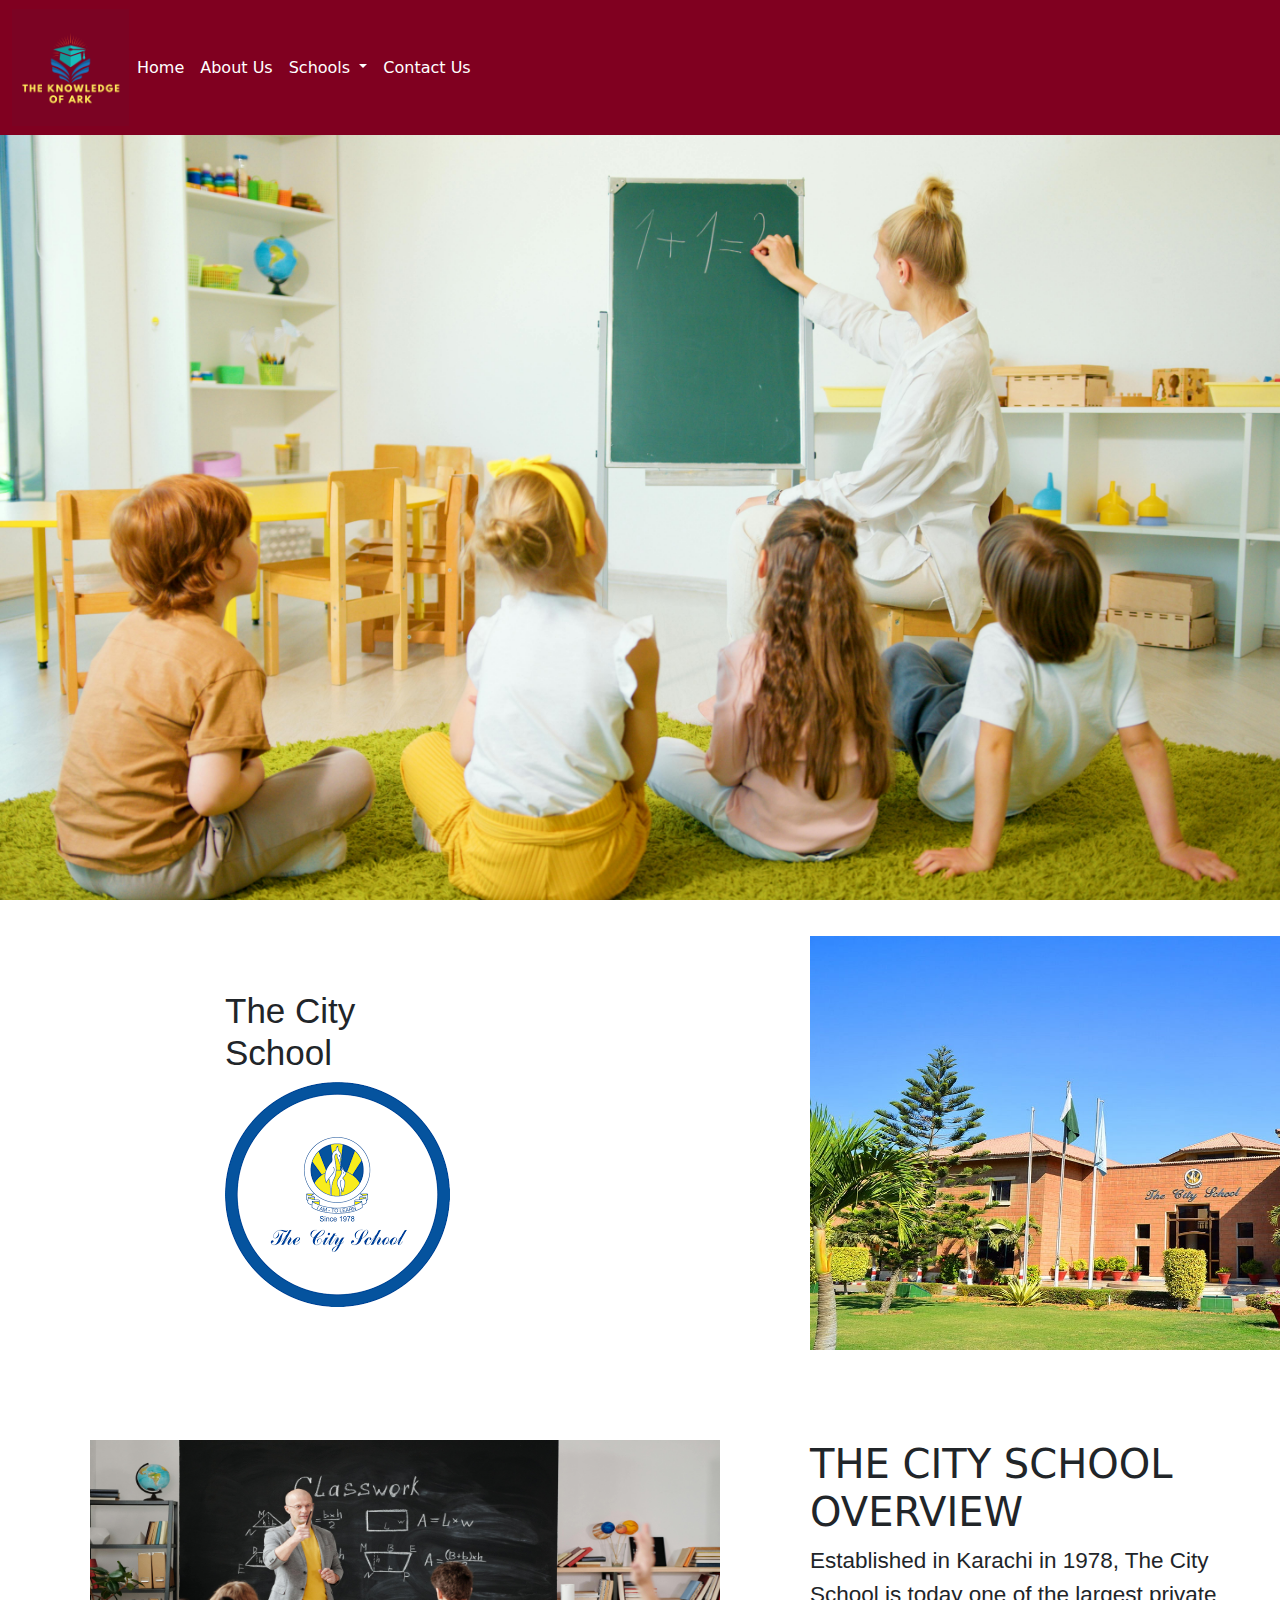
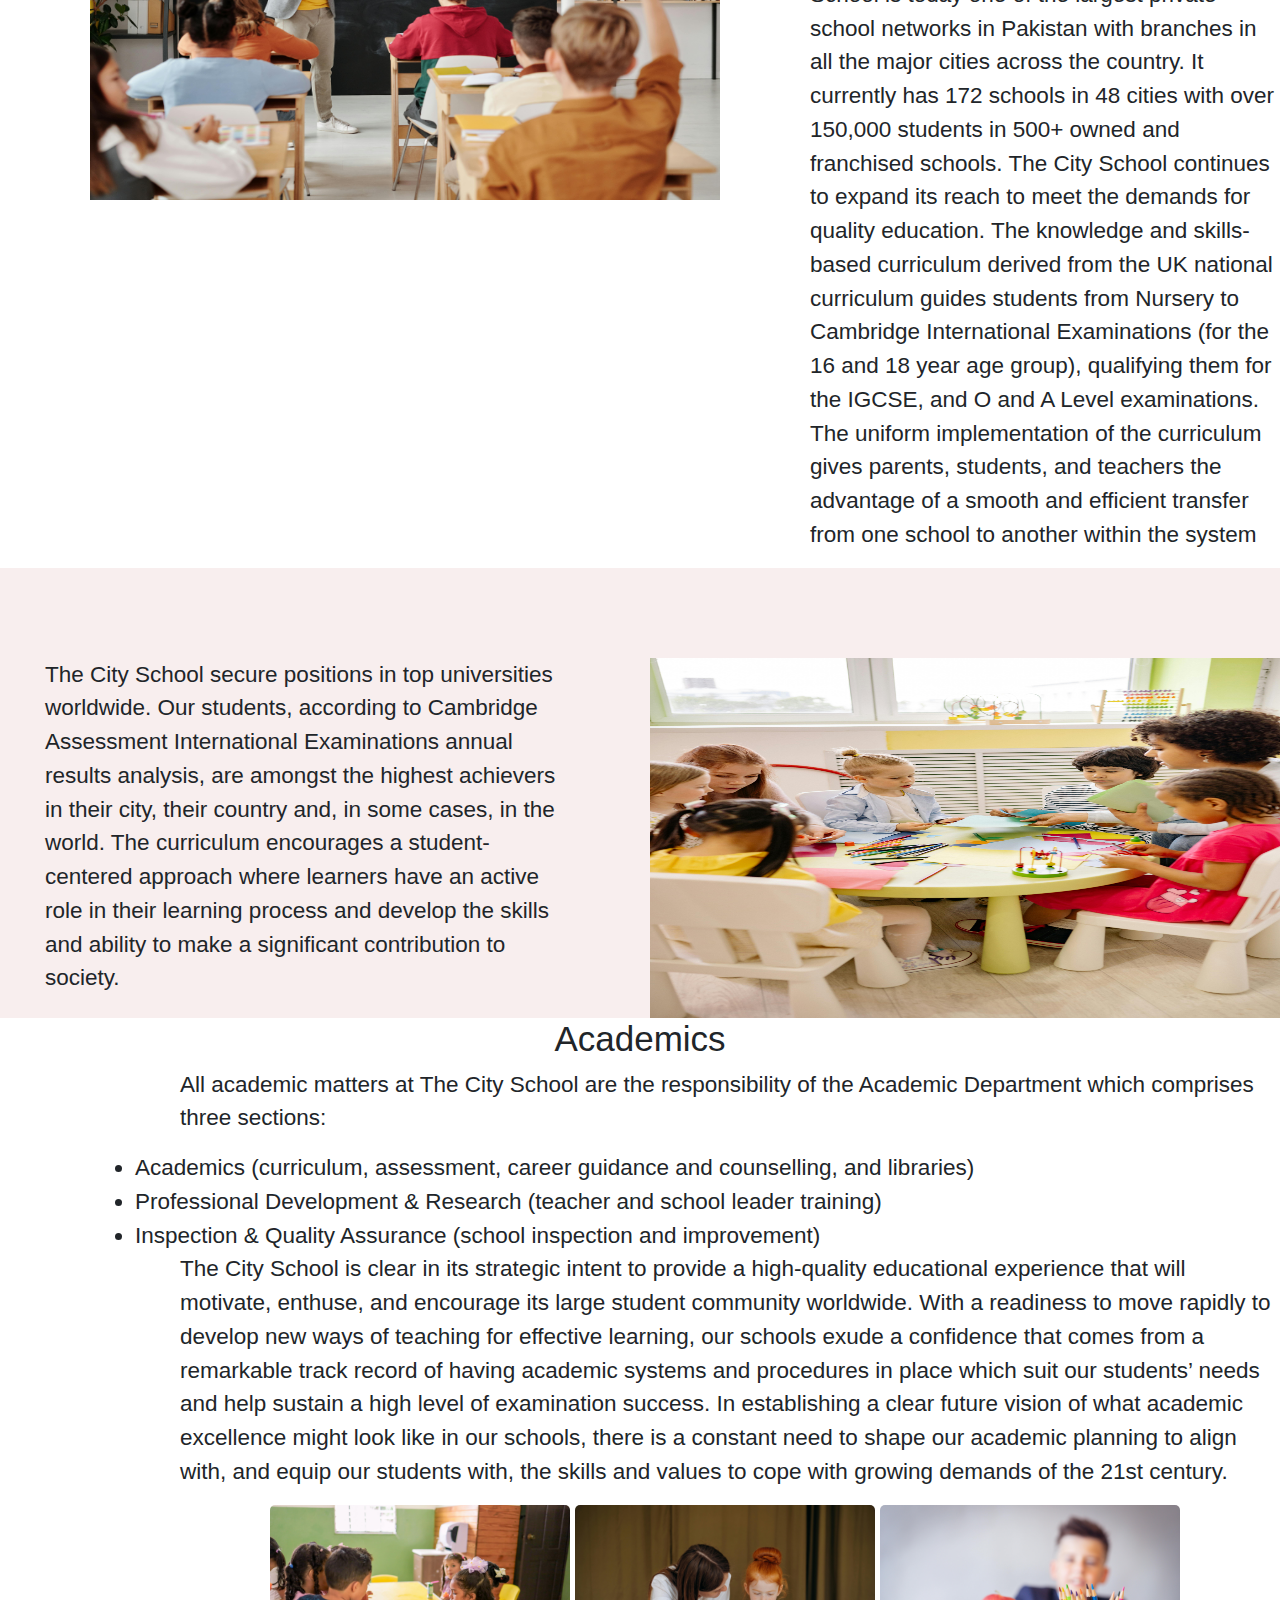
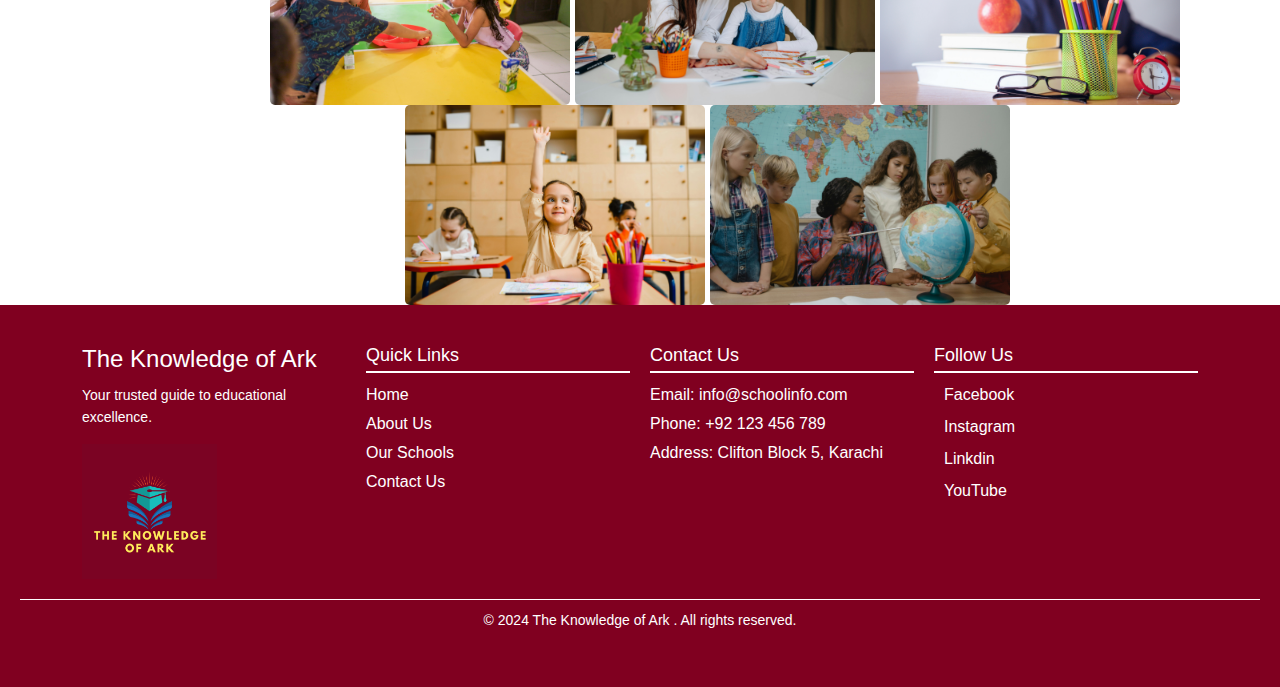
<file: HTML/the_city_school.html>
<!DOCTYPE html>
<html lang="en">

<head>
    <meta charset="UTF-8">
    <meta name="viewport" content="width=device-width, initial-scale=1.0">
    <title>The City School</title>
    <link href="https://cdn.jsdelivr.net/npm/bootstrap@5.3.3/dist/css/bootstrap.min.css" rel="stylesheet">

    <link rel="stylesheet" href="../STYLING/the_city_school.css">
    <link rel="stylesheet" href="../STYLING/navbar.css">
    <link rel="stylesheet" href="../STYLING/footer.css">
    
</head>

<body>
  <nav class="navbar navbar-expand-lg bg-body-tertiary">
    <div class="container-fluid">
      <a href="../index.html"><img class="logo-of-knowledge" src="../IMAGES/logo.png" alt=""></a>
      <button class="navbar-toggler" type="button" data-bs-toggle="collapse" data-bs-target="#navbarSupportedContent"
        aria-controls="navbarSupportedContent" aria-expanded="false" aria-label="Toggle navigation">
        <span class="navbar-toggler-icon"></span>
      </button>
      <div class="collapse navbar-collapse" id="navbarSupportedContent">
        <ul class="navbar-nav me-auto mb-2 mb-lg-0">
          <li class="nav-item">
            <a class="nav-link active" aria-current="page" href="../index.html">Home</a>
          </li>
          <li class="nav-item">
            <a class="nav-link" href="../HTML/AboutUs.html">About Us</a>
          </li>
          </li>

          <li class="nav-item dropdown">
            <a class="nav-link dropdown-toggle" href="#" role="button" data-bs-toggle="dropdown" aria-expanded="false">
              Schools

            </a>
            <ul class="dropdown-menu">
              <li><a class="dropdown-item" href="../HTML/the_city_school.html">The City School</a></li>
              <li><a class="dropdown-item" href="../HTML/Beaconhouse.html">Beaconhouse School</a></li>
              <li><a class="dropdown-item" href="../HTML/smart.html">The Smart School</a></li>
              <li><a class="dropdown-item" href="../HTML/FalconHouse.html">Falcon House</a></li>
              <li><a class="dropdown-item" href="../HTML/The-Educators.html">The Educators</a></li>
              <li><a class="dropdown-item" href="../HTML/lyceumschool.html">The Lyceum</a></li>
              <li><a class="dropdown-item" href="../HTML/army.html">Army Public School</a></li>
              <li>
                <hr class="dropdown-divider">
              </li>
              <li><a class="dropdown-item" href="#"></a></li>
            </ul>
          </li>
          <li class="nav-item">
            <a class="nav-link" href="../HTML/contact.html">Contact Us</a>
          </li>
        </ul>
      </div>
    </div>
  </nav>
    <section class="city_sch_cover">

    </section>
    <section class="city-main-section">
        <div class="leftside-main">
            <h1 class="h1-of-city">The City School</h1>
            <img class="logo-of-city" src="../IMAGES/the-city-school-logo.png" alt="">
        </div>
        <div class="rightside-main">
            <img class="city-building" src="../IMAGES/the-city-school-picture.jpg" alt="">
        </div>
    </section>
    <section class="city-hero-section">
        <div class="leftside-bottom">
            <img class="city-bottom" src="../IMAGES/the-city-school bottom pic.jpg" alt="">
        </div>
        <div class="rightside-bottom">
            <h1>
                THE CITY SCHOOL OVERVIEW</h1>
                <p>
                    Established in Karachi in 1978, The City School is today one of the largest private school networks in Pakistan with branches in all the major cities across the country. It currently has 172 schools in 48 cities with over 150,000 students in 500+ owned and franchised schools. The City School continues to expand its reach to meet the demands for quality education. The knowledge and skills-based curriculum derived from the UK national curriculum guides students from Nursery to Cambridge International Examinations (for the 16 and 18 year age group), qualifying them for the IGCSE, and O and A Level examinations. The uniform implementation of the curriculum gives parents, students, and teachers the advantage of a smooth and efficient transfer from one school to another within the system
                </p>
        </div>

    </section>
    <section class="the-end-section">
        <div class="leftside-end">
            <p>The City School secure positions in top universities worldwide. Our students, according to Cambridge Assessment International Examinations annual results analysis, are amongst the highest achievers in their city, their country and, in some cases, in the world. The curriculum encourages a student-centered approach where learners have an active role in their learning process and develop the skills and ability to make a significant contribution to society.</p>

        </div>
        <div>
           <img class="right-side-pic" src="../IMAGES/end-city.jpg" alt="">
        </div>

    </section>
    <section class="academic-section">
        <h1 class="academic-heading">Academics</h1>
        <div class="first-para"> <p>All academic matters at The City School are the responsibility of the Academic Department which comprises three sections:</p></div>
            <div class="second-para">
                <li>Academics (curriculum, assessment, career guidance and counselling, and libraries)</li>
            <li>Professional Development & Research (teacher and school leader training)</li>
            <li>Inspection & Quality Assurance (school inspection and improvement)</li>
            </div>
           <div class="third-para">  <p>The City School is clear in its strategic intent to provide a high-quality educational experience that will motivate, enthuse, and encourage its large student community worldwide.

            With a readiness to move rapidly to develop new ways of teaching for effective learning, our schools exude a confidence that comes from a remarkable track record of having academic systems and procedures in place which suit our students’ needs and help sustain a high level of examination success.
            
            In establishing a clear future vision of what academic excellence might look like in our schools, there is a constant need to shape our academic planning to align with, and equip our students with, the skills and values to cope with growing demands of the 21st century.</p>
          
        </div>
    </section>
<section class="modal-pictures">
    <img id="myImg" src="../IMAGES/academic-pic 2.jpg" alt="Snow" style="width:100%;max-width:300px">

<!-- The Modal -->
<div id="myModal" class="modal">
  <span class="close">&times;</span>
  <img class="modal-content" id="img01">
  <div id="caption"></div>
</div>


<img id="myImg" src="../IMAGES/academic-pic 3.jpg" alt="Snow" style="width:100%;max-width:300px">

<!-- The Modal -->
<div id="myModal" class="modal">
  <span class="close">&times;</span>
  <img class="modal-content" id="img01">
  <div id="caption"></div>
</div>

<img id="myImg" src="../IMAGES/academic-pic 1.jpg" alt="Snow" style="width:100%;max-width:300px">

<!-- The Modal -->
<div id="myModal" class="modal">
  <span class="close">&times;</span>
  <img class="modal-content" id="img01">
  <div id="caption"></div>
</div>
</section>

<section class="modal-pic2">
    <img id="myImg" src="../IMAGES/academic-pic 4.jpg " alt="Snow" style="width:100%;max-width:300px">

    <!-- The Modal -->
    <div id="myModal" class="modal">
      <span class="close">&times;</span>
      <img class="modal-content" id="img01">
      <div id="caption"></div>
    </div>
    
    <img id="myImg" src="../IMAGES/academic-pic 5.jpg" alt="Snow" style="width:100%;max-width:300px">
    
    <!-- The Modal -->
    <div id="myModal" class="modal">
      <span class="close">&times;</span>
      <img class="modal-content" id="img01">
      <div id="caption"></div>
    </div>
</section>

<footer class="school-footer">
  <div class="container">
    <!-- Logo Section -->
    <div class="footer-logo">
      <h3>The Knowledge of Ark</h3>
      <p>Your trusted guide to educational excellence.</p>
      <img style="width: 15vh; height: 15vh;" src="../IMAGES/logo.png" alt="">
    </div>

    <!-- Quick Links -->
    <div class="footer-links">
      <h4>Quick Links</h4>
      <ul>
        <li><a href="../HTML/HomePage.html">Home</a></li>
        <li><a href="../HTML/AboutUs.html">About Us</a></li>
        <li><a href="../HTML/dicover top schools.html">Our Schools</a></li>
        <li><a href="../HTML/contact.html">Contact Us</a></li>
      </ul>
    </div>

    <!-- Contact Section -->
    <div class="footer-contact">
      <h4>Contact Us</h4>
      <p>Email: info@schoolinfo.com</p>
      <p>Phone: +92 123 456 789</p>
      <p>Address: Clifton Block 5, Karachi</p>
    </div>

    <!-- Social Media Links -->
    <div class="footer-social">
      <h4>Follow Us</h4>
      <div class="social-icons">
        <a href="https://www.facebook.com/" target="_blank"><i class="fab fa-facebook-f"></i> Facebook</a>
        <a href="https://www.instagram.com/" target="_blank"><i class="fab fa-instagram"></i> Instagram</a>
        <a href="https://pk.linkedin.com/" target="_blank"><i class="fab fa-twitter"></i> Linkdin</a>
        <a href="https://www.youtube.com/" target="_blank"><i class="fab fa-youtube"></i> YouTube</a>
      </div>
    </div>
  </div>

  <!-- Bottom Footer -->
  <div class="footer-bottom">
    <p>© 2024 The Knowledge of Ark . All rights reserved.</p>
  </div>
</footer>

  <script src="https://cdn.jsdelivr.net/npm/bootstrap@5.3.3/dist/js/bootstrap.bundle.min.js"
  integrity="sha384-YvpcrYf0tY3lHB60NNkmXc5s9fDVZLESaAA55NDzOxhy9GkcIdslK1eN7N6jIeHz"
  crossorigin="anonymous"></script>
</body>

</html>
</file>
<file: STYLING/navbar.css>
.nav-item a{
    color: white!important;
}
  .navbar{
    padding: 1vh 0;
    background-color: #800020 !important; 
  }
  .dropdown-menu li a{
    color: black  !important;
  }
  .logo-of-knowledge{
    height: 13vh;
    width: 13vh;
  }
  .navbar .nav-link {
    color: #fff !important;
    font-weight: 500;
  }
</file>
<file: STYLING/HomePage.css>
.home-page {
    background-image: url('../IMAGES/hoping.jpg');
    /* Replace with your image path */
    background-size: cover;
    background-position: center;
    background-repeat: no-repeat;
    height: 100vh;
    width: 100%;
    position: relative;
}

/* Dark Overlay for Visibility */
.overlay {
    background: rgba(0, 0, 0, 0.6);
    /* Adjust opacity (0.6) for darker or lighter effect */
    height: 100%;
    width: 100%;
    position: absolute;
    top: 0;
    left: 0;
    z-index: 1;
    /* Keeps overlay above the background image */
}

/* Content Styling */
.content {
    position: relative;
    z-index: 2;
    /* Keeps content above the overlay */
    color: #fff;
    /* White text for contrast */
    text-align: center;
    top: 50%;
    transform: translateY(-50%);
}

.content h1,
.content p {
    font-size: 1.5rem;
    text-shadow: 2px 2px 5px rgba(0, 0, 0, 0.7);
    /* Add shadow to further enhance visibility */
}
.content h1{
    font-size: 3rem;
}

.content .btn {
    padding: 0.8rem 1.5rem;
    font-size: 1rem;
    border: none;
    border-radius: 5px;
    background-color: #800020;
    color: #fff;
    transition: background-color 0.3s ease;
}

.content .btn:hover {
    background-color: #5e463a;
    color: white;
}



.schools-section {
    background-color: #f9f9f9;
    /* Light background for contrast */
    padding: 50px 0;
}

.section-title {
    font-size: 2.5rem;
    font-weight: bold;
    color: #800020;
    /* Deep maroon for a professional touch */
    margin-bottom: 30px;
}

/* School Card Styling */
.school-card {
    background-color: #ffffff;
    /* White background for contrast */
    border: 1px solid #ddd;
    /* Light border for subtle definition */
    border-radius: 8px;
    transition: transform 0.3s ease, box-shadow 0.3s ease;
}

.school-card:hover {
    transform: translateY(-10px);
    /* Lift on hover */
    box-shadow: 0px 10px 20px rgba(0, 0, 0, 0.1);
    /* Subtle shadow for depth */
}

.school-img {
    width: 100%;
    height: 200px;
    object-fit: cover;
    /* Ensures the image fits the card nicely */
    border-top-left-radius: 8px;
    border-top-right-radius: 8px;
}

.school-card-body {
    padding: 20px;
}

.school-card-title {
    font-size: 1.5rem;
    color: #333;
    /* Neutral text color */
    margin-bottom: 15px;
    font-weight: bold;
    text-transform: capitalize;
    /* Makes the title look cleaner */
}

.school-card-text {
    font-size: 0.95rem;
    color: #555;
    /* Softer color for the paragraph */
    line-height: 1.6;
    /* Improves readability */
}

/* Responsive Design */
@media (max-width: 768px) {
    .section-title {
        font-size: 2rem;
    }

    .school-img {
        height: 180px;
    }

    .school-card-title {
        font-size: 1.25rem;
    }

    .school-card-text {
        font-size: 0.9rem;
    }
}

.section-title {
    font-size: 1.5rem;
    font-family: 'Roboto', sans-serif;
    font-weight: bold;
    background: linear-gradient(90deg, #800020, #ff5733);
    color: white;
    text-align: center;
    padding: 1rem 2rem;
    border-radius: 10px;
    box-shadow: 0 4px 6px rgba(0, 0, 0, 0.1);
    margin: 2rem auto;
    max-width: 80%;
}


/* Transition for container */
.transition-container {
    transition: transform 1s ease-in-out, opacity 1s ease-in-out;
}

/* Transition for images */
.transition-img {
    transition: transform 1.5s ease, opacity 1s ease-in-out;
    padding-left: 10vh;
}

/* Transition for content */
.transition-content {
    opacity: 0;
    transform: translateX(-50%);
    transition: all 1s ease-in-out;
}

/* Active state styling */
.carousel-item.active .transition-content {
    opacity: 1;
    transform: translateX(0);
}

.carousel-item.active .transition-img {
    transform: scale(1.05);
    opacity: 1;
}

/* Hover effect on images */
.transition-img:hover {
    transform: scale(1.1);
    box-shadow: 0px 10px 20px rgba(0, 0, 0, 0.3);
}

/* Optional: Improve overall carousel controls visibility */
.carousel-control-prev-icon,
.carousel-control-next-icon {
    filter: drop-shadow(2px 2px 5px rgba(0, 0, 0, 0.5));
}

.carousel {
    background-color: lightgray;
    padding-bottom: 5vh;
    padding-top: 2vh;
}

.unique-cards-content {
    display: flex;
    flex-wrap: wrap;
    justify-content: center;
    gap: 20px;
    padding: 40px;

}

.unique-card {
    width: 260px;
    background: linear-gradient(145deg, #e2e2e2, #ffffff);
    border-radius: 20px;
    box-shadow: 5px 5px 15px rgba(0, 0, 0, 0.1);
    overflow: hidden;
    text-align: center;
    transition: transform 0.3s ease, box-shadow 0.3s ease;



}

.unique-card:hover {
    transform: translateY(-10px);
    box-shadow: 0 10px 20px rgba(0, 0, 0, 0.2);
}

.image-container {
    width: 100%;
    height: 180px;
    overflow: hidden;
    border-radius: 20px 20px 0 0;
    position: relative;
}

.image-container img {
    width: 100%;
    height: 100%;
    object-fit: cover;
    border-top-left-radius: 20px;
    border-top-right-radius: 20px;
}

.text-content {
    padding: 20px;
    color: #333;
}

.text-content h2 {
    font-size: 1.4rem;
    color: #7B0323;
    margin-bottom: 10px;
}

.text-content p {
    font-size: 1rem;
    color: #666;
}

.unique-card:hover .image-container img {
    filter: brightness(0.8);
}

/* Gallery Styling */
.gallery {
    display: grid;
    grid-template-columns: repeat(4, 1fr);
    gap: 10px;
    padding: 20px;
    max-width: 1200px;
    animation: fadeIn 1.5s ease-in-out;
    background-color: #f4f4f4;
  padding-left: 10vh;
    min-height: 80vh;
}

/* Gallery Item Styling */
.gallery-item {
    position: relative;
    overflow: hidden;
    border-radius: 10px;
    box-shadow: 0 4px 6px rgba(0, 0, 0, 0.1);
    transition: transform 0.3s ease, box-shadow 0.3s ease;
    height: 45vh;
    width: 40vh;
}

.gallery-item img {
    display: block;
    width: 100%;
    height: 45vh;
    object-fit: cover;
    transition: transform 0.3s ease;
}

/* Hover Effect */
.gallery-item:hover {
    transform: scale(1.05);
    box-shadow: 0 8px 12px rgba(0, 0, 0, 0.2);
}

.gallery-item:hover img {
    transform: scale(1.1);
}

/* Fade-in Animation */
@keyframes fadeIn {
    from {
        opacity: 0;
        transform: translateY(20px);
    }

    to {
        opacity: 1;
        transform: translateY(0);
    }
}
</file>
<file: STYLING/footer.css>
.school-footer {
    background-color: #800020; /* Maroon color */
    color: #ffffff;
    padding: 40px 20px;
    font-family: Arial, sans-serif;
  }
  
  .school-footer .container {
    display: flex;
    flex-wrap: wrap;
    justify-content: space-between;
    gap: 20px;
  }
  
  .footer-logo {
    flex: 1 1 200px;
  }
  
  .footer-logo h3 {
    font-size: 24px;
    margin-bottom: 10px;
  }
  
  .footer-logo p {
    font-size: 14px;
    line-height: 1.6;
  }
  
  .footer-links, .footer-contact, .footer-social {
    flex: 1 1 200px;
  }
  
  .footer-links h4, .footer-contact h4, .footer-social h4 {
    font-size: 18px;
    margin-bottom: 10px;
    border-bottom: 2px solid #fff;
    padding-bottom: 5px;
  }
  
  .footer-links ul {
    list-style: none;
    padding: 0;
  }
  
  .footer-links ul li {
    margin: 5px 0;
  }
  
  .footer-links ul li a {
    color: #ffffff;
    text-decoration: none;
  }
  
  .footer-links ul li a:hover {
    text-decoration: underline;
  }
  
  .footer-contact p {
    margin: 5px 0;
  }
  
  .footer-social .social-icons {
    display: flex;
    flex-direction: column;
    gap: 8px;
  }
  
  .footer-social .social-icons a {
    display: flex;
    align-items: center;
    gap: 10px;
    color: #ffffff;
    text-decoration: none;
    font-size: 16px;
  }
  
  .footer-social .social-icons a i {
    font-size: 20px;
  }
  
  .footer-social .social-icons a:hover {
    color: #ffcccb; /* Light pink on hover */
  }
  
  .footer-bottom {
    text-align: center;
    margin-top: 20px;
    font-size: 14px;
    border-top: 1px solid #ffffff;
    padding-top: 10px;
  }
</file>
<file: STYLING/AboutUs.css>
.about-us {
  padding: 50px 20px;
  background-color: #f8f9fa;
  border-radius: 10px;
}

.about-content {
  display: flex;
  align-items: center;
  justify-content: space-between;
  gap: 20px;
  flex-wrap: wrap;
}

.about-text {
  flex: 1;
  max-width: 50%;
}

.about-text h1 {
  font-size: 2.5rem;
  color: #333;
  margin-bottom: 15px;
}

.about-text p {
  font-size: 1.2rem;
  color: #555;
  margin-bottom: 20px;
  line-height: 1.6;
}

.About-button {
  display: inline-block;
  background-color: #800020 ;
  color: #fff;
  padding: 12px 20px;
  border-radius: 5px;
  text-decoration: none;
  font-size: 1rem;
  transition: background-color 0.3s ease;
}

.cta-button:hover {
  background-color: rgb(241, 76, 76);
}

.about-image {
  flex: 1;
  max-width: 50%;
  text-align: center;
}

.about-image img {
  width: 100%;
  max-width: 400px;
  height: auto;
  border-radius: 10px;
  box-shadow: 0 4px 10px rgba(0, 0, 0, 0.2);
}

/* Responsive Design */
@media (max-width: 768px) {
  .about-content {
      flex-direction: column;
      text-align: center;
  }

  .about-text, .about-image {
      max-width: 100%;
  }

  .about-image img {
      max-width: 100%;
  }
}
.why-choose-us {
  padding: 50px 20px;
  background-color: #ffffff;
  text-align: center;
  border-top: 2px solid #f0f0f0;
}

.why-choose-us h2 {
  font-size: 2.2rem;
  color: #333;
  margin-bottom: 30px;
}

.choose-us-content {
  display: flex;
  justify-content: space-between;
  gap: 20px;
  flex-wrap: wrap;
}

.choose-us-item {
  flex: 1;
  max-width: 30%;
  background-color: #f8f9fa;
  padding: 20px;
  border-radius: 10px;
  box-shadow: 0 4px 10px rgba(0, 0, 0, 0.1);
  transition: transform 0.3s ease, box-shadow 0.3s ease;
  text-align: center;
}

.choose-us-item:hover {
  transform: translateY(-5px);
  box-shadow: 0 6px 15px rgba(0, 0, 0, 0.15);
}

.choose-us-item img {
  width: 100%;
  max-width: 500px;
  height: auto;
  margin-bottom: 15px;
 border-radius: 6vh;
  box-shadow: 0 4px 8px rgba(0, 0, 0, 0.2);
}

.choose-us-item h3 {
  font-size: 1.5rem;
  color: #333;
  margin-bottom: 10px;
}

.choose-us-item p {
  font-size: 1rem;
  color: #555;
  line-height: 1.5;
}

/* Responsive Design */
@media (max-width: 768px) {
  .choose-us-content {
      flex-direction: column;
      align-items: center;
  }

  .choose-us-item {
      max-width: 100%;
      margin-bottom: 20px;
  }
}
.mission-vision-values {
padding: 60px 20px;
background-color:antiquewhite;
text-align: center;
}

.section-title {
font-size: 2.5rem;
color: #333;
margin-bottom: 40px;
animation: fadeIn 1s ease-in-out;
}

.mv-section {
display: flex;
justify-content: space-between;
align-items: center;
margin-bottom: 40px;
flex-wrap: wrap;
opacity: 0;
animation: fadeInUp 1s ease-in-out forwards;
}

.mv-section:nth-child(1) {
animation-delay: 0.3s;
}

.mv-section:nth-child(2) {
animation-delay: 0.5s;
}

.mv-section:nth-child(3) {
animation-delay: 0.7s;
}

.mv-text {
width: 50%;
padding: 0 20px;
}

.mv-text h3 {
font-size: 1.8rem;
color: #333;
margin-bottom: 15px;
}

.mv-text p {
font-size: 1.1rem;
color: #555;
line-height: 1.6;
}

.mv-image {
width: 50%;
padding: 0 20px;
}

.mv-image img {
width: 100%;
max-width: 300px;
height: 150px;
border-radius: 10px;
box-shadow: 0 10px 15px rgba(0, 0, 0, 0.1);
}

.mv-section:hover .mv-image img {
transform: scale(1.05);
transition: transform 0.3s ease-in-out;
}

/* Animations */
@keyframes fadeIn {
0% { opacity: 0; transform: translateY(50px); }
100% { opacity: 1; transform: translateY(0); }
}

@keyframes fadeInUp {
0% { opacity: 0; transform: translateY(40px); }
100% { opacity: 1; transform: translateY(0); }
}

/* Responsive Design */
@media (max-width: 768px) {
.mv-section {
  flex-direction: column;
  align-items: center;
}

.mv-text {
  width: 100%;
  text-align: center;
}

.mv-image {
  width: 100%;
  text-align: center;
}

.mv-image img {
  max-width: 100%;
}
}
.testimonials {
background-color: #f0f0f0;
padding: 60px 20px;
text-align: center;
}

.testimonials .section-title {
font-size: 2.5rem;
color: #333;
margin-bottom: 40px;
}

.testimonials-carousel {
display: flex;
justify-content: space-around;
overflow: hidden;
}

.testimonial {
width: 30%;
padding: 20px;
background-color: white;
border-radius: 10px;
box-shadow: 0 5px 15px rgba(0, 0, 0, 0.1);
}

.testimonial p {
font-size: 1rem;
color: #555;
margin-bottom: 20px;
}

.testimonial h4 {
font-size: 1.2rem;
color: #333;
font-weight: bold;
}

.testimonials-carousel div:hover {
transform: scale(1.05);
transition: transform 0.3s ease-in-out;
}
</file>
<file: STYLING/aps.css>
.aps-home-banner{
    height: 60vh;
    background: url(../IMAGES/aps.jpg);
    background-position: center;
    background-size: cover;
}

.aps-info{
    display: flex;
    justify-content: space-evenly;
    width: 100%;
    padding: 8vh 12vh;
    gap: 10vh;
}
.aps-info-pic img{
    height: 40vh;
    width: 50vh; 
}
.aps-sub-info{
    display: flex;
    align-items: center;
    gap: 5vh;
}
.aps-sub-info-rowreverse{
    display: flex;
    justify-content: center;
    flex-direction: row-reverse;
    align-items: center;


}
.aps-sub{
    display: flex;
    gap: 10vh;
    padding-left: 4vh;
}
</file>
<file: STYLING/responsive.css>
@media only screen and (max-width:768px){
    .discover-sections div{
        gap: 2vh;
    }
    .header-section h1{
        font-size: 35px;
    }
    .header-section{
        flex-wrap: wrap;
    }
    .right-side-header img{
        max-width: 100%;
        padding-left:0 ;
        border-radius: 0;
    }
    .card{
        width: 85%;
    }
    .aps-sub{
        flex-wrap: wrap;
    }
    .sub-info-content{
        padding-right: 5vh;
    }
    .falcon-about-section{
        flex-wrap: wrap;
        gap: 10px;
    }
    .falcon-about-section div{
        width: 90%!important;
        margin: 0 auto;
    }
}
</file>
<file: STYLING/beacon.css>
.header-section {
    display: flex;
}

.header-section h1 {
    font-size: 58px;
    text-transform: uppercase;
    padding-top: 10vh;
    padding-left: 10vh;
    font-family: 'Poppins', sans-serif;
    font-weight: 600;
    color: #333;
}

.header-section p {
    padding-left: 10vh;
    width: 80vh;
    font-family: 'Roboto', Arial, sans-serif;
    font-size: 1.1rem;
    color: #333333;
}

.right-side-header img {
    max-width: 80%;
    height: auto;
    object-fit: cover;
    border-radius: 20%;
    padding-top: 16vh;
    padding-left: 20vh;
}


.About-button {
    display: inline-block;
    background-color: #800020;
    color: #fff;
    padding: 12px 20px;
    border-radius: 5px;
    text-decoration: none;
    font-size: 1rem;
    transition: background-color 0.3s ease;
    margin-left: 10vh;
}

.cta-button:hover {
    background-color: rgb(241, 76, 76);
}

/* Section Styling */
.mission-vision-values {
    padding: 100px 0;
    text-align: center;
}

.mission-vision-values h2 {
    font-size: 3rem;
    margin-bottom: 50px;
    color: #800020;
    animation: fadeInUp 1s ease-out;
}

.cards-container {
    display: flex;
    justify-content: space-around;
    gap: 30px;
    flex-wrap: wrap;
}

.card {
    background-color: #fff;
    border-radius: 10px;
    padding: 30px;
    width: 30%;
    box-shadow: 0 4px 10px rgba(0, 0, 0, 0.1);
    text-align: left;
    opacity: 0;
    transform: translateY(50px);
    animation: fadeInUpCard 1.5s ease-out forwards;
}

.card img {
    max-width: 100%;
    height: auto;
    border-radius: 10px;
    margin-bottom: 20px;
}

.card h3 {
    font-size: 2rem;
    color: #800020;
    margin-bottom: 20px;
}

.card p {
    font-size: 1rem;
    line-height: 1.6;
    color: #555;
}

/* Hover Effect */
.card:hover {
    transform: translateY(-10px);
    box-shadow: 0 8px 20px rgba(0, 0, 0, 0.2);
}

/* Animations */
@keyframes fadeInUp {
    0% {
        opacity: 0;
        transform: translateY(50px);
    }

    100% {
        opacity: 1;
        transform: translateY(0);
    }
}

@keyframes fadeInUpCard {
    0% {
        opacity: 0;
        transform: translateY(50px);
    }

    100% {
        opacity: 1;
        transform: translateY(0);
    }
}

/* Co-curricular Activities Section Styling */
.co-curricular-activities {
    padding: 40px 0;
    text-align: center;
}

.co-curricular-activities h2 {
    font-size: 3rem;
    margin-bottom: 50px;
    color: #800020;
    animation: fadeInUp 1s ease-out;
}

.activity-images {
    display: grid;
    grid-template-columns: repeat(auto-fill, minmax(250px, 1fr));
    gap: 30px;
    padding: 0 20px;
}

.activity-images img {
    width: 100%;
    height: auto;
    border-radius: 10px;
    box-shadow: 0 4px 10px rgba(0, 0, 0, 0.1);
    transition: transform 0.3s ease-in-out;
}

.activity-images img:hover {
    transform: scale(1.05);
}

/* Animations */
@keyframes fadeInUp {
    0% {
        opacity: 0;
        transform: translateY(50px);
    }

    100% {
        opacity: 1;
        transform: translateY(0);
    }
}

/* Responsive Design */
@media (max-width: 768px) {
    .activity-images img {
        width: 100%;
        height: auto;
    }
}
.contact-us {
background-color: #f9f9f9; /* Light background */
padding: 60px 0;
}

.section-title {
text-align: center;
color: #800020; /* Maroon color */
font-size: 2rem;
margin-bottom: 40px;
font-family: 'Georgia', serif;
}

.contact-details {
    display: flex;
    justify-content: space-around;
    flex-wrap: wrap;
    gap: 30px;
    text-align: center;
}

.contact-item {
    background-color: #ffffff;
    padding: 20px;
    border-radius: 8px;
    box-shadow: 0 4px 8px rgba(0, 0, 0, 0.1);
    width: 30%;
}

.contact-icon {
    width: 60px;
    height: 60px;
    border-radius: 50%;
    background-color: #800020;
    /* Maroon background */
    color: white;
    font-size: 2rem;
    display: flex;
    justify-content: center;
    align-items: center;
    margin: 0 auto 15px auto;
    /* Centered and space below */
}

.contact-item h3 {
    font-size: 1.5rem;
    color: #800020;
    /* Maroon for heading */
    margin-bottom: 15px;
}

.contact-item p {
    font-size: 1.1rem;
    color: #555;
    /* Neutral text color */
}

.contact-link {
    color: #800020;
    text-decoration: none;
    font-weight: bold;
}

.contact-link:hover {
    color: #B22234;
    /* Slightly lighter maroon for hover */
}

@media (max-width: 768px) {
    .contact-details {
        flex-direction: column;
        align-items: center;
    }

    .contact-item {
        width: 80%;
        /* Make contact items take more width on small screens */
        margin-bottom: 20px;
    }
}
</file>
<file: STYLING/The-smrt.css>
/* Hero Section */
#hero {
    background: url('../IMAGES/./Thesmrtpng.jpg') no-repeat center center/cover;
    height: 100vh;
    display: flex;
    flex-direction: column;
    align-items: center;
    justify-content: center;
    text-align: center;
    color: white;
    text-shadow: 2px 2px 5px rgba(0, 0, 0, 0.7);
}

#hero h1 {
    font-size: 3rem;
    margin-bottom: 1rem;
    text-transform: uppercase;
    letter-spacing: 2px;
    animation: fadeIn 2s ease-in-out;
}

#hero p {
    font-size: 1.2rem;
    margin-bottom: 2rem;
}

.hero-content .btn {
    background-color: #800020;
    color:white;
    text-decoration: none;
    padding: 1rem 2rem;
    border-radius: 5px;
    font-size: 1.2rem;
    transition: transform 0.3s, box-shadow 0.3s;
}

.hero-content .btn:hover {
    transform: translateY(-5px);
    box-shadow: 0 8px 15px rgba(0, 0, 0, 0.2);
}

/* About Section */
#about {
    padding: 4rem 2rem;
    background: #fff;
    text-align: center;
}

#about h2 {
    font-size: 2.5rem;
    color: #800020;
    margin-bottom: 1rem;
}

#about p {
    font-size: 1.1rem;
    line-height: 1.6;
    color: #555;
}

/* Stats Section */
#stats {
    display: flex;
    justify-content: space-around;
    background: #f0f4f8;
    padding: 2rem 1rem;
    gap: 1rem;
}

.stat-card {
    background: white;
    padding: 1.5rem;
    border-radius: 10px;
    text-align: center;
    box-shadow: 0px 4px 6px rgba(0, 0, 0, 0.1);
    transition: transform 0.3s;
}

.stat-card:hover {
    transform: scale(1.05);
}

.stat-card h3 {
    font-size: 2.5rem;
    color: #800020;
    margin-bottom: 0.5rem;
}

.stat-card p {
    font-size: 1.2rem;
    color: #333;
}

/* Animations */
@keyframes fadeIn {
    from {
        opacity: 0;
        transform: translateY(30px);
    }
    to {
        opacity: 1;
        transform: translateY(0);
    }
}
</file>
<file: STYLING/the_city_school.css>
.city_sch_cover{
    height:85vh;
    width:100%;
    background: url(../IMAGES/school\ home\ picture.jpg);
    background-position: center;
    background-size: cover;
    background-repeat: no-repeat;
}
.city-building{
    height: 50vh;
    width: 80vh;
    padding-top: 4vh;
}
.city-main-section{
    display: flex;
    gap: 40vh;
}
.leftside-main{
    padding-left: 25vh;
    align-items: center;
    padding-top: 10vh;
}
.h1-of-city{
    font-size: 35px;
    font-family:  'Kanit', sans-serif;
} 
.city-bottom{
    height: 50vh;
    width: 80vh;
    padding-left: 10vh;
    padding-top: 10vh;
}
.city-hero-section{
    display: flex;
}
.rightside-bottom{
    padding-top:10vh ;
    padding-left: 10vh;
}
.rightside-bottom p{
    font-size: 2.5vh;
    font-family: Arial, Helvetica, sans-serif;
  
}
.leftside-end{
    font-size: 2.5vh;
   padding-top: 10vh;
   padding-left: 5vh;
   font-family: Arial, Helvetica, sans-serif;
    
}
.the-end-section{
background-color: rgb(248, 238, 238);
}
.right-side-pic{
    height: 50vh;
    width: 80vh;
    padding-left: 10vh;
    padding-top: 10vh;

}
.the-end-section{
    display: flex;
}
.acadedmic-section{
  text-align: center;
}
.academic-heading{
    text-align: center;
    font-size: 35px;
    font-family:  'Kanit', sans-serif;
}
.first-para{
    padding-left: 20vh;
    font-size: 2.5vh;
    font-family: Arial, Helvetica, sans-serif;
}
.second-para{
    font-size: 2.5vh;
    padding-left: 15vh;
font-family: Arial, Helvetica, sans-serif;
}
.third-para{
    padding-left: 20vh;
    font-size: 2.5vh;
    font-family: Arial, Helvetica, sans-serif;
}

#myImg {
    border-radius: 5px;
    cursor: pointer;
    transition: 0.3s;
  }
  
  #myImg:hover {opacity: 0.7;}
  
  /* The Modal (background) */
  .modal {
    display: none; /* Hidden by default */
    position: fixed; /* Stay in place */
    z-index: 1; /* Sit on top */
    padding-top: 100px; /* Location of the box */
    left: 0;
    top: 0;
    width: 100%; /* Full width */
    height: 100%; /* Full height */
    overflow: auto; /* Enable scroll if needed */
    background-color: rgb(0,0,0); /* Fallback color */
    background-color: rgba(0,0,0,0.9); /* Black w/ opacity */
 
  }
  
  /* Modal Content (image) */
  .modal-content {
    margin: auto;
    display: block;
    width: 80%;
    max-width: 700px;
  }
  
  /* Caption of Modal Image */
  #caption {
    margin: auto;
    display: block;
    width: 80%;
    max-width: 700px;
    text-align: center;
    color: #ccc;
    padding: 10px 0;
    height: 150px;
  }
  
  /* Add Animation */
  .modal-content, #caption {  
    -webkit-animation-name: zoom;
    -webkit-animation-duration: 0.6s;
    animation-name: zoom;
    animation-duration: 0.6s;
  }
  
  @-webkit-keyframes zoom {
    from {-webkit-transform:scale(0)} 
    to {-webkit-transform:scale(1)}
  }
  
  @keyframes zoom {
    from {transform:scale(0)} 
    to {transform:scale(1)}
  }
  
  /* The Close Button */
  .close {
    position: absolute;
    top: 15px;
    right: 35px;
    color: #f1f1f1;
    font-size: 40px;
    font-weight: bold;
    transition: 0.3s;
  }
  
  .close:hover,
  .close:focus {
    color: #bbb;
    text-decoration: none;
    cursor: pointer;
  }
  
  /* 100% Image Width on Smaller Screens */
  @media only screen and (max-width: 700px){
    .modal-content {
      width: 100%;
    }
  }
  .modal-pictures{
    padding-left: 30vh;

  }
  
.modal-pic2{
padding-left: 45vh;
}
</file>
<file: STYLING/falcon.css>
/* General Reset */
  * {
    margin: 0;
    padding: 0;
    box-sizing: border-box;
}

body {
    font-family: 'Roboto', sans-serif;
    line-height: 1.6;
    background-color: #fafafa; /* Lighter background */
    color: #333;
}

/* Header */
.header {
    background-color: #fbe0d6; /* Lighter gold background */
    color: #800020; /* Maroon text for harmony */
    text-align: center;
    padding: 20px;
    font-family: 'Arial', sans-serif; /* Optional font for elegance */
    box-shadow: 0 4px 8px rgba(0, 0, 0, 0.1); /* Subtle shadow for depth */
}

.header h1 {
    font-size: 2.5rem;
    margin-bottom: 10px;
}

.header p {
    font-size: 1.2rem;
    line-height: 1.5;
}

/* Hero Section */
.hero {
    display: flex;
    justify-content: space-between;
    align-items: center;
    padding: 2rem;
    background-color: lavender; /* Lighter background for hero section */
    border-radius: 10px;
    margin: 2rem auto;
    box-shadow: 0 4px 8px rgba(0, 0, 0, 0.1);
    max-width: 1200px;
}

.hero .content {
    max-width: 50%;
}

.hero h2 {
    font-size: 2.5rem;
    color: maroon;
    margin-bottom: 1rem;
}

.hero p {
    font-size: 1.2rem;
    margin-bottom: 1.5rem;
}

.hero button {
    background-color: #800020;
    color: white;
    padding: 0.8rem 1.5rem;
    border: none;
    border-radius: 5px;
    font-size: 1rem;
    cursor: pointer;
}

.hero button:hover {
    background-color: #c0113d9f;
    color: black;
}

.hero img {
    max-width: 60%;
    border-radius: 10px;
    height: 50%;
}

.about-section {
padding: 50px 0;
}

.about-img {
max-width: 100%;
height: auto;
display: block;
margin: 0 auto;
border-radius: 10px;
}

.about-title {
font-size: 2rem;
font-weight: bold;
margin-bottom: 20px;
}

.about-description {
font-size: 1rem;
line-height: 1.6;
margin-bottom: 15px;
}

.about-highlight {
font-size: 1.2rem;
font-weight: bold;
color: #333;
margin-bottom: 20px;
}

.about-btn {
display: inline-block;
padding: 10px 20px;
background-color: #007bff;
color: #fff;
text-decoration: none;
border-radius: 5px;
}

.about-btn:hover {
background-color: #0056b3;
}

@media (max-width: 768px) {
.about-section .row {
flex-direction: column;
text-align: center;
}

.about-img {
margin-bottom: 20px;
}

.about-btn {
margin-top: 20px;
}
}


.info-section {
    background-color: #f9f9f9;
    padding: 60px 0;
}

.info-card {
    background-color:lavender;
    padding: 30px;
    border-radius: 8px;
    box-shadow: 0 4px 8px rgba(0, 0, 0, 0.1);
    text-align: center;
    height: 100%;
}

.info-icon {
    width: 60px;
    height: 60px;
    border-radius: 50%;
    background-color: #800020; /* Maroon background */
    color: white;
    font-size: 2rem;
    display: flex;
    justify-content: center;
    align-items: center;
    margin: 0 auto 20px auto;
}

.info-title {
    font-size: 1.5rem;
    color: #800020;
    margin-bottom: 15px;
    font-family: 'Georgia', serif;
}

.info-text {
    font-size: 1rem;
    color: #555;
    margin-bottom: 20px;
}

.info-btn {
    background-color: #800020;
    color: white;
    padding: 10px 20px;
    border-radius: 30px;
    text-decoration: none;
    font-weight: bold;
    transition: background-color 0.3s;
}

.info-btn:hover {
    background-color: #B22234; /* Lighter maroon */
}

.row {
    display: flex;
    justify-content: space-between;
    gap: 30px;
}

.col-md-4 {
    flex: 1;
    min-width: 250px; /* Ensures the columns are equal width */
}

@media (max-width: 768px) {
    .row {
        flex-direction: column;
        align-items: center;
    }

    .col-md-4 {
        width: 80%; /* Make columns more spacious on small screens */
        margin-bottom: 20px;
    }
}
.campus-details {
    padding: 60px 0;
    background-color: #fdfdfd; /* Lighter background */
}

.section-title {
    text-align: center;
    color: #800020; /* Maroon color */
    font-size: 2rem;
    margin-bottom: 40px;
    font-family: 'Georgia', serif;
}

.campus-category {
    margin-bottom: 40px;
}

.category-title {
    font-size: 1.6rem;
    color: #800020;
    font-weight: bold;
    margin-bottom: 20px;
}

.campus-card {
    background-color:blanchedalmond; /* White card background */
    padding: 20px;
    border-radius: 8px;
    box-shadow: 0 4px 8px rgba(0, 0, 0, 0.1);
    transition: transform 0.3s ease;
}

.campus-card:hover {
    transform: translateY(-10px); /* Hover effect for interactivity */
}

.campus-title {
    font-size: 1.2rem;
    color: #800020;
    margin-bottom: 10px;
}

.campus-list {
    list-style-type: none;
    padding-left: 0;
}

.campus-list li {
    font-size: 1rem;
    color: #555;
    margin-bottom: 5px;
}

@media (max-width: 768px) {
    .campus-card {
        margin-bottom: 20px; /* Ensure spacing on mobile */
    }
}

.contact-us {
    background-color: #f9f9f9; /* Light background */
    padding: 60px 0;
}

.section-title {
    text-align: center;
    color: #800020; /* Maroon color */
    font-size: 2rem;
    margin-bottom: 40px;
    font-family: 'Georgia', serif;
}

.contact-details {
    display: flex;
    justify-content: space-around;
    flex-wrap: wrap;
    gap: 30px;
    text-align: center;
}

.contact-item {
    background-color: #ffffff;
    padding: 20px;
    border-radius: 8px;
    box-shadow: 0 4px 8px rgba(0, 0, 0, 0.1);
    width: 30%;
}

.contact-icon {
    width: 60px;
    height: 60px;
    border-radius: 50%;
    background-color: #800020; /* Maroon background */
    color: white;
    font-size: 2rem;
    display: flex;
    justify-content: center;
    align-items: center;
    margin: 0 auto 15px auto; /* Centered and space below */
}

.contact-item h3 {
    font-size: 1.5rem;
    color: #800020; /* Maroon for heading */
    margin-bottom: 15px;
}

.contact-item p {
    font-size: 1.1rem;
    color: #555; /* Neutral text color */
}

.contact-link {
    color: #800020;
    text-decoration: none;
    font-weight: bold;
}

.contact-link:hover {
    color: #B22234; /* Slightly lighter maroon for hover */
}

@media (max-width: 768px) {
    .contact-details {
        flex-direction: column;
        align-items: center;
    }

    .contact-item {
        width: 80%; /* Make contact items take more width on small screens */
        margin-bottom: 20px;
    }
}
</file>
